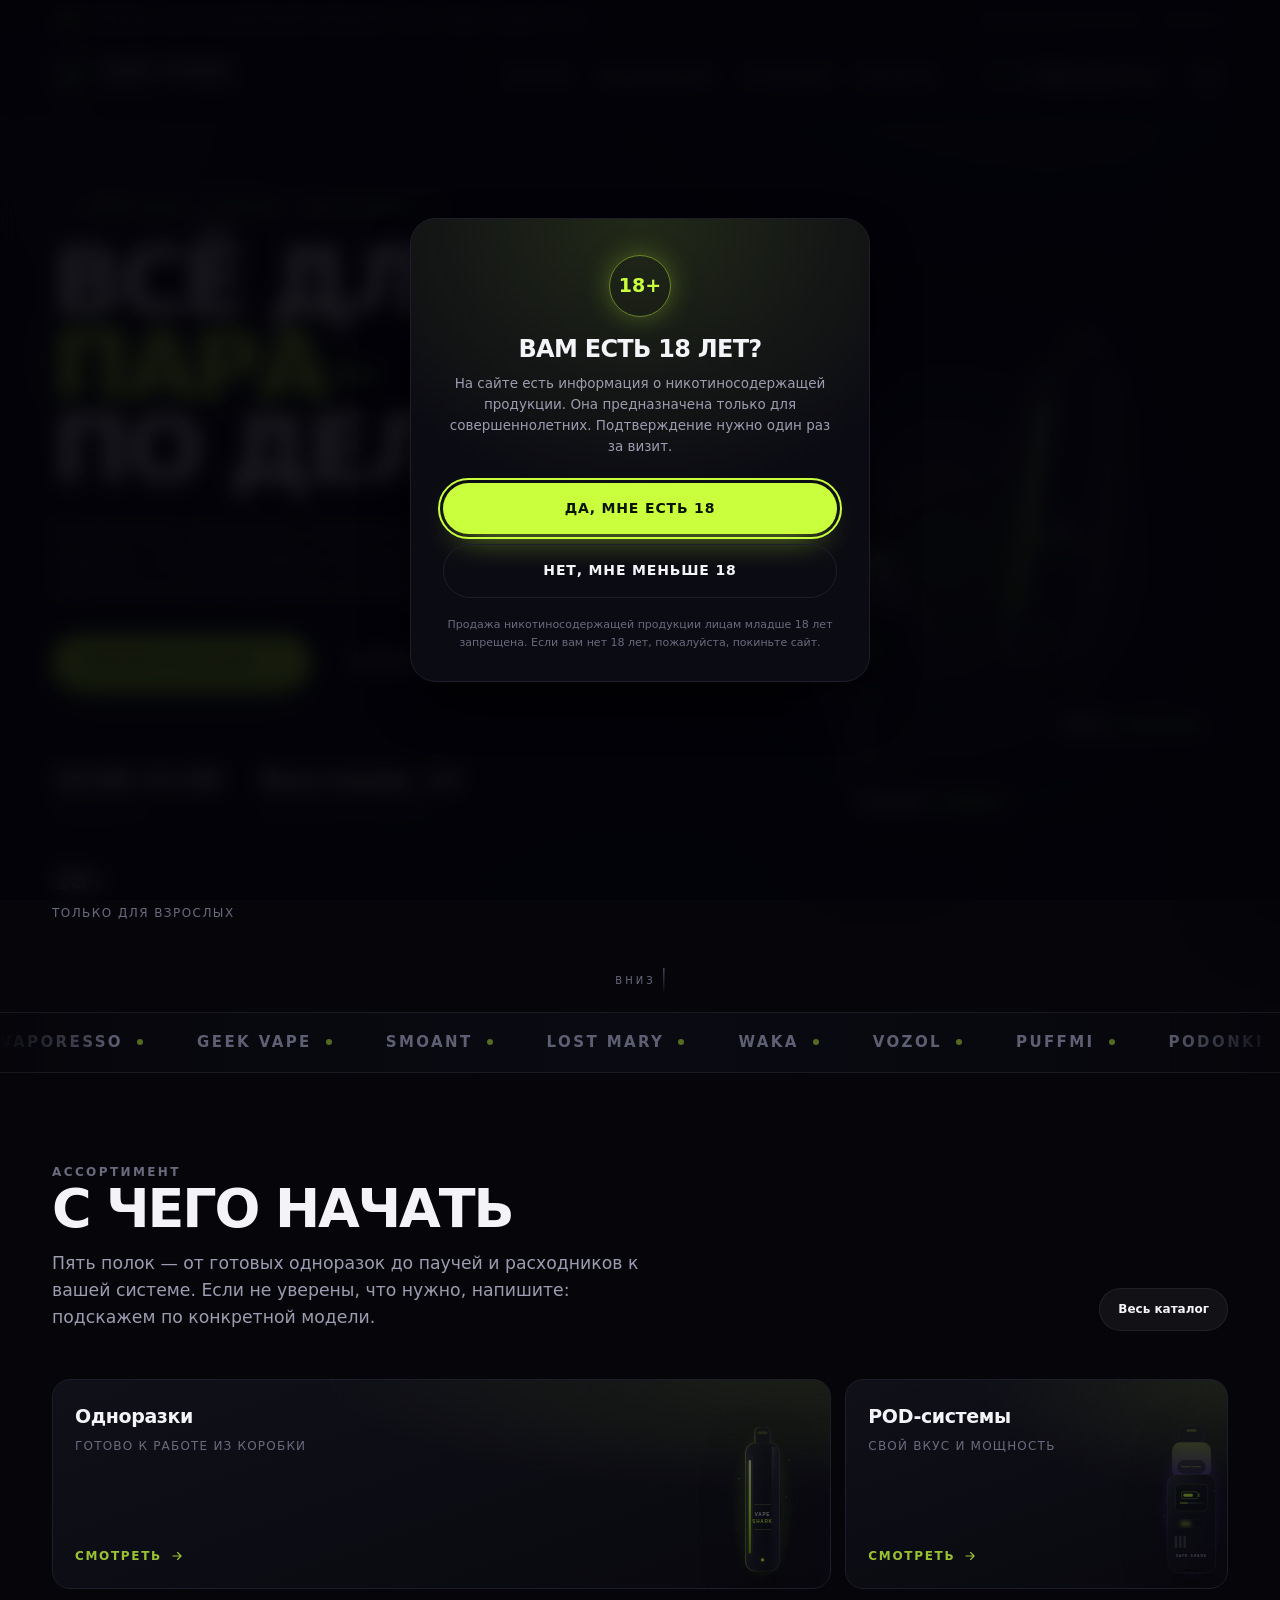
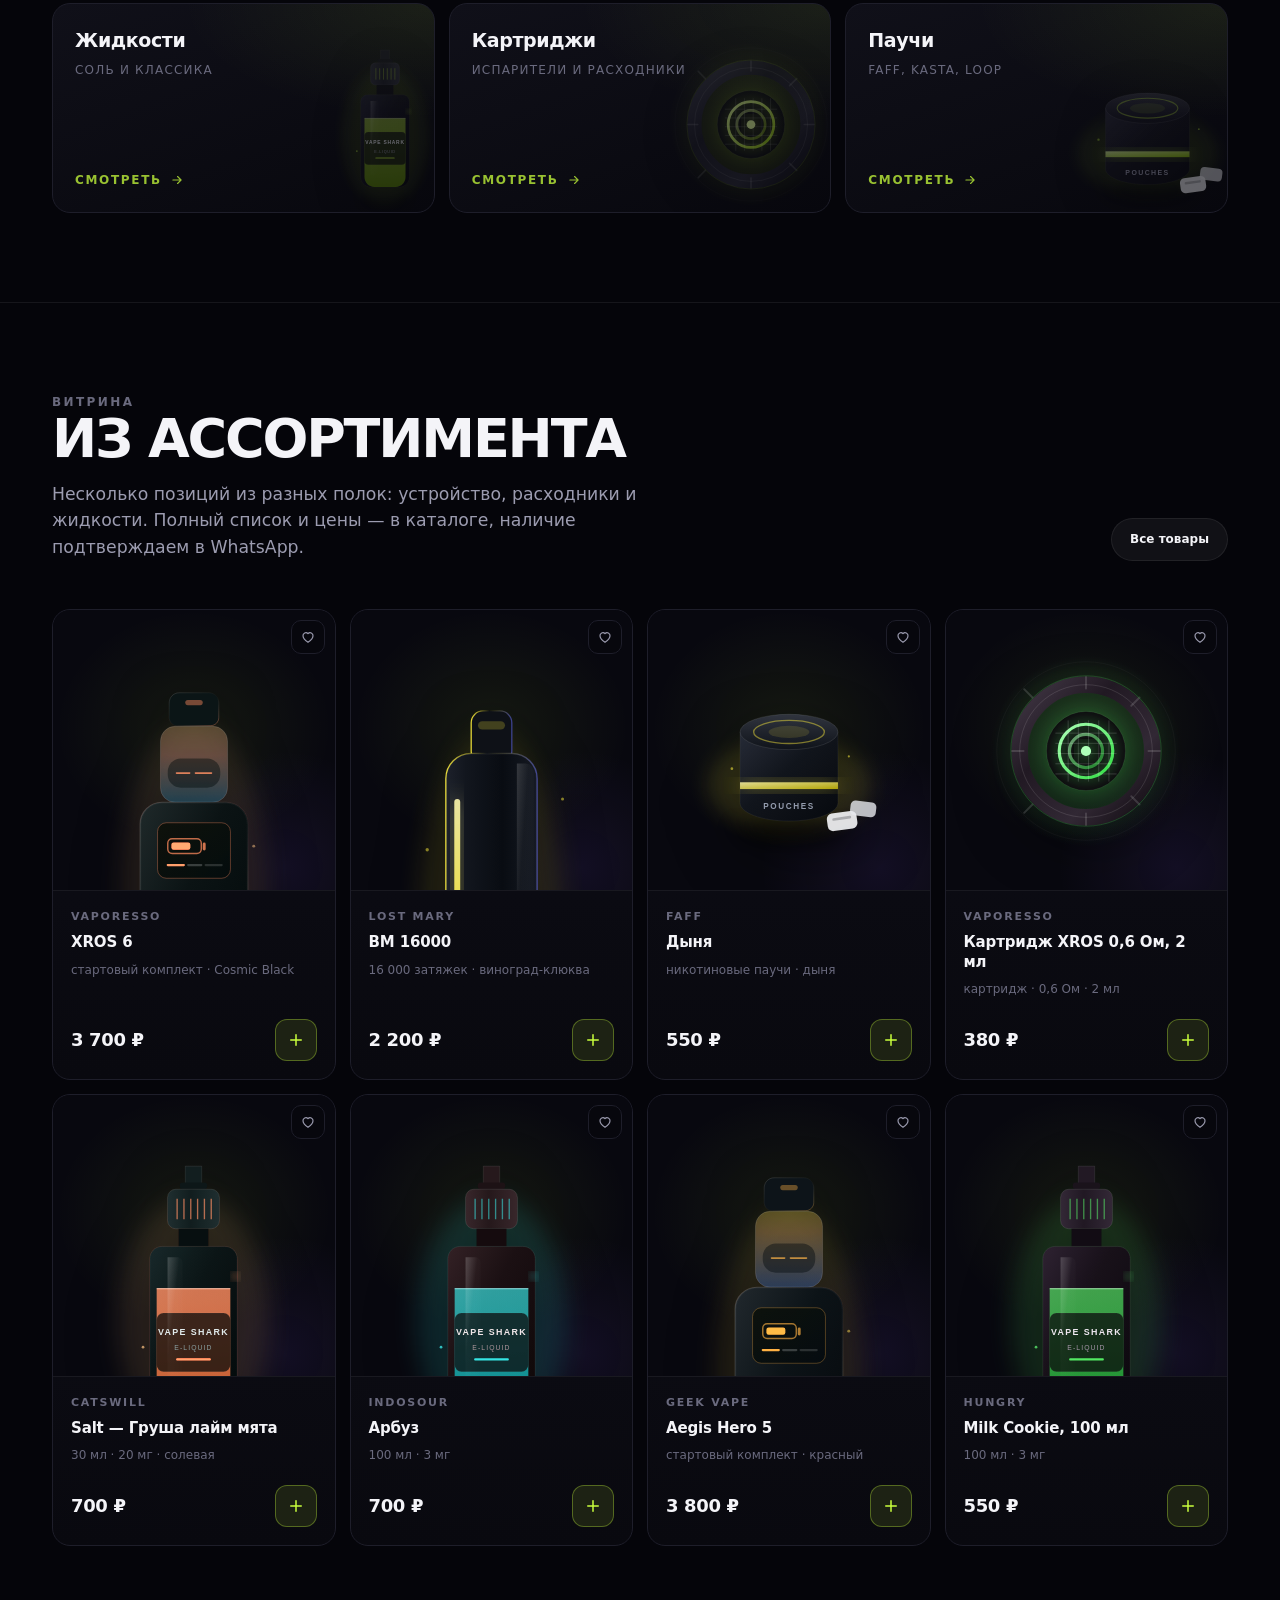
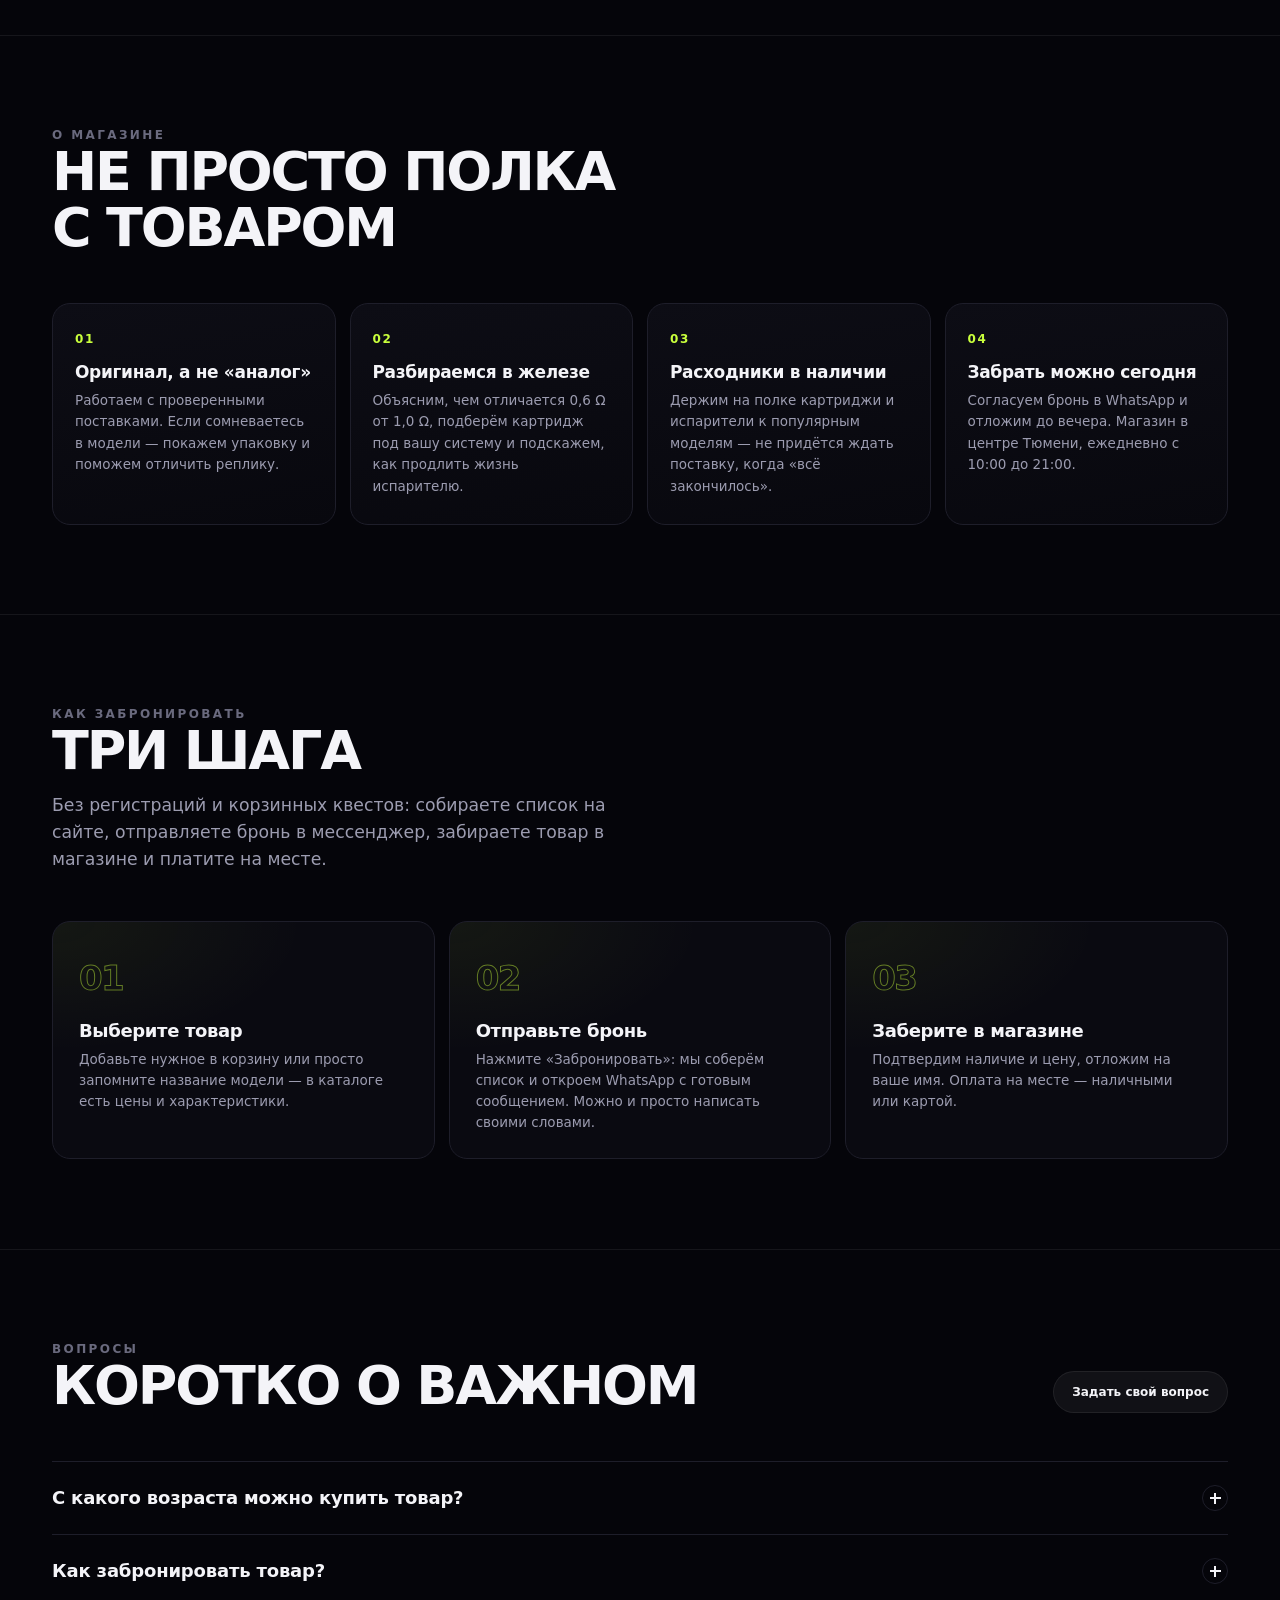
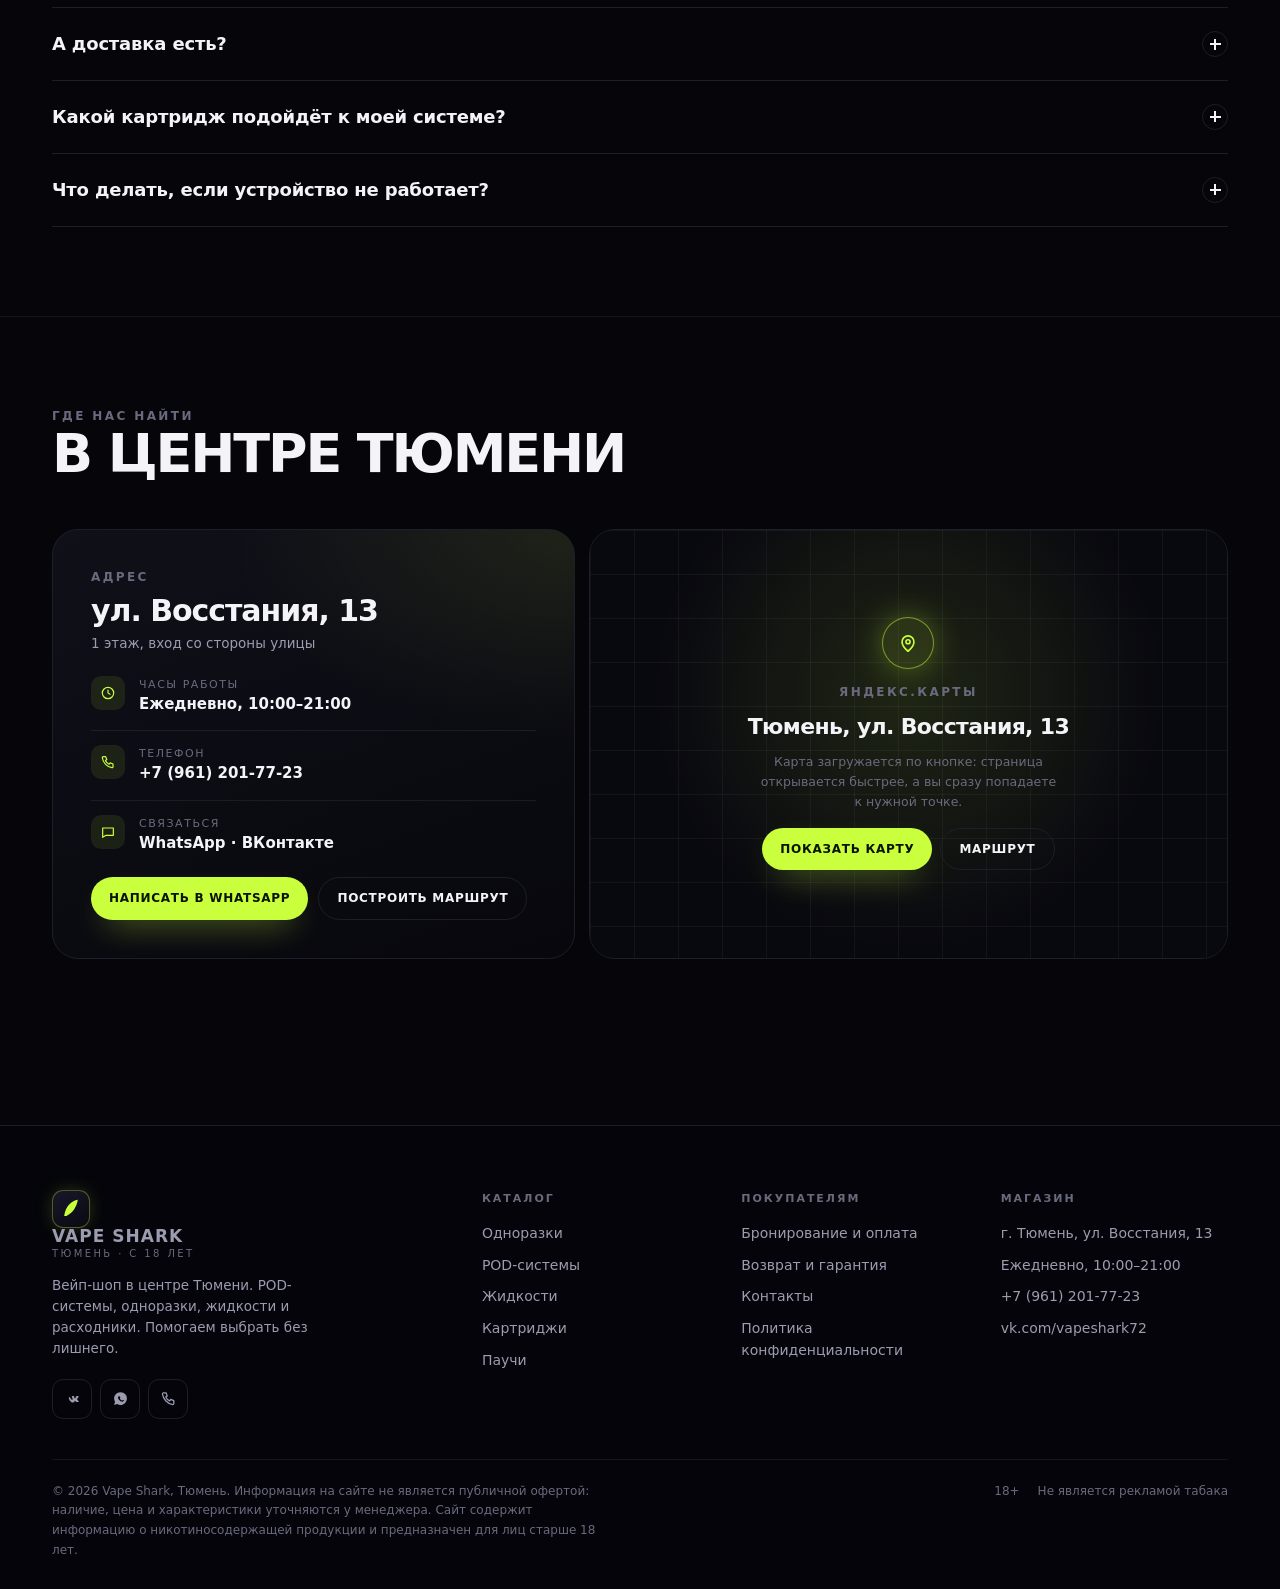
<file: index.html>
<!DOCTYPE html>
<html lang="ru">
<head>
  <meta charset="UTF-8">
  <meta name="viewport" content="width=device-width, initial-scale=1">
  <title>Vape Shark — вейп-шоп в Тюмени, ул. Восстания 13</title>
  <meta name="description" content="Vape Shark — вейп-шоп в Тюмени: POD-системы, одноразки, жидкости и расходники. Ул. Восстания, 13. Ежедневно с 10:00 до 21:00. Бронирование через WhatsApp, самовывоз и оплата в магазине.">
  <meta name="theme-color" content="#05050a">
  <meta property="og:type" content="website">
  <meta property="og:title" content="Vape Shark — вейп-шоп в Тюмени">
  <meta property="og:description" content="POD-системы, одноразки, жидкости и расходники. Тюмень, ул. Восстания, 13. Ежедневно 10:00–21:00.">
  <meta property="og:image" content="assets/art/disposable.svg">
  <link rel="icon" href="assets/favicon.svg" type="image/svg+xml">
  <link rel="stylesheet" href="css/style.css?v=20261121">
  <script type="application/ld+json">
  {
    "@context": "https://schema.org",
    "@type": "Store",
    "name": "Vape Shark",
    "description": "Вейп-шоп в Тюмени: POD-системы, одноразовые электронные сигареты, жидкости и расходники.",
    "address": {
      "@type": "PostalAddress",
      "streetAddress": "ул. Восстания, 13",
      "addressLocality": "Тюмень",
      "addressCountry": "RU"
    },
    "telephone": "+7 961 201-77-23",
    "openingHours": "Mo-Su 10:00-21:00",
    "sameAs": ["https://vk.com/vapeshark72"]
  }
  </script>
</head>
<body data-page="home">
  <a class="skip-link" href="#main">Перейти к содержимому</a>

  <div class="topbar">
    <div class="wrap topbar__inner">
      <div class="topbar__note">
        <span class="age-dot">18+</span>
        Продажа никотиносодержащей продукции только лицам старше 18 лет
      </div>
      <div class="topbar__links">
        <a href="booking.html">Бронирование и оплата</a>
        <a href="contacts.html">Контакты</a>
      </div>
    </div>
  </div>

  <header class="site-header">
    <div class="wrap header-inner">
      <a class="logo" href="index.html" aria-label="Vape Shark — на главную">
        <span class="logo__mark" aria-hidden="true">
          <svg viewBox="0 0 24 24" fill="none">
            <path d="M4.5 19.5c.9-5.6 2.9-9.9 6.1-13 2.4-2.3 5.3-3.8 8.9-4.5-.7 3.9-2 7.3-4 10.4-2 3.1-4.9 5.6-8.4 7.1z" fill="#c9ff3c"/>
          </svg>
        </span>
        <span class="logo__text">
          <span class="logo__name">Vape Shark</span>
          <span class="logo__sub">Тюмень · с 18 лет</span>
        </span>
      </a>

      <nav class="nav" aria-label="Основная навигация">
        <a class="nav__link" href="catalog.html" data-nav="catalog">Каталог</a>
        <a class="nav__link" href="booking.html" data-nav="booking">Бронирование</a>
        <a class="nav__link" href="index.html#about" data-nav="about">О магазине</a>
        <a class="nav__link" href="contacts.html" data-nav="contacts">Контакты</a>
      </nav>

      <div class="header-actions">
        <a class="header-phone" href="tel:+79612017723" aria-label="Позвонить +7 961 201-77-23">
          <svg viewBox="0 0 24 24" fill="none" stroke="currentColor" stroke-width="1.8" stroke-linecap="round" stroke-linejoin="round"><path d="M5 4h3.5l1.7 4.3-2.1 1.5a11 11 0 0 0 5.6 5.6l1.5-2.1L19.5 15V19a1.5 1.5 0 0 1-1.7 1.5C10.9 19.7 4.3 13.1 3.5 5.7A1.5 1.5 0 0 1 5 4z"/></svg>
          <span>+7 (961) 201-77-23</span>
        </a>
        <button class="icon-btn" type="button" data-cart-open aria-label="Открыть корзину">
          <svg viewBox="0 0 24 24" fill="none" stroke="currentColor" stroke-width="1.6" stroke-linejoin="round"><path d="M6 8h12l1 12H5L6 8z"/><path d="M9 8V6.5a3 3 0 0 1 6 0V8"/></svg>
          <span class="js-cart-count cart-count" aria-hidden="true">0</span>
        </button>
        <button class="burger" type="button" data-burger aria-label="Меню" aria-expanded="false"><span></span></button>
      </div>
    </div>
  </header>

  <div class="mobile-menu" aria-label="Мобильное меню">
    <a href="catalog.html">Каталог</a>
    <a href="booking.html">Бронирование и оплата</a>
    <a href="index.html#about">О магазине</a>
    <a href="contacts.html">Контакты</a>
    <div class="mobile-menu__cta">
      <a class="btn btn--block" href="https://wa.me/79612017723" target="_blank" rel="noopener">Написать в WhatsApp</a>
      <a class="btn btn--ghost btn--block" href="tel:+79612017723">+7 (961) 201-77-23</a>
    </div>
  </div>

  <main id="main">
    <!-- HERO -->
    <section class="hero">
      <div class="wrap hero__grid">
        <div class="hero__copy">
          <p class="eyebrow">Вейп-шоп · Тюмень · Восстания 13</p>
          <h1 class="hero__title">
            <span class="line">Всё для</span>
            <span class="line"><em>пара</em><i class="hero__dash" aria-hidden="true"></i></span>
            <span class="line">по делу</span>
          </h1>
          <p class="hero__sub">POD-системы, одноразки и жидкости, которые не подводят. Поможем выбрать под ваш стиль парения, подскажем по расходникам и не продадим лишнего.</p>
          <div class="hero__cta">
            <a class="btn" href="catalog.html">
              Смотреть каталог
              <svg viewBox="0 0 24 24" fill="none" stroke="currentColor" stroke-width="2" stroke-linecap="round" stroke-linejoin="round"><path d="M5 12h13M13 6l6 6-6 6"/></svg>
            </a>
            <a class="btn btn--ghost" href="https://wa.me/79612017723" target="_blank" rel="noopener">Написать в WhatsApp</a>
          </div>
          <div class="hero__facts">
            <div class="fact">
              <div class="fact__value">10:00–21:00</div>
              <div class="fact__label">Ежедневно</div>
            </div>
            <div class="fact">
              <div class="fact__value">Восстания, 13</div>
              <div class="fact__label">Самовывоз в центре</div>
            </div>
            <div class="fact">
              <div class="fact__value">18+</div>
              <div class="fact__label">Только для взрослых</div>
            </div>
          </div>
        </div>

        <div class="hero__art" aria-hidden="true">
          <div class="hero__halo"></div>
          <div class="hero__ring"></div>
          <div class="hero__ring hero__ring--inner"></div>
          <div class="hero__devices">
            <img class="hero__device hero__device--pod" src="assets/art/pod.svg" alt="" width="280" height="560">
            <img class="hero__device hero__device--disp" src="assets/art/disposable.svg" alt="" width="240" height="560">
          </div>
          <div class="hero__chip hero__chip--1">Тюмень · <b>Восстания 13</b></div>
          <div class="hero__chip hero__chip--2">Бронь <b>и самовывоз</b></div>
          <div class="hero__chip hero__chip--3">Поможем <b>с выбором</b></div>
        </div>
      </div>
      <div class="hero__scroll" aria-hidden="true">Вниз</div>
    </section>

    <!-- БРЕНДЫ -->
    <div class="marquee" aria-label="Бренды в ассортименте">
            <div class="marquee__track" aria-hidden="true">
        <span class="marquee__item">VAPORESSO</span>
        <span class="marquee__item">GEEK VAPE</span>
        <span class="marquee__item">SMOANT</span>
        <span class="marquee__item">LOST MARY</span>
        <span class="marquee__item">WAKA</span>
        <span class="marquee__item">VOZOL</span>
        <span class="marquee__item">PUFFMI</span>
        <span class="marquee__item">PODONKI</span>
        <span class="marquee__item">INDOSOUR</span>
        <span class="marquee__item">HUNGRY</span>
        <span class="marquee__item">BRYZGI</span>
        <span class="marquee__item">CATSWILL</span>
        <span class="marquee__item">VAPORESSO</span>
        <span class="marquee__item">GEEK VAPE</span>
        <span class="marquee__item">SMOANT</span>
        <span class="marquee__item">LOST MARY</span>
        <span class="marquee__item">WAKA</span>
        <span class="marquee__item">VOZOL</span>
        <span class="marquee__item">PUFFMI</span>
        <span class="marquee__item">PODONKI</span>
        <span class="marquee__item">INDOSOUR</span>
        <span class="marquee__item">HUNGRY</span>
        <span class="marquee__item">BRYZGI</span>
        <span class="marquee__item">CATSWILL</span>
      </div>
    </div>

    <!-- КАТЕГОРИИ -->
    <section class="section" id="categories">
      <div class="wrap">
        <div class="section__head reveal">
          <div>
            <p class="kicker">Ассортимент</p>
            <h2 class="h2">С чего начать</h2>
            <p class="lead">Пять полок — от готовых одноразок до паучей и расходников к вашей системе. Если не уверены, что нужно, напишите: подскажем по конкретной модели.</p>
          </div>
          <div class="section__aside">
            <a class="btn btn--panel btn--sm" href="catalog.html">Весь каталог</a>
          </div>
        </div>

        <div class="cat-grid">
          <a class="cat-card cat-card--wide reveal" href="catalog.html?cat=disposable">
            <div class="cat-card__art"><img src="assets/art/disposable.svg" alt="" width="132" height="308" loading="lazy"></div>
            <div>
              <div class="cat-card__name">Одноразки</div>
              <div class="cat-card__count">Готово к работе из коробки</div>
            </div>
            <span class="cat-card__arrow">Смотреть <svg viewBox="0 0 24 24" width="14" height="14" fill="none" stroke="currentColor" stroke-width="2" stroke-linecap="round" stroke-linejoin="round"><path d="M5 12h13M13 6l6 6-6 6"/></svg></span>
          </a>
          <a class="cat-card reveal" href="catalog.html?cat=pod">
            <div class="cat-card__art"><img src="assets/art/pod.svg" alt="" width="132" height="264" loading="lazy"></div>
            <div>
              <div class="cat-card__name">POD-системы</div>
              <div class="cat-card__count">Свой вкус и мощность</div>
            </div>
            <span class="cat-card__arrow">Смотреть <svg viewBox="0 0 24 24" width="14" height="14" fill="none" stroke="currentColor" stroke-width="2" stroke-linecap="round" stroke-linejoin="round"><path d="M5 12h13M13 6l6 6-6 6"/></svg></span>
          </a>
          <a class="cat-card reveal" href="catalog.html?cat=liquid">
            <div class="cat-card__art"><img src="assets/art/liquid.svg" alt="" width="132" height="202" loading="lazy"></div>
            <div>
              <div class="cat-card__name">Жидкости</div>
              <div class="cat-card__count">Соль и классика</div>
            </div>
            <span class="cat-card__arrow">Смотреть <svg viewBox="0 0 24 24" width="14" height="14" fill="none" stroke="currentColor" stroke-width="2" stroke-linecap="round" stroke-linejoin="round"><path d="M5 12h13M13 6l6 6-6 6"/></svg></span>
          </a>
          <a class="cat-card reveal" href="catalog.html?cat=coil">
            <div class="cat-card__art"><img src="assets/art/coil.svg" alt="" width="132" height="132" loading="lazy"></div>
            <div>
              <div class="cat-card__name">Картриджи</div>
              <div class="cat-card__count">Испарители и расходники</div>
            </div>
            <span class="cat-card__arrow">Смотреть <svg viewBox="0 0 24 24" width="14" height="14" fill="none" stroke="currentColor" stroke-width="2" stroke-linecap="round" stroke-linejoin="round"><path d="M5 12h13M13 6l6 6-6 6"/></svg></span>
          </a>
          <a class="cat-card reveal" href="catalog.html?cat=pouch">
            <div class="cat-card__art"><img src="assets/art/pouch.svg" alt="" width="132" height="132" loading="lazy"></div>
            <div>
              <div class="cat-card__name">Паучи</div>
              <div class="cat-card__count">FAFF, KASTA, Loop</div>
            </div>
            <span class="cat-card__arrow">Смотреть <svg viewBox="0 0 24 24" width="14" height="14" fill="none" stroke="currentColor" stroke-width="2" stroke-linecap="round" stroke-linejoin="round"><path d="M5 12h13M13 6l6 6-6 6"/></svg></span>
          </a>
        </div>
      </div>
    </section>

    <!-- ХИТЫ -->
    <section class="section section--line" id="hits">
      <div class="wrap">
        <div class="section__head reveal">
          <div>
            <p class="kicker">Витрина</p>
            <h2 class="h2">Из ассортимента</h2>
            <p class="lead">Несколько позиций из разных полок: устройство, расходники и жидкости. Полный список и цены — в каталоге, наличие подтверждаем в WhatsApp.</p>
          </div>
          <div class="section__aside">
            <a class="btn btn--panel btn--sm" href="catalog.html">Все товары</a>
          </div>
        </div>
        <div class="prod-grid" data-hits data-limit="8">
          <noscript><p class="muted">Включите JavaScript, чтобы увидеть товары, или откройте <a class="text-acid" href="catalog.html">каталог</a>.</p></noscript>
        </div>
      </div>
    </section>

    <!-- О МАГАЗИНЕ -->
    <section class="section section--line" id="about">
      <div class="wrap">
        <div class="section__head reveal">
          <div>
            <p class="kicker">О магазине</p>
            <h2 class="h2">Не просто полка<br>с товаром</h2>
          </div>
        </div>

        <div class="feat-grid">
          <article class="feat reveal">
            <div class="feat__num">01</div>
            <h3 class="feat__title">Оригинал, а не «аналог»</h3>
            <p class="feat__text">Работаем с проверенными поставками. Если сомневаетесь в модели — покажем упаковку и поможем отличить реплику.</p>
          </article>
          <article class="feat reveal">
            <div class="feat__num">02</div>
            <h3 class="feat__title">Разбираемся в железе</h3>
            <p class="feat__text">Объясним, чем отличается 0,6 Ω от 1,0 Ω, подберём картридж под вашу систему и подскажем, как продлить жизнь испарителю.</p>
          </article>
          <article class="feat reveal">
            <div class="feat__num">03</div>
            <h3 class="feat__title">Расходники в наличии</h3>
            <p class="feat__text">Держим на полке картриджи и испарители к популярным моделям — не придётся ждать поставку, когда «всё закончилось».</p>
          </article>
          <article class="feat reveal">
            <div class="feat__num">04</div>
            <h3 class="feat__title">Забрать можно сегодня</h3>
            <p class="feat__text">Согласуем бронь в WhatsApp и отложим до вечера. Магазин в центре Тюмени, ежедневно с 10:00 до 21:00.</p>
          </article>
        </div>
      </div>
    </section>

    <!-- КАК ЗАБРОНИРОВАТЬ -->
    <section class="section section--line">
      <div class="wrap">
        <div class="section__head reveal">
          <div>
            <p class="kicker">Как забронировать</p>
            <h2 class="h2">Три шага</h2>
            <p class="lead">Без регистраций и корзинных квестов: собираете список на сайте, отправляете бронь в мессенджер, забираете товар в магазине и платите на месте.</p>
          </div>
        </div>
        <div class="steps">
          <article class="step reveal">
            <h3 class="step__title">Выберите товар</h3>
            <p class="step__text">Добавьте нужное в корзину или просто запомните название модели — в каталоге есть цены и характеристики.</p>
          </article>
          <article class="step reveal">
            <h3 class="step__title">Отправьте бронь</h3>
            <p class="step__text">Нажмите «Забронировать»: мы соберём список и откроем WhatsApp с готовым сообщением. Можно и просто написать своими словами.</p>
          </article>
          <article class="step reveal">
            <h3 class="step__title">Заберите в магазине</h3>
            <p class="step__text">Подтвердим наличие и цену, отложим на ваше имя. Оплата на месте — наличными или картой.</p>
          </article>
        </div>
      </div>
    </section>

    <!-- FAQ -->
    <section class="section section--line" id="faq">
      <div class="wrap">
        <div class="section__head reveal">
          <div>
            <p class="kicker">Вопросы</p>
            <h2 class="h2">Коротко о важном</h2>
          </div>
          <div class="section__aside">
            <a class="btn btn--panel btn--sm" href="contacts.html">Задать свой вопрос</a>
          </div>
        </div>

        <div class="faq reveal">
          <div class="faq__item">
            <button class="faq__q" type="button" aria-expanded="false">
              С какого возраста можно купить товар?
              <span class="faq__icon" aria-hidden="true"></span>
            </button>
            <div class="faq__a"><div><p>Продажа никотиносодержащей продукции разрешена только лицам старше 18 лет. При получении брони мы можем попросить документ, подтверждающий возраст: это требование закона, а не придирка.</p></div></div>
          </div>
          <div class="faq__item">
            <button class="faq__q" type="button" aria-expanded="false">
              Как забронировать товар?
              <span class="faq__icon" aria-hidden="true"></span>
            </button>
            <div class="faq__a"><div><p>Соберите корзину на сайте, нажмите «Забронировать», заполните имя и телефон — откроется WhatsApp с готовым текстом брони. Мы подтвердим наличие и цену и отложим товар на ваше имя. Оплата — только в магазине, наличными или картой.</p></div></div>
          </div>
          <div class="faq__item">
            <button class="faq__q" type="button" aria-expanded="false">
              А доставка есть?
              <span class="faq__icon" aria-hidden="true"></span>
            </button>
            <div class="faq__a"><div><p>Нет. Никотиносодержащую продукцию мы не продаём дистанционно: ни по Тюмени, ни в другие города. Забрать товар можно только лично в магазине на ул. Восстания, 13, там же и оплатить. Бронь через сайт нужна, чтобы мы отложили нужное и вы не приехали зря.</p></div></div>
          </div>
          <div class="faq__item">
            <button class="faq__q" type="button" aria-expanded="false">
              Какой картридж подойдёт к моей системе?
              <span class="faq__icon" aria-hidden="true"></span>
            </button>
            <div class="faq__a"><div><p>Напишите модель устройства — подскажем совместимые картриджи и испарители, а также подходящее сопротивление под ваш стиль парения. В карточках товаров указана совместимость.</p></div></div>
          </div>
          <div class="faq__item">
            <button class="faq__q" type="button" aria-expanded="false">
              Что делать, если устройство не работает?
              <span class="faq__icon" aria-hidden="true"></span>
            </button>
            <div class="faq__a"><div><p>Сохраните упаковку и чек. Если в течение гарантийного срока обнаружился заводской брак, мы поможем с заменой или обращением к поставщику. Расходники и жидкости возврату не подлежат.</p></div></div>
          </div>
        </div>
      </div>
    </section>

    <!-- ЛОКАЦИЯ -->
    <section class="section section--line" id="contacts">
      <div class="wrap">
        <div class="section__head reveal">
          <div>
            <p class="kicker">Где нас найти</p>
            <h2 class="h2">В центре Тюмени</h2>
          </div>
        </div>

        <div class="loc-grid">
          <div class="loc-card reveal">
            <div>
              <div class="kicker" style="margin-bottom:8px">Адрес</div>
              <div class="loc-card__address">ул. Восстания, 13</div>
              <p class="muted" style="font-size:13.5px;margin-top:6px">1 этаж, вход со стороны улицы</p>
            </div>

            <div class="loc-rows">
              <div class="loc-row">
                <span class="loc-row__icon"><svg viewBox="0 0 24 24" fill="none" stroke="currentColor" stroke-width="1.8" stroke-linecap="round"><circle cx="12" cy="12" r="8.5"/><path d="M12 7.5V12l3 1.8"/></svg></span>
                <div>
                  <div class="loc-row__label">Часы работы</div>
                  <div class="loc-row__value">Ежедневно, 10:00–21:00</div>
                </div>
              </div>
              <div class="loc-row">
                <span class="loc-row__icon"><svg viewBox="0 0 24 24" fill="none" stroke="currentColor" stroke-width="1.8" stroke-linecap="round" stroke-linejoin="round"><path d="M5 4h3.5l1.7 4.3-2.1 1.5a11 11 0 0 0 5.6 5.6l1.5-2.1L19.5 15V19a1.5 1.5 0 0 1-1.7 1.5C10.9 19.7 4.3 13.1 3.5 5.7A1.5 1.5 0 0 1 5 4z"/></svg></span>
                <div>
                  <div class="loc-row__label">Телефон</div>
                  <div class="loc-row__value"><a href="tel:+79612017723">+7 (961) 201-77-23</a></div>
                </div>
              </div>
              <div class="loc-row">
                <span class="loc-row__icon"><svg viewBox="0 0 24 24" fill="none" stroke="currentColor" stroke-width="1.8" stroke-linejoin="round"><path d="M4 6h16v11H9l-5 3V6z"/></svg></span>
                <div>
                  <div class="loc-row__label">Связаться</div>
                  <div class="loc-row__value"><a href="https://wa.me/79612017723" target="_blank" rel="noopener">WhatsApp</a> · <a href="https://vk.com/vapeshark72" target="_blank" rel="noopener">ВКонтакте</a></div>
                </div>
              </div>
            </div>

            <div style="display:flex;gap:10px;flex-wrap:wrap">
              <a class="btn btn--sm" href="https://wa.me/79612017723" target="_blank" rel="noopener">Написать в WhatsApp</a>
              <a class="btn btn--ghost btn--sm" href="https://yandex.ru/maps/?text=%D0%A2%D1%8E%D0%BC%D0%B5%D0%BD%D1%8C%2C%20%D1%83%D0%BB%D0%B8%D1%86%D0%B0%20%D0%92%D0%BE%D1%81%D1%81%D1%82%D0%B0%D0%BD%D0%B8%D1%8F%2C%2013" target="_blank" rel="noopener">Построить маршрут</a>
            </div>
          </div>

          <div class="map-frame reveal" data-map data-src="https://yandex.ru/map-widget/v1/?text=%D0%A2%D1%8E%D0%BC%D0%B5%D0%BD%D1%8C%2C%20%D1%83%D0%BB%D0%B8%D1%86%D0%B0%20%D0%92%D0%BE%D1%81%D1%81%D1%82%D0%B0%D0%BD%D0%B8%D1%8F%2C%2013&z=16">
            <div class="map-placeholder">
              <span class="map-placeholder__pin" aria-hidden="true">
                <svg viewBox="0 0 24 24" fill="none" stroke="currentColor" stroke-width="1.8" stroke-linecap="round" stroke-linejoin="round"><path d="M12 21s-6.5-5.6-6.5-10.2A6.5 6.5 0 0 1 12 4.3a6.5 6.5 0 0 1 6.5 6.5C18.5 15.4 12 21 12 21z"/><circle cx="12" cy="10.6" r="2.2"/></svg>
              </span>
              <span class="kicker">Яндекс.Карты</span>
              <p class="map-placeholder__addr">Тюмень, ул. Восстания, 13</p>
              <p class="map-placeholder__note">Карта загружается по кнопке: страница открывается быстрее, а вы сразу попадаете к нужной точке.</p>
              <div class="map-placeholder__actions">
                <button class="btn btn--sm" type="button" data-map-load>Показать карту</button>
                <a class="btn btn--ghost btn--sm" href="https://yandex.ru/maps/?text=%D0%A2%D1%8E%D0%BC%D0%B5%D0%BD%D1%8C%2C%20%D1%83%D0%BB%D0%B8%D1%86%D0%B0%20%D0%92%D0%BE%D1%81%D1%81%D1%82%D0%B0%D0%BD%D0%B8%D1%8F%2C%2013" target="_blank" rel="noopener">Маршрут</a>
              </div>
            </div>
          </div>
        </div>
      </div>
    </section>
  </main>

  <footer class="site-footer">
    <div class="wrap">
      <div class="foot-grid">
        <div class="foot-col foot-brand">
          <a class="logo" href="index.html" aria-label="Vape Shark — на главную">
            <span class="logo__mark" aria-hidden="true">
              <svg viewBox="0 0 24 24" fill="none"><path d="M4.5 19.5c.9-5.6 2.9-9.9 6.1-13 2.4-2.3 5.3-3.8 8.9-4.5-.7 3.9-2 7.3-4 10.4-2 3.1-4.9 5.6-8.4 7.1z" fill="#c9ff3c"/></svg>
            </span>
            <span class="logo__text">
              <span class="logo__name">Vape Shark</span>
              <span class="logo__sub">Тюмень · с 18 лет</span>
            </span>
          </a>
          <p style="margin-top:16px">Вейп-шоп в центре Тюмени. POD-системы, одноразки, жидкости и расходники. Помогаем выбрать без лишнего.</p>
          <div class="foot-social">
            <a href="https://vk.com/vapeshark72" target="_blank" rel="noopener" aria-label="ВКонтакте">
              <svg viewBox="0 0 24 24" fill="currentColor"><path d="M12.8 17.3h1.3c.5 0 .7-.4.7-.8 0-.5-.1-1 .3-1.3.4-.3 1 .4 1.5 1 .5.5 1 .8 1.7.8h1.9c.5 0 .8-.3.5-.9-.4-1-1.3-2-2.1-2.7-.5-.4-.4-.6 0-1 .7-.6 1.6-1.7 1.9-2.8.3-.8 0-1.1-.6-1.1h-1.8c-.5 0-.8.3-1 .8-.3.9-.8 1.7-1.4 2.3-.4.4-.7.3-.9-.2-.2-.5-.3-1.3-.4-2-.1-.6-.3-.8-.8-.8h-1.4c-.6 0-1 .4-1.2.9-.2.7.4.9.7 1.6.3.8.5 1.6.4 2.4-.1.7-.6.8-1.1.4-.9-.7-1.6-1.8-2.1-3-.2-.5-.4-.7-1-.7H7.5c-.6 0-.9.4-.8 1 .3 2 2.4 6.5 6.1 6.5z"/></svg>
            </a>
            <a href="https://wa.me/79612017723" target="_blank" rel="noopener" aria-label="WhatsApp">
              <svg viewBox="0 0 24 24" fill="currentColor"><path d="M12 3a9 9 0 0 0-7.7 13.6L3 21l4.5-1.2A9 9 0 1 0 12 3zm4.6 12.3c-.2.6-1.1 1.1-1.6 1.2-.5 0-1 0-1.7-.3-1.5-.5-3.4-2-4.4-4-.4-.8-.5-1.5-.4-2 .1-.5.5-1 .8-1.2.2-.2.5-.3.7-.3h.5c.2 0 .4 0 .6.4l.7 1.7c.1.2 0 .4-.1.6l-.3.4c-.1.2-.3.3-.1.6.2.4.6 1 1.1 1.5.6.6 1.2.9 1.5 1 .2.1.4.1.6-.1l.6-.7c.2-.2.4-.2.6-.1l1.6.8c.3.1.4.2.4.5z"/></svg>
            </a>
            <a href="tel:+79612017723" aria-label="Позвонить">
              <svg viewBox="0 0 24 24" fill="none" stroke="currentColor" stroke-width="1.8" stroke-linecap="round" stroke-linejoin="round"><path d="M5 4h3.5l1.7 4.3-2.1 1.5a11 11 0 0 0 5.6 5.6l1.5-2.1L19.5 15V19a1.5 1.5 0 0 1-1.7 1.5C10.9 19.7 4.3 13.1 3.5 5.7A1.5 1.5 0 0 1 5 4z"/></svg>
            </a>
          </div>
        </div>

        <div class="foot-col">
          <div class="foot-col__title">Каталог</div>
          <a href="catalog.html?cat=disposable">Одноразки</a>
          <a href="catalog.html?cat=pod">POD-системы</a>
          <a href="catalog.html?cat=liquid">Жидкости</a>
          <a href="catalog.html?cat=coil">Картриджи</a>
          <a href="catalog.html?cat=pouch">Паучи</a>
        </div>

        <div class="foot-col">
          <div class="foot-col__title">Покупателям</div>
          <a href="booking.html">Бронирование и оплата</a>
          <a href="booking.html#return">Возврат и гарантия</a>
          <a href="contacts.html">Контакты</a>
          <a href="privacy.html">Политика конфиденциальности</a>
        </div>

        <div class="foot-col">
          <div class="foot-col__title">Магазин</div>
          <p>г. Тюмень, ул. Восстания, 13</p>
          <p>Ежедневно, 10:00–21:00</p>
          <a href="tel:+79612017723">+7 (961) 201-77-23</a>
          <a href="https://vk.com/vapeshark72" target="_blank" rel="noopener">vk.com/vapeshark72</a>
        </div>
      </div>

      <div class="foot-bottom">
        <p>© <span data-year>2026</span> Vape Shark, Тюмень. Информация на сайте не является публичной офертой: наличие, цена и характеристики уточняются у менеджера. Сайт содержит информацию о никотиносодержащей продукции и предназначен для лиц старше 18 лет.</p>
        <div class="foot-bottom__meta">
          <span>18+</span>
          <span>Не является рекламой табака</span>
        </div>
      </div>
    </div>
  </footer>

  <script src="js/data.js?v=20261121"></script>
  <script src="js/app.js?v=20261121"></script>
  <script src="js/home.js?v=20261121"></script>
</body>
</html>
</file>
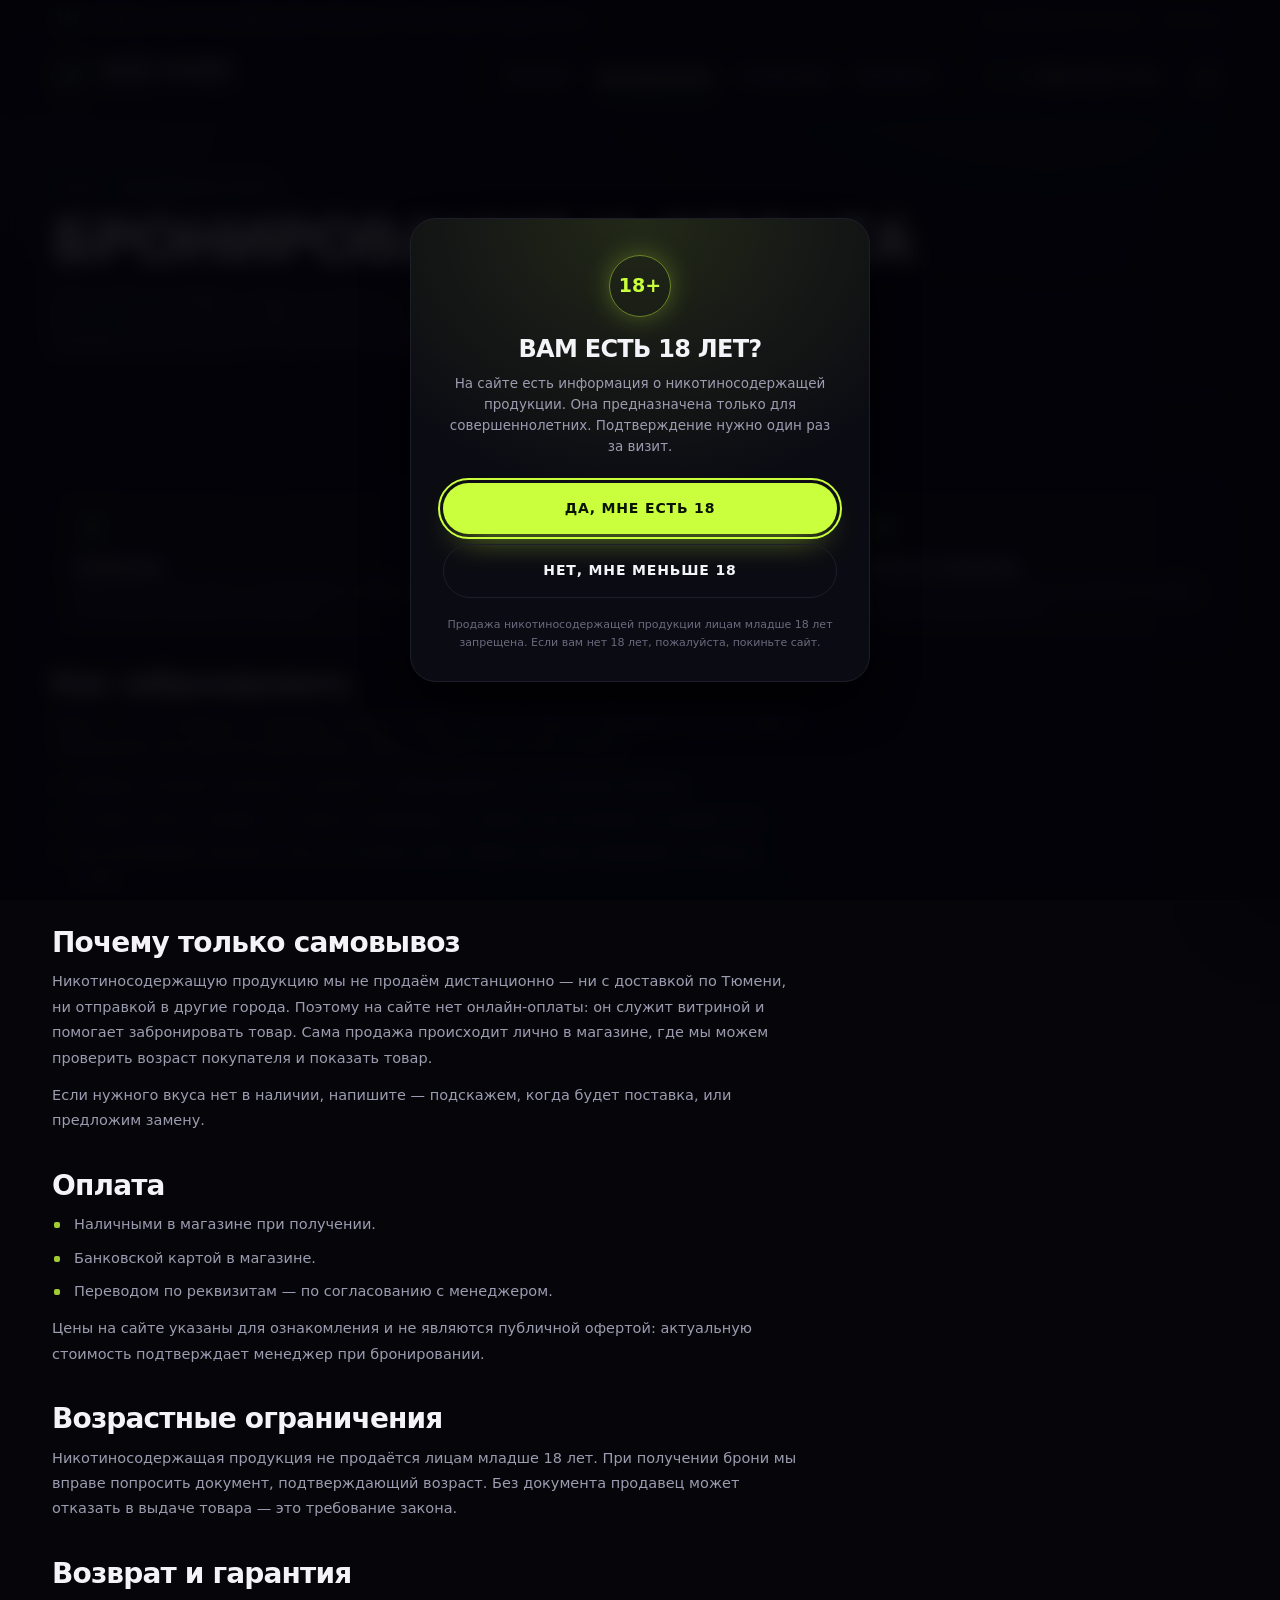
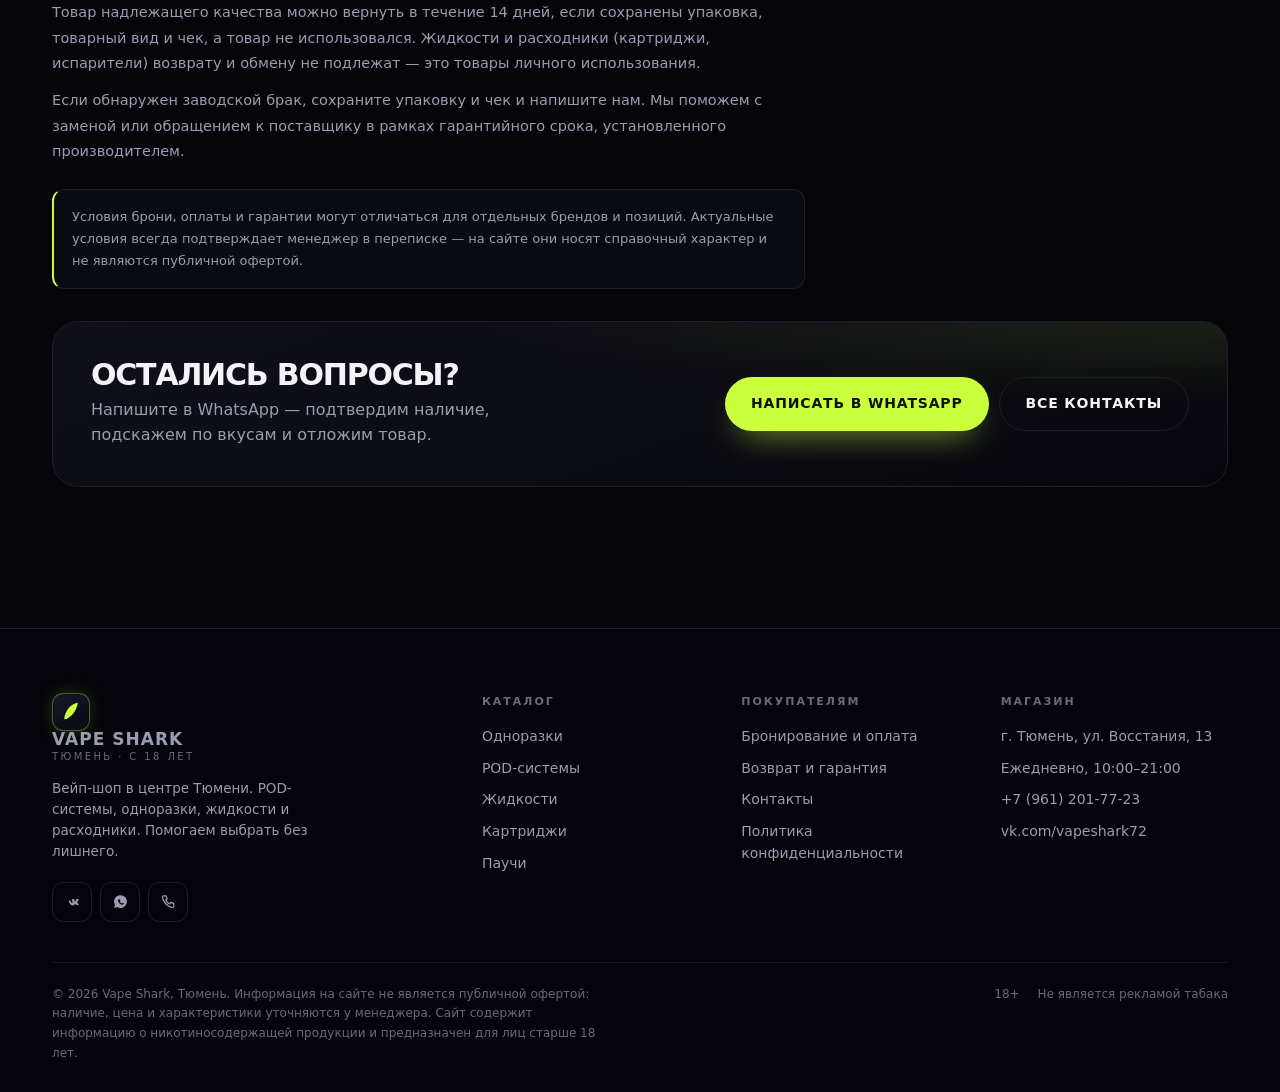
<file: booking.html>
<!DOCTYPE html>
<html lang="ru">
<head>
  <meta charset="UTF-8">
  <meta name="viewport" content="width=device-width, initial-scale=1">
  <title>Бронирование и оплата — Vape Shark, Тюмень</title>
  <meta name="description" content="Как забронировать товар в Vape Shark: соберите бронь на сайте, отправьте её в WhatsApp и заберите в магазине на ул. Восстания, 13. Оплата на месте, доставки нет.">
  <meta name="theme-color" content="#05050a">
  <link rel="icon" href="assets/favicon.svg" type="image/svg+xml">
  <link rel="stylesheet" href="css/style.css?v=20261121">
</head>
<body data-page="booking">
  <a class="skip-link" href="#main">Перейти к содержимому</a>

  <div class="topbar">
    <div class="wrap topbar__inner">
      <div class="topbar__note">
        <span class="age-dot">18+</span>
        Продажа никотиносодержащей продукции только лицам старше 18 лет
      </div>
      <div class="topbar__links">
        <a href="booking.html">Бронирование и оплата</a>
        <a href="contacts.html">Контакты</a>
      </div>
    </div>
  </div>

  <header class="site-header">
    <div class="wrap header-inner">
      <a class="logo" href="index.html" aria-label="Vape Shark — на главную">
        <span class="logo__mark" aria-hidden="true">
          <svg viewBox="0 0 24 24" fill="none"><path d="M4.5 19.5c.9-5.6 2.9-9.9 6.1-13 2.4-2.3 5.3-3.8 8.9-4.5-.7 3.9-2 7.3-4 10.4-2 3.1-4.9 5.6-8.4 7.1z" fill="#c9ff3c"/></svg>
        </span>
        <span class="logo__text">
          <span class="logo__name">Vape Shark</span>
          <span class="logo__sub">Тюмень · с 18 лет</span>
        </span>
      </a>

      <nav class="nav" aria-label="Основная навигация">
        <a class="nav__link" href="catalog.html" data-nav="catalog">Каталог</a>
        <a class="nav__link" href="booking.html" data-nav="booking" aria-current="page">Бронирование</a>
        <a class="nav__link" href="index.html#about" data-nav="about">О магазине</a>
        <a class="nav__link" href="contacts.html" data-nav="contacts">Контакты</a>
      </nav>

      <div class="header-actions">
        <a class="header-phone" href="tel:+79612017723" aria-label="Позвонить +7 961 201-77-23">
          <svg viewBox="0 0 24 24" fill="none" stroke="currentColor" stroke-width="1.8" stroke-linecap="round" stroke-linejoin="round"><path d="M5 4h3.5l1.7 4.3-2.1 1.5a11 11 0 0 0 5.6 5.6l1.5-2.1L19.5 15V19a1.5 1.5 0 0 1-1.7 1.5C10.9 19.7 4.3 13.1 3.5 5.7A1.5 1.5 0 0 1 5 4z"/></svg>
          <span>+7 (961) 201-77-23</span>
        </a>
        <button class="icon-btn" type="button" data-cart-open aria-label="Открыть корзину">
          <svg viewBox="0 0 24 24" fill="none" stroke="currentColor" stroke-width="1.6" stroke-linejoin="round"><path d="M6 8h12l1 12H5L6 8z"/><path d="M9 8V6.5a3 3 0 0 1 6 0V8"/></svg>
          <span class="js-cart-count cart-count" aria-hidden="true">0</span>
        </button>
        <button class="burger" type="button" data-burger aria-label="Меню" aria-expanded="false"><span></span></button>
      </div>
    </div>
  </header>

  <div class="mobile-menu" aria-label="Мобильное меню">
    <a href="catalog.html">Каталог</a>
    <a href="booking.html">Бронирование и оплата</a>
    <a href="index.html#about">О магазине</a>
    <a href="contacts.html">Контакты</a>
    <div class="mobile-menu__cta">
      <a class="btn btn--block" href="https://wa.me/79612017723" target="_blank" rel="noopener">Написать в WhatsApp</a>
      <a class="btn btn--ghost btn--block" href="tel:+79612017723">+7 (961) 201-77-23</a>
    </div>
  </div>

  <main id="main">
    <div class="page-head">
      <div class="wrap">
        <nav class="page-head__crumbs" aria-label="Хлебные крошки">
          <a href="index.html">Главная</a><span>/</span><span style="opacity:1;color:var(--muted)">Бронирование и оплата</span>
        </nav>
        <h1 class="page-head__title">Бронирование и оплата</h1>
        <p class="page-head__desc">Сайт помогает выбрать товар и отложить его в магазине. Бронь бесплатна и ни к чему не обязывает: приходите на Восстания, 13, проверяете всё на месте и там же оплачиваете.</p>
      </div>
    </div>

    <section class="section section--tight">
      <div class="wrap">
        <div class="tiles">
          <article class="tile">
            <div class="tile__icon"><svg viewBox="0 0 24 24" fill="none" stroke="currentColor" stroke-width="1.8" stroke-linecap="round" stroke-linejoin="round"><path d="M12 21s-6.5-5.6-6.5-10.2A6.5 6.5 0 0 1 12 4.3a6.5 6.5 0 0 1 6.5 6.5C18.5 15.4 12 21 12 21z"/><circle cx="12" cy="10.6" r="2.2"/></svg></div>
            <h3>Самовывоз</h3>
            <p>Тюмень, ул. Восстания, 13. Ежедневно с 10:00 до 21:00. Бронь держим до конца дня.</p>
          </article>
          <article class="tile">
            <div class="tile__icon"><svg viewBox="0 0 24 24" fill="none" stroke="currentColor" stroke-width="1.8" stroke-linejoin="round"><path d="M4 6h16v11H9l-5 3V6z"/></svg></div>
            <h3>Бронирование</h3>
            <p>Соберите список на сайте и отправьте его в WhatsApp — отложим товар на ваше имя.</p>
          </article>
          <article class="tile">
            <div class="tile__icon"><svg viewBox="0 0 24 24" fill="none" stroke="currentColor" stroke-width="1.8" stroke-linejoin="round"><path d="M3 7h18v10H3z"/><path d="M3 10.5h18"/></svg></div>
            <h3>Оплата в магазине</h3>
            <p>Наличными или картой при получении. Онлайн-оплаты и предоплаты нет.</p>
          </article>
        </div>

        <div class="prose">
          <h2>Как забронировать</h2>
          <p>Бронь — это не покупка, а просьба отложить товар. Она ни к чему не обязывает: если по дороге передумаете или захотите другой вкус, просто скажите об этом на месте.</p>
          <ul>
            <li>Добавьте нужное в корзину и нажмите «Забронировать» на странице корзины.</li>
            <li>Оставьте имя и телефон — откроется WhatsApp с готовым текстом брони, отправьте его.</li>
            <li>Мы подтвердим наличие и цену и отложим товар. Забрать можно ежедневно с 10:00 до 21:00.</li>
          </ul>

          <h2>Почему только самовывоз</h2>
          <p>Никотиносодержащую продукцию мы не продаём дистанционно — ни с доставкой по Тюмени, ни отправкой в другие города. Поэтому на сайте нет онлайн-оплаты: он служит витриной и помогает забронировать товар. Сама продажа происходит лично в магазине, где мы можем проверить возраст покупателя и показать товар.</p>
          <p>Если нужного вкуса нет в наличии, напишите — подскажем, когда будет поставка, или предложим замену.</p>

          <h2>Оплата</h2>
          <ul>
            <li>Наличными в магазине при получении.</li>
            <li>Банковской картой в магазине.</li>
            <li>Переводом по реквизитам — по согласованию с менеджером.</li>
          </ul>
          <p>Цены на сайте указаны для ознакомления и не являются публичной офертой: актуальную стоимость подтверждает менеджер при бронировании.</p>

          <h2>Возрастные ограничения</h2>
          <p>Никотиносодержащая продукция не продаётся лицам младше 18 лет. При получении брони мы вправе попросить документ, подтверждающий возраст. Без документа продавец может отказать в выдаче товара — это требование закона.</p>

          <h2 id="return">Возврат и гарантия</h2>
          <p>Товар надлежащего качества можно вернуть в течение 14 дней, если сохранены упаковка, товарный вид и чек, а товар не использовался. Жидкости и расходники (картриджи, испарители) возврату и обмену не подлежат — это товары личного использования.</p>
          <p>Если обнаружен заводской брак, сохраните упаковку и чек и напишите нам. Мы поможем с заменой или обращением к поставщику в рамках гарантийного срока, установленного производителем.</p>

          <div class="prose__note">
            Условия брони, оплаты и гарантии могут отличаться для отдельных брендов и позиций. Актуальные условия всегда подтверждает менеджер в переписке — на сайте они носят справочный характер и не являются публичной офертой.
          </div>
        </div>

        <div class="loc-card" style="margin-top:32px;flex-direction:row;align-items:center;justify-content:space-between;flex-wrap:wrap;gap:20px">
          <div>
            <h2 class="h2" style="font-size:clamp(22px,2.6vw,30px)">Остались вопросы?</h2>
            <p class="muted" style="margin-top:8px;max-width:48ch">Напишите в WhatsApp — подтвердим наличие, подскажем по вкусам и отложим товар.</p>
          </div>
          <div style="display:flex;gap:10px;flex-wrap:wrap">
            <a class="btn" href="https://wa.me/79612017723" target="_blank" rel="noopener">Написать в WhatsApp</a>
            <a class="btn btn--ghost" href="contacts.html">Все контакты</a>
          </div>
        </div>
      </div>
    </section>
  </main>

  <footer class="site-footer">
    <div class="wrap">
      <div class="foot-grid">
        <div class="foot-col foot-brand">
          <a class="logo" href="index.html" aria-label="Vape Shark — на главную">
            <span class="logo__mark" aria-hidden="true">
              <svg viewBox="0 0 24 24" fill="none"><path d="M4.5 19.5c.9-5.6 2.9-9.9 6.1-13 2.4-2.3 5.3-3.8 8.9-4.5-.7 3.9-2 7.3-4 10.4-2 3.1-4.9 5.6-8.4 7.1z" fill="#c9ff3c"/></svg>
            </span>
            <span class="logo__text">
              <span class="logo__name">Vape Shark</span>
              <span class="logo__sub">Тюмень · с 18 лет</span>
            </span>
          </a>
          <p style="margin-top:16px">Вейп-шоп в центре Тюмени. POD-системы, одноразки, жидкости и расходники. Помогаем выбрать без лишнего.</p>
          <div class="foot-social">
            <a href="https://vk.com/vapeshark72" target="_blank" rel="noopener" aria-label="ВКонтакте">
              <svg viewBox="0 0 24 24" fill="currentColor"><path d="M12.8 17.3h1.3c.5 0 .7-.4.7-.8 0-.5-.1-1 .3-1.3.4-.3 1 .4 1.5 1 .5.5 1 .8 1.7.8h1.9c.5 0 .8-.3.5-.9-.4-1-1.3-2-2.1-2.7-.5-.4-.4-.6 0-1 .7-.6 1.6-1.7 1.9-2.8.3-.8 0-1.1-.6-1.1h-1.8c-.5 0-.8.3-1 .8-.3.9-.8 1.7-1.4 2.3-.4.4-.7.3-.9-.2-.2-.5-.3-1.3-.4-2-.1-.6-.3-.8-.8-.8h-1.4c-.6 0-1 .4-1.2.9-.2.7.4.9.7 1.6.3.8.5 1.6.4 2.4-.1.7-.6.8-1.1.4-.9-.7-1.6-1.8-2.1-3-.2-.5-.4-.7-1-.7H7.5c-.6 0-.9.4-.8 1 .3 2 2.4 6.5 6.1 6.5z"/></svg>
            </a>
            <a href="https://wa.me/79612017723" target="_blank" rel="noopener" aria-label="WhatsApp">
              <svg viewBox="0 0 24 24" fill="currentColor"><path d="M12 3a9 9 0 0 0-7.7 13.6L3 21l4.5-1.2A9 9 0 1 0 12 3zm4.6 12.3c-.2.6-1.1 1.1-1.6 1.2-.5 0-1 0-1.7-.3-1.5-.5-3.4-2-4.4-4-.4-.8-.5-1.5-.4-2 .1-.5.5-1 .8-1.2.2-.2.5-.3.7-.3h.5c.2 0 .4 0 .6.4l.7 1.7c.1.2 0 .4-.1.6l-.3.4c-.1.2-.3.3-.1.6.2.4.6 1 1.1 1.5.6.6 1.2.9 1.5 1 .2.1.4.1.6-.1l.6-.7c.2-.2.4-.2.6-.1l1.6.8c.3.1.4.2.4.5z"/></svg>
            </a>
            <a href="tel:+79612017723" aria-label="Позвонить">
              <svg viewBox="0 0 24 24" fill="none" stroke="currentColor" stroke-width="1.8" stroke-linecap="round" stroke-linejoin="round"><path d="M5 4h3.5l1.7 4.3-2.1 1.5a11 11 0 0 0 5.6 5.6l1.5-2.1L19.5 15V19a1.5 1.5 0 0 1-1.7 1.5C10.9 19.7 4.3 13.1 3.5 5.7A1.5 1.5 0 0 1 5 4z"/></svg>
            </a>
          </div>
        </div>

        <div class="foot-col">
          <div class="foot-col__title">Каталог</div>
          <a href="catalog.html?cat=disposable">Одноразки</a>
          <a href="catalog.html?cat=pod">POD-системы</a>
          <a href="catalog.html?cat=liquid">Жидкости</a>
          <a href="catalog.html?cat=coil">Картриджи</a>
          <a href="catalog.html?cat=pouch">Паучи</a>
        </div>

        <div class="foot-col">
          <div class="foot-col__title">Покупателям</div>
          <a href="booking.html">Бронирование и оплата</a>
          <a href="booking.html#return">Возврат и гарантия</a>
          <a href="contacts.html">Контакты</a>
          <a href="privacy.html">Политика конфиденциальности</a>
        </div>

        <div class="foot-col">
          <div class="foot-col__title">Магазин</div>
          <p>г. Тюмень, ул. Восстания, 13</p>
          <p>Ежедневно, 10:00–21:00</p>
          <a href="tel:+79612017723">+7 (961) 201-77-23</a>
          <a href="https://vk.com/vapeshark72" target="_blank" rel="noopener">vk.com/vapeshark72</a>
        </div>
      </div>

      <div class="foot-bottom">
        <p>© <span data-year>2026</span> Vape Shark, Тюмень. Информация на сайте не является публичной офертой: наличие, цена и характеристики уточняются у менеджера. Сайт содержит информацию о никотиносодержащей продукции и предназначен для лиц старше 18 лет.</p>
        <div class="foot-bottom__meta">
          <span>18+</span>
          <span>Не является рекламой табака</span>
        </div>
      </div>
    </div>
  </footer>

  <script src="js/data.js?v=20261121"></script>
  <script src="js/app.js?v=20261121"></script>
</body>
</html>
</file>
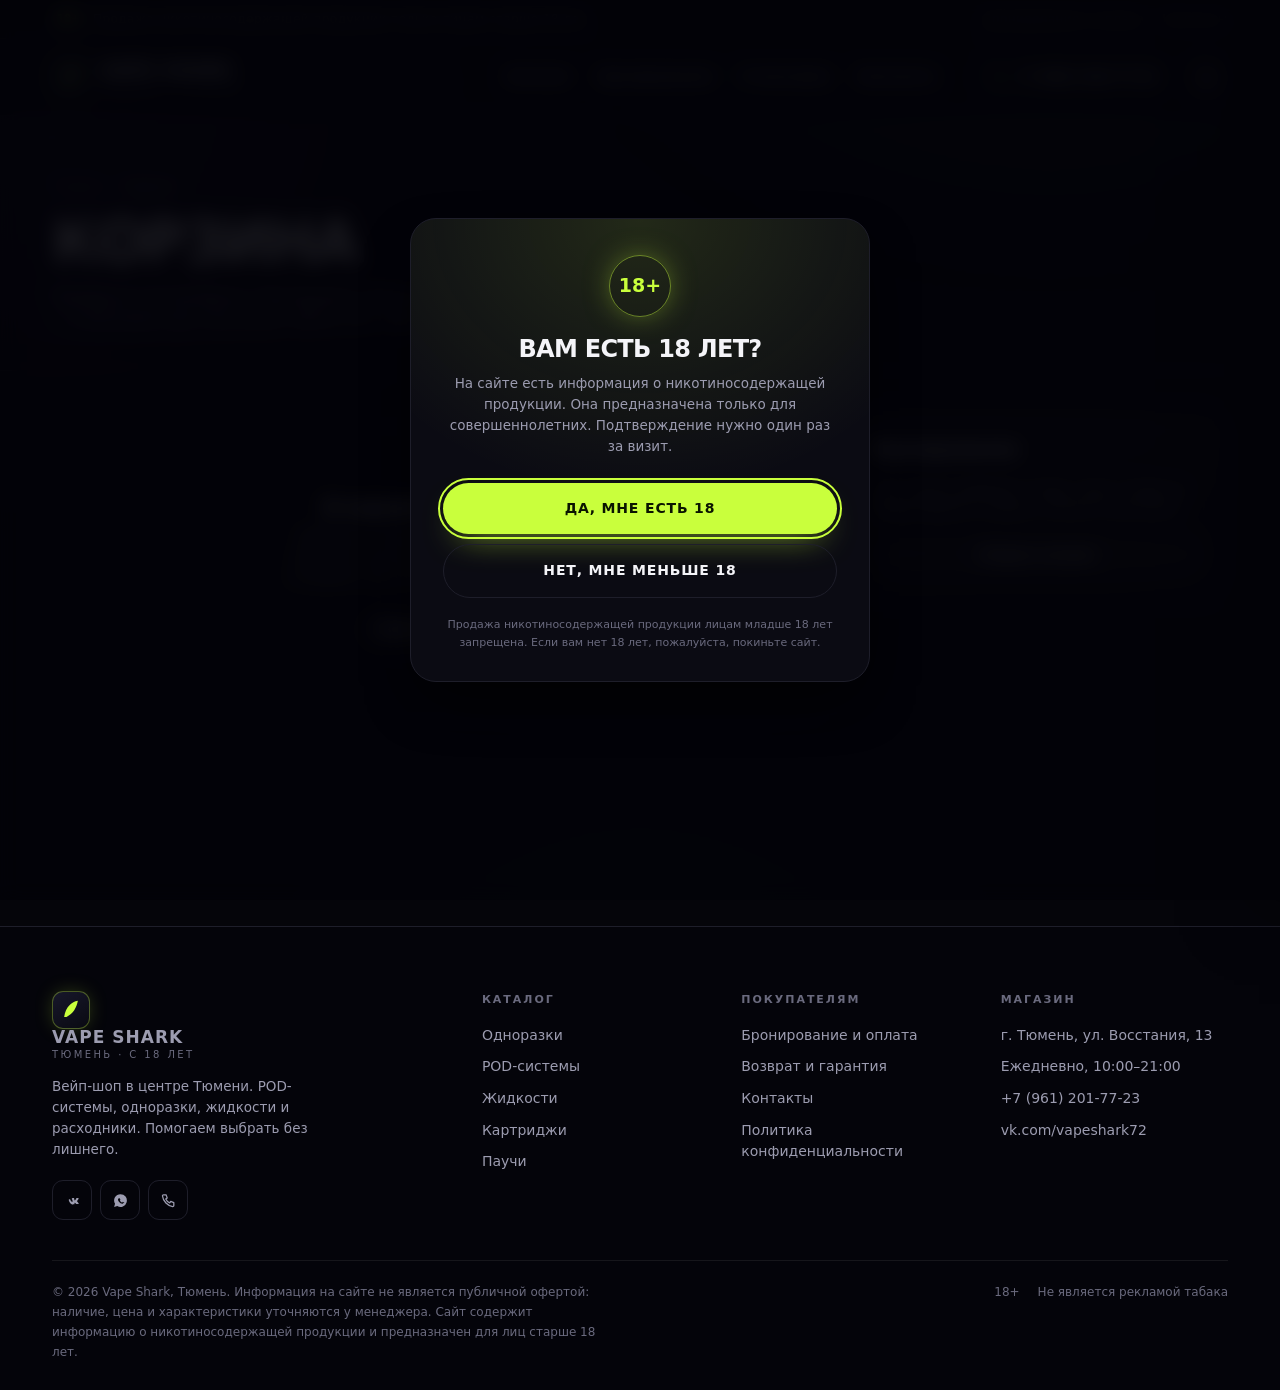
<file: cart.html>
<!DOCTYPE html>
<html lang="ru">
<head>
  <meta charset="UTF-8">
  <meta name="viewport" content="width=device-width, initial-scale=1">
  <title>Бронирование — Vape Shark, Тюмень</title>
  <meta name="description" content="Бронирование в Vape Shark: проверьте список, оставьте имя и телефон — бронь откроется в WhatsApp. Самовывоз в Тюмени, ул. Восстания 13. Оплата в магазине.">
  <meta name="theme-color" content="#05050a">
  <meta name="robots" content="noindex">
  <link rel="icon" href="assets/favicon.svg" type="image/svg+xml">
  <link rel="stylesheet" href="css/style.css?v=20261121">
</head>
<body data-page="cart">
  <a class="skip-link" href="#main">Перейти к содержимому</a>

  <div class="topbar">
    <div class="wrap topbar__inner">
      <div class="topbar__note">
        <span class="age-dot">18+</span>
        Продажа никотиносодержащей продукции только лицам старше 18 лет
      </div>
      <div class="topbar__links">
        <a href="booking.html">Бронирование и оплата</a>
        <a href="contacts.html">Контакты</a>
      </div>
    </div>
  </div>

  <header class="site-header">
    <div class="wrap header-inner">
      <a class="logo" href="index.html" aria-label="Vape Shark — на главную">
        <span class="logo__mark" aria-hidden="true">
          <svg viewBox="0 0 24 24" fill="none"><path d="M4.5 19.5c.9-5.6 2.9-9.9 6.1-13 2.4-2.3 5.3-3.8 8.9-4.5-.7 3.9-2 7.3-4 10.4-2 3.1-4.9 5.6-8.4 7.1z" fill="#c9ff3c"/></svg>
        </span>
        <span class="logo__text">
          <span class="logo__name">Vape Shark</span>
          <span class="logo__sub">Тюмень · с 18 лет</span>
        </span>
      </a>

      <nav class="nav" aria-label="Основная навигация">
        <a class="nav__link" href="catalog.html" data-nav="catalog">Каталог</a>
        <a class="nav__link" href="booking.html" data-nav="booking">Бронирование</a>
        <a class="nav__link" href="index.html#about" data-nav="about">О магазине</a>
        <a class="nav__link" href="contacts.html" data-nav="contacts">Контакты</a>
      </nav>

      <div class="header-actions">
        <a class="header-phone" href="tel:+79612017723" aria-label="Позвонить +7 961 201-77-23">
          <svg viewBox="0 0 24 24" fill="none" stroke="currentColor" stroke-width="1.8" stroke-linecap="round" stroke-linejoin="round"><path d="M5 4h3.5l1.7 4.3-2.1 1.5a11 11 0 0 0 5.6 5.6l1.5-2.1L19.5 15V19a1.5 1.5 0 0 1-1.7 1.5C10.9 19.7 4.3 13.1 3.5 5.7A1.5 1.5 0 0 1 5 4z"/></svg>
          <span>+7 (961) 201-77-23</span>
        </a>
        <button class="icon-btn" type="button" data-cart-open aria-label="Открыть корзину">
          <svg viewBox="0 0 24 24" fill="none" stroke="currentColor" stroke-width="1.6" stroke-linejoin="round"><path d="M6 8h12l1 12H5L6 8z"/><path d="M9 8V6.5a3 3 0 0 1 6 0V8"/></svg>
          <span class="js-cart-count cart-count" aria-hidden="true">0</span>
        </button>
        <button class="burger" type="button" data-burger aria-label="Меню" aria-expanded="false"><span></span></button>
      </div>
    </div>
  </header>

  <div class="mobile-menu" aria-label="Мобильное меню">
    <a href="catalog.html">Каталог</a>
    <a href="booking.html">Бронирование и оплата</a>
    <a href="index.html#about">О магазине</a>
    <a href="contacts.html">Контакты</a>
    <div class="mobile-menu__cta">
      <a class="btn btn--block" href="https://wa.me/79612017723" target="_blank" rel="noopener">Написать в WhatsApp</a>
      <a class="btn btn--ghost btn--block" href="tel:+79612017723">+7 (961) 201-77-23</a>
    </div>
  </div>

  <main id="main">
    <noscript>
      <div class="wrap" style="padding-top:24px">
        <div class="prose__note">Корзина работает на JavaScript. Включите его или напишите нам в <a href="https://wa.me/79612017723" target="_blank" rel="noopener">WhatsApp</a> — соберём и подтвердим вручную.</div>
      </div>
    </noscript>
    <div class="page-head">
      <div class="wrap">
        <nav class="page-head__crumbs" aria-label="Хлебные крошки">
          <a href="index.html">Главная</a><span>/</span><span style="opacity:1;color:var(--muted)">Корзина</span>
        </nav>
        <h1 class="page-head__title">Корзина</h1>
        <p class="page-head__desc">Проверьте состав брони. Подтвердим наличие и цену в WhatsApp, оплата — в магазине при получении. Бронь ни к чему не обязывает.</p>
      </div>
    </div>

    <div class="wrap">
      <div class="cart-page">
        <div>
          <div class="cart-list" data-cart-list aria-live="polite"></div>

          <div class="empty" data-cart-empty hidden style="margin-top:16px">
            <h3>В корзине пока пусто</h3>
            <p>Добавьте товары из каталога — бронь соберётся автоматически, и вы сможете отправить её в WhatsApp одной кнопкой.</p>
            <a class="btn btn--panel btn--sm" href="catalog.html">Перейти в каталог</a>
          </div>

          <div data-cart-actions hidden style="display:flex;gap:10px;flex-wrap:wrap;margin-top:14px">
            <a class="btn btn--panel btn--sm" href="catalog.html">Продолжить покупки</a>
            <button class="btn btn--panel btn--sm" type="button" data-clear>Очистить корзину</button>
          </div>
        </div>

        <aside class="summary" aria-label="Бронирование">
          <div class="summary__title">Бронирование</div>

          <div data-summary-empty hidden>
            <p class="muted" style="font-size:13.5px">Как только добавите товар, здесь появится форма брони и сумма к оплате в магазине.</p>
            <a class="btn btn--panel btn--block btn--sm" href="catalog.html" style="margin-top:14px">Открыть каталог</a>
          </div>

          <form class="form-grid" data-order-form novalidate hidden>
            <div class="field" data-field="name">
              <label for="o-name">Имя</label>
              <input id="o-name" name="name" type="text" placeholder="Как к вам обращаться" autocomplete="name">
              <span class="field__error">Укажите, как к вам обращаться</span>
            </div>

            <div class="field" data-field="phone">
              <label for="o-phone">Телефон</label>
              <input id="o-phone" name="phone" type="tel" placeholder="+7 (___) ___-__-__" autocomplete="tel">
              <span class="field__error">Нужен телефон для связи по брони</span>
            </div>

            <div class="field">
              <label>Как получить</label>
              <div class="pickup">
                <span class="pickup__icon" aria-hidden="true">
                  <svg viewBox="0 0 24 24" fill="none" stroke="currentColor" stroke-width="1.8" stroke-linecap="round" stroke-linejoin="round"><path d="M12 21s-6.5-5.6-6.5-10.2A6.5 6.5 0 0 1 12 4.3a6.5 6.5 0 0 1 6.5 6.5C18.5 15.4 12 21 12 21z"/><circle cx="12" cy="10.6" r="2.2"/></svg>
                </span>
                <div>
                  <div class="pickup__title">Самовывоз</div>
                  <div class="pickup__text">Тюмень, ул. Восстания, 13 · ежедневно 10:00–21:00</div>
                  <div class="pickup__hint">Оплата в магазине при получении — наличными или картой</div>
                </div>
              </div>
            </div>

            <div class="field">
              <label for="o-comment">Комментарий</label>
              <textarea id="o-comment" name="comment" placeholder="Вкус, удобное время, пожелания"></textarea>
            </div>

            <div class="summary__row"><span>Товаров</span><b data-sum-count>0</b></div>
            <div class="summary__row"><span>Сумма</span><b data-sum-total>0 ₽</b></div>
            <div class="summary__total"><span>Итого</span><b data-sum-grand>0 ₽</b></div>
            <p class="summary__note">Сумма к оплате в магазине. Онлайн-оплаты нет — бронь бесплатна и ни к чему не обязывает.</p>

            <button class="btn btn--block" type="submit">Забронировать в WhatsApp</button>
            <p class="form-note">Нажимая кнопку, вы подтверждаете, что вам исполнилось 18 лет, и соглашаетесь с <a href="privacy.html">политикой конфиденциальности</a>. Откроется WhatsApp с текстом брони — останется нажать «Отправить».</p>
          </form>

          <div data-success hidden>
            <div class="pdp__stock" style="margin-bottom:10px">Бронь собрана</div>
            <p class="muted" style="font-size:13px;line-height:1.6">Отправьте сообщение в открывшемся WhatsApp. Если окно не открылось — скопируйте текст брони и пришлите его в удобный мессенджер. Оплата — в магазине.</p>
            <div style="display:grid;gap:8px;margin-top:14px">
              <a class="btn btn--block btn--sm" data-success-wa href="https://wa.me/79612017723" target="_blank" rel="noopener">Открыть WhatsApp ещё раз</a>
              <button class="btn btn--panel btn--block btn--sm" type="button" data-copy>Скопировать текст брони</button>
            </div>
          </div>
        </aside>
      </div>
    </div>

    <section class="section section--tight"></section>
  </main>

  <footer class="site-footer">
    <div class="wrap">
      <div class="foot-grid">
        <div class="foot-col foot-brand">
          <a class="logo" href="index.html" aria-label="Vape Shark — на главную">
            <span class="logo__mark" aria-hidden="true">
              <svg viewBox="0 0 24 24" fill="none"><path d="M4.5 19.5c.9-5.6 2.9-9.9 6.1-13 2.4-2.3 5.3-3.8 8.9-4.5-.7 3.9-2 7.3-4 10.4-2 3.1-4.9 5.6-8.4 7.1z" fill="#c9ff3c"/></svg>
            </span>
            <span class="logo__text">
              <span class="logo__name">Vape Shark</span>
              <span class="logo__sub">Тюмень · с 18 лет</span>
            </span>
          </a>
          <p style="margin-top:16px">Вейп-шоп в центре Тюмени. POD-системы, одноразки, жидкости и расходники. Помогаем выбрать без лишнего.</p>
          <div class="foot-social">
            <a href="https://vk.com/vapeshark72" target="_blank" rel="noopener" aria-label="ВКонтакте">
              <svg viewBox="0 0 24 24" fill="currentColor"><path d="M12.8 17.3h1.3c.5 0 .7-.4.7-.8 0-.5-.1-1 .3-1.3.4-.3 1 .4 1.5 1 .5.5 1 .8 1.7.8h1.9c.5 0 .8-.3.5-.9-.4-1-1.3-2-2.1-2.7-.5-.4-.4-.6 0-1 .7-.6 1.6-1.7 1.9-2.8.3-.8 0-1.1-.6-1.1h-1.8c-.5 0-.8.3-1 .8-.3.9-.8 1.7-1.4 2.3-.4.4-.7.3-.9-.2-.2-.5-.3-1.3-.4-2-.1-.6-.3-.8-.8-.8h-1.4c-.6 0-1 .4-1.2.9-.2.7.4.9.7 1.6.3.8.5 1.6.4 2.4-.1.7-.6.8-1.1.4-.9-.7-1.6-1.8-2.1-3-.2-.5-.4-.7-1-.7H7.5c-.6 0-.9.4-.8 1 .3 2 2.4 6.5 6.1 6.5z"/></svg>
            </a>
            <a href="https://wa.me/79612017723" target="_blank" rel="noopener" aria-label="WhatsApp">
              <svg viewBox="0 0 24 24" fill="currentColor"><path d="M12 3a9 9 0 0 0-7.7 13.6L3 21l4.5-1.2A9 9 0 1 0 12 3zm4.6 12.3c-.2.6-1.1 1.1-1.6 1.2-.5 0-1 0-1.7-.3-1.5-.5-3.4-2-4.4-4-.4-.8-.5-1.5-.4-2 .1-.5.5-1 .8-1.2.2-.2.5-.3.7-.3h.5c.2 0 .4 0 .6.4l.7 1.7c.1.2 0 .4-.1.6l-.3.4c-.1.2-.3.3-.1.6.2.4.6 1 1.1 1.5.6.6 1.2.9 1.5 1 .2.1.4.1.6-.1l.6-.7c.2-.2.4-.2.6-.1l1.6.8c.3.1.4.2.4.5z"/></svg>
            </a>
            <a href="tel:+79612017723" aria-label="Позвонить">
              <svg viewBox="0 0 24 24" fill="none" stroke="currentColor" stroke-width="1.8" stroke-linecap="round" stroke-linejoin="round"><path d="M5 4h3.5l1.7 4.3-2.1 1.5a11 11 0 0 0 5.6 5.6l1.5-2.1L19.5 15V19a1.5 1.5 0 0 1-1.7 1.5C10.9 19.7 4.3 13.1 3.5 5.7A1.5 1.5 0 0 1 5 4z"/></svg>
            </a>
          </div>
        </div>

        <div class="foot-col">
          <div class="foot-col__title">Каталог</div>
          <a href="catalog.html?cat=disposable">Одноразки</a>
          <a href="catalog.html?cat=pod">POD-системы</a>
          <a href="catalog.html?cat=liquid">Жидкости</a>
          <a href="catalog.html?cat=coil">Картриджи</a>
          <a href="catalog.html?cat=pouch">Паучи</a>
        </div>

        <div class="foot-col">
          <div class="foot-col__title">Покупателям</div>
          <a href="booking.html">Бронирование и оплата</a>
          <a href="booking.html#return">Возврат и гарантия</a>
          <a href="contacts.html">Контакты</a>
          <a href="privacy.html">Политика конфиденциальности</a>
        </div>

        <div class="foot-col">
          <div class="foot-col__title">Магазин</div>
          <p>г. Тюмень, ул. Восстания, 13</p>
          <p>Ежедневно, 10:00–21:00</p>
          <a href="tel:+79612017723">+7 (961) 201-77-23</a>
          <a href="https://vk.com/vapeshark72" target="_blank" rel="noopener">vk.com/vapeshark72</a>
        </div>
      </div>

      <div class="foot-bottom">
        <p>© <span data-year>2026</span> Vape Shark, Тюмень. Информация на сайте не является публичной офертой: наличие, цена и характеристики уточняются у менеджера. Сайт содержит информацию о никотиносодержащей продукции и предназначен для лиц старше 18 лет.</p>
        <div class="foot-bottom__meta">
          <span>18+</span>
          <span>Не является рекламой табака</span>
        </div>
      </div>
    </div>
  </footer>

  <script src="js/data.js?v=20261121"></script>
  <script src="js/app.js?v=20261121"></script>
  <script src="js/cart-page.js?v=20261121"></script>
</body>
</html>
</file>
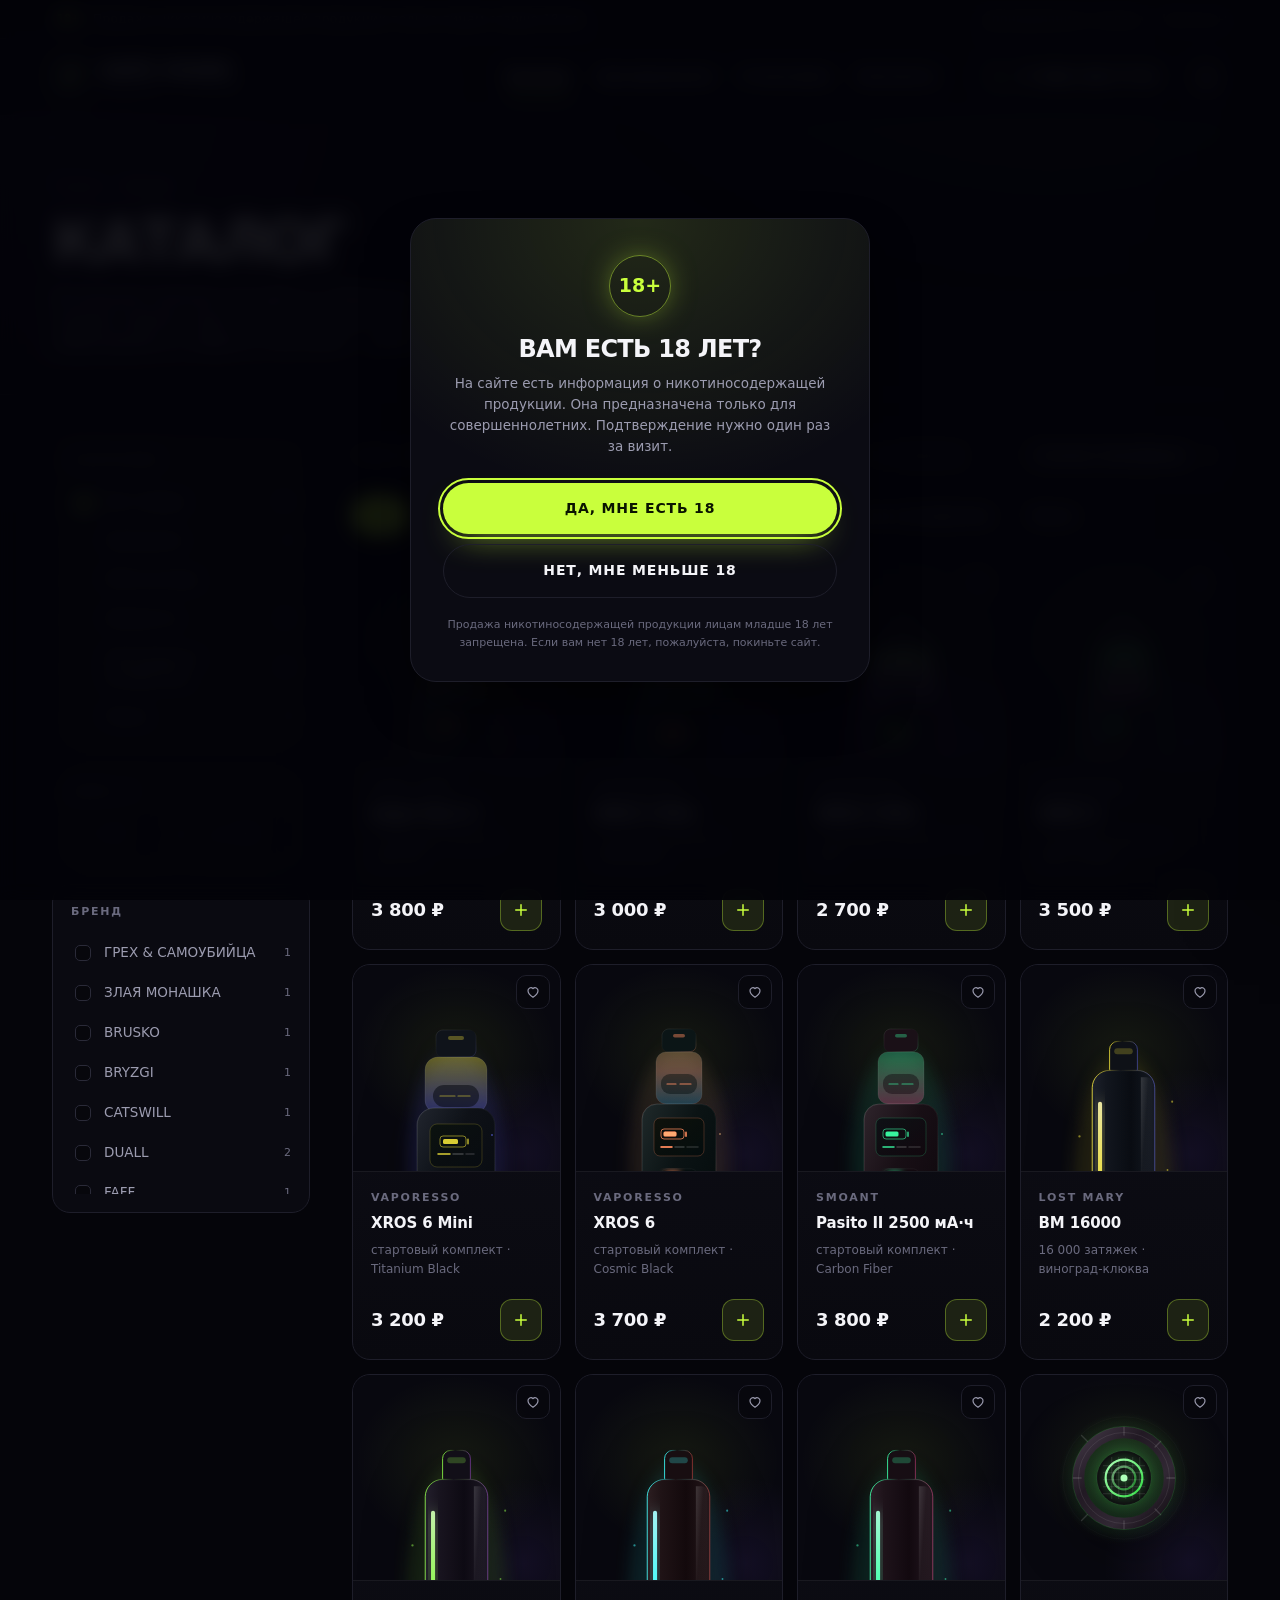
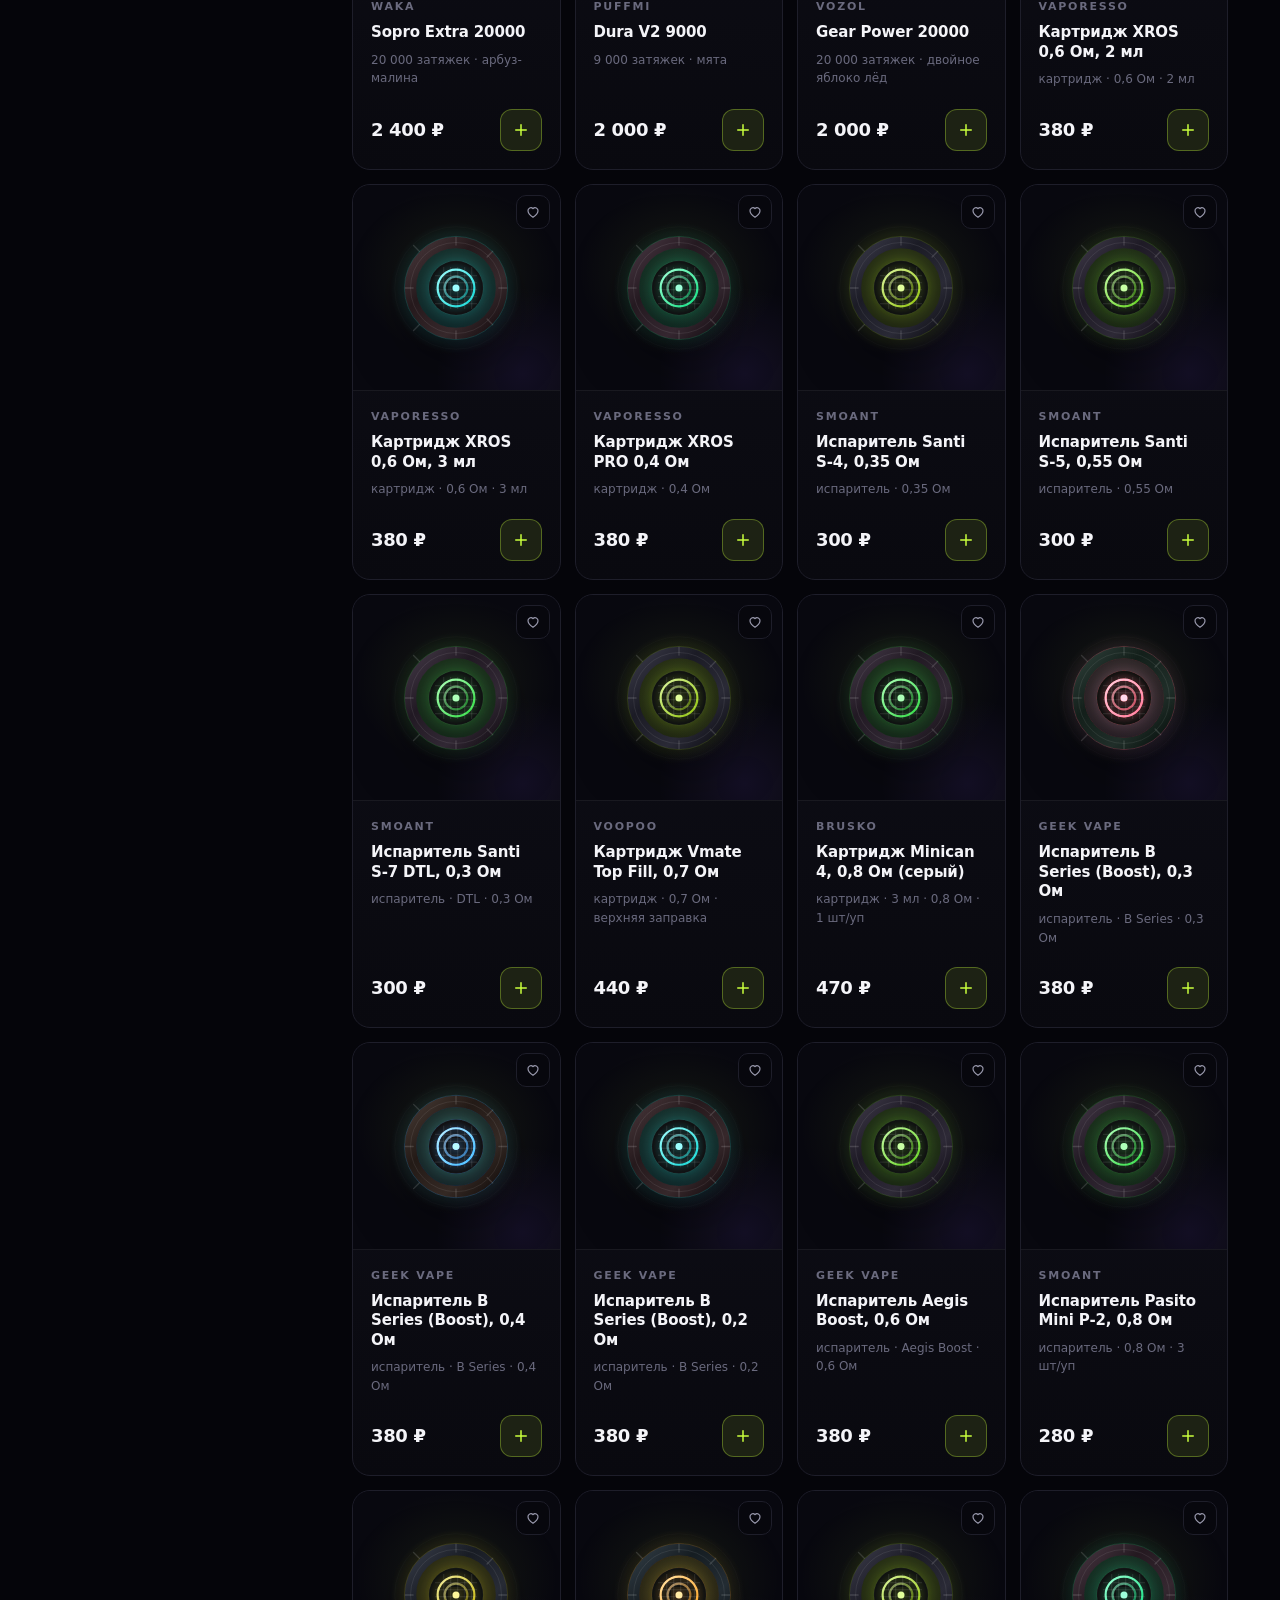
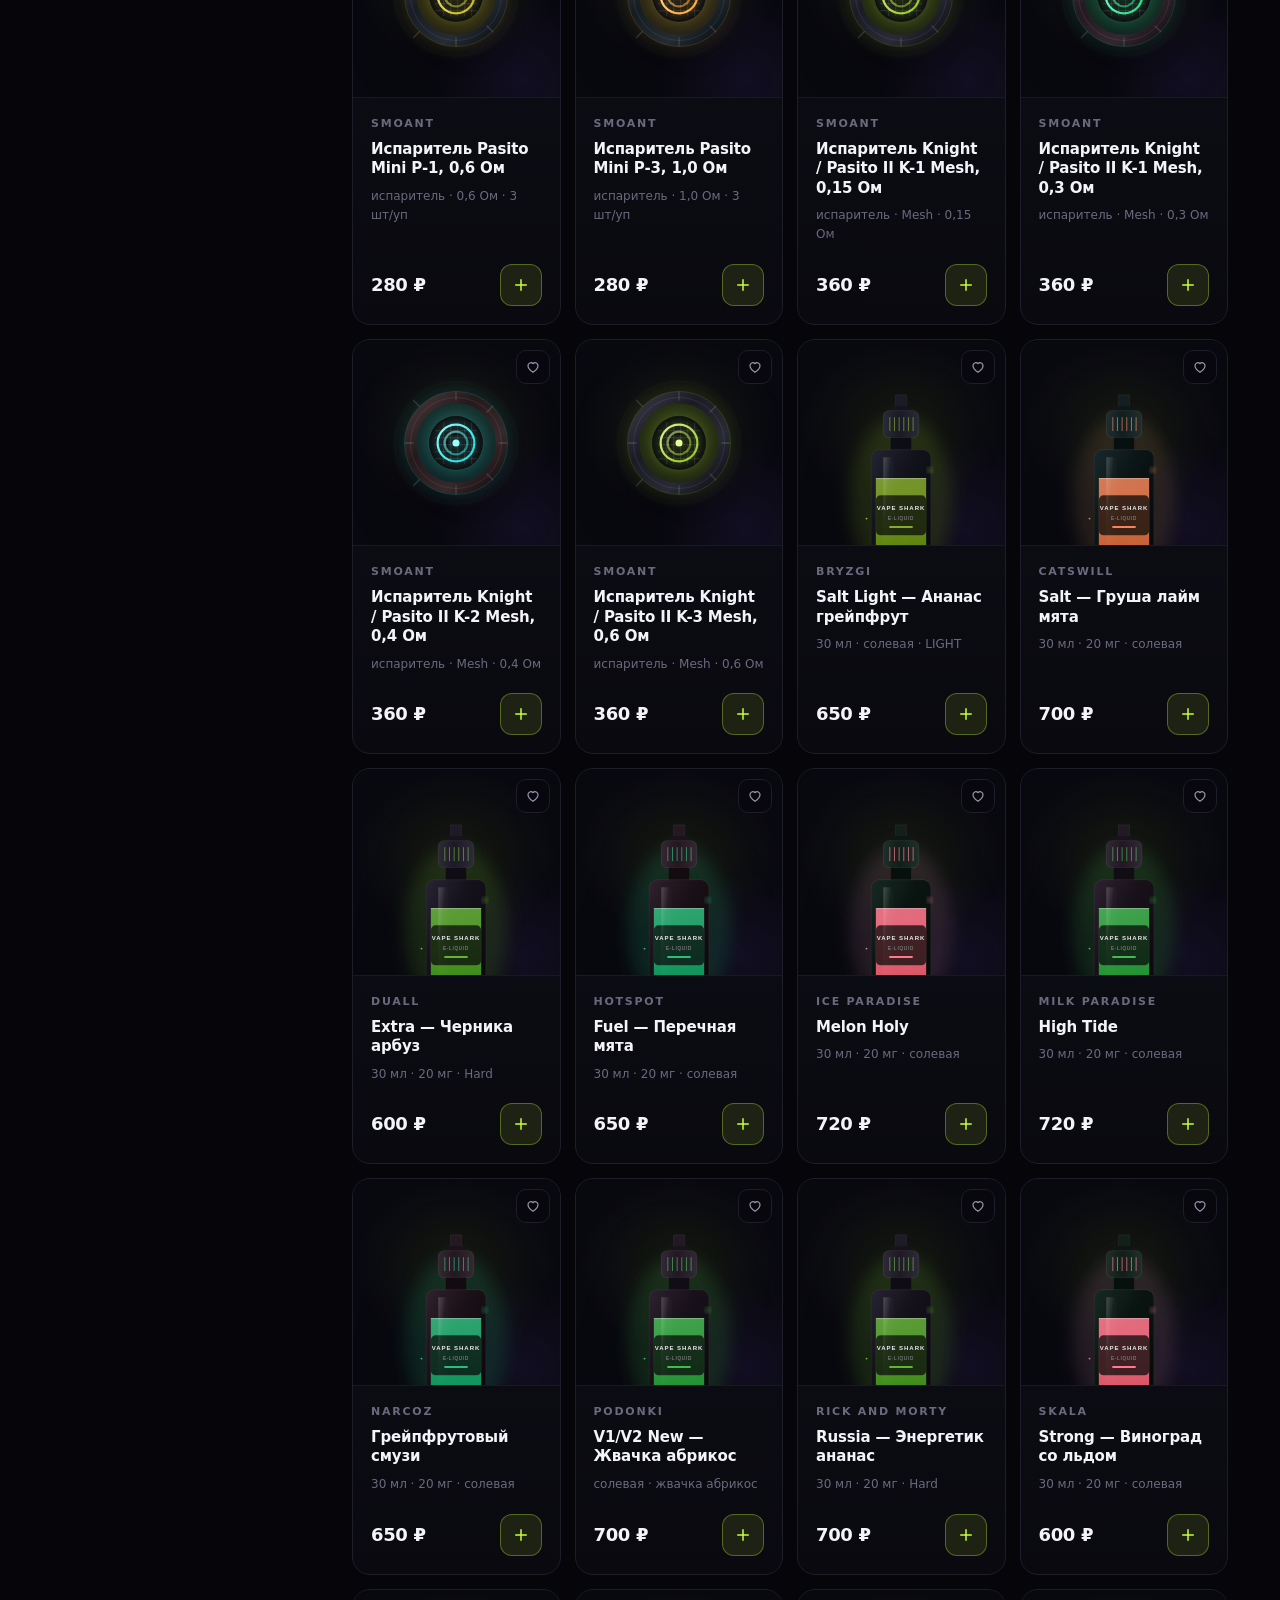
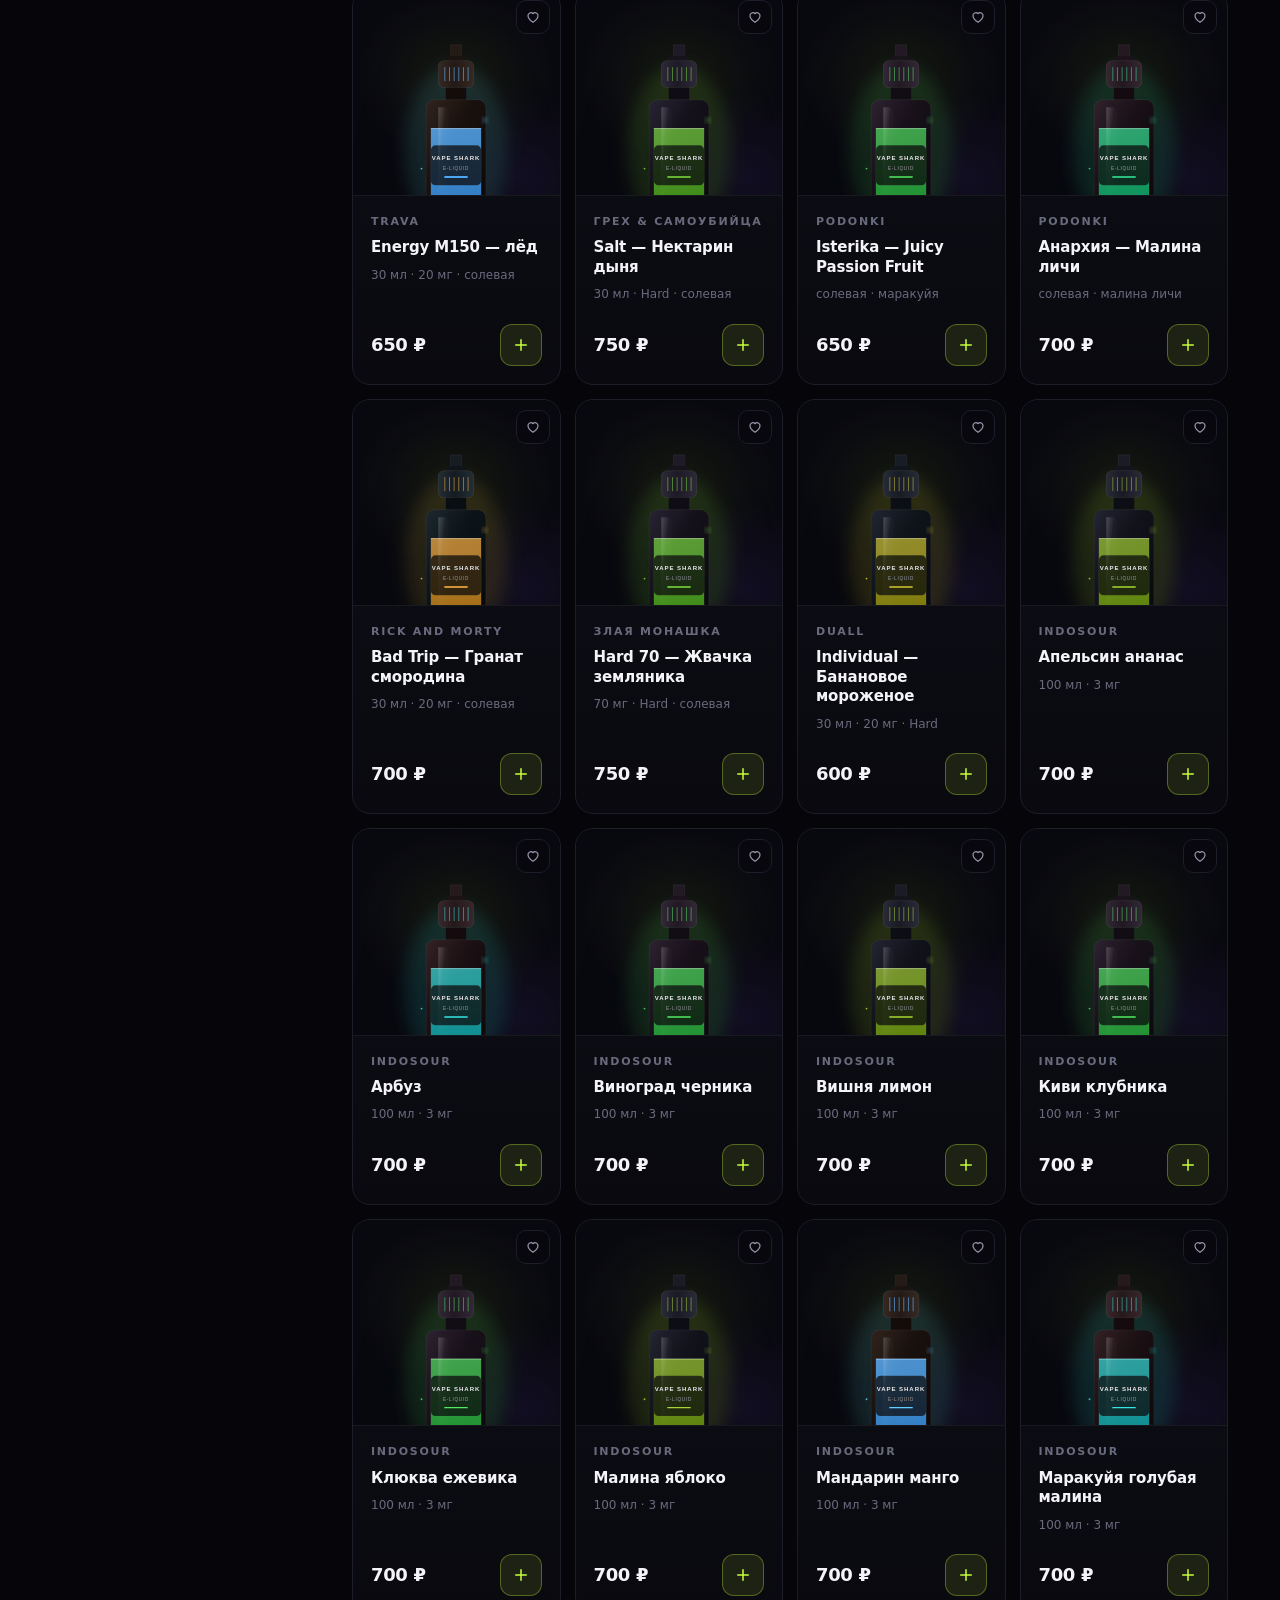
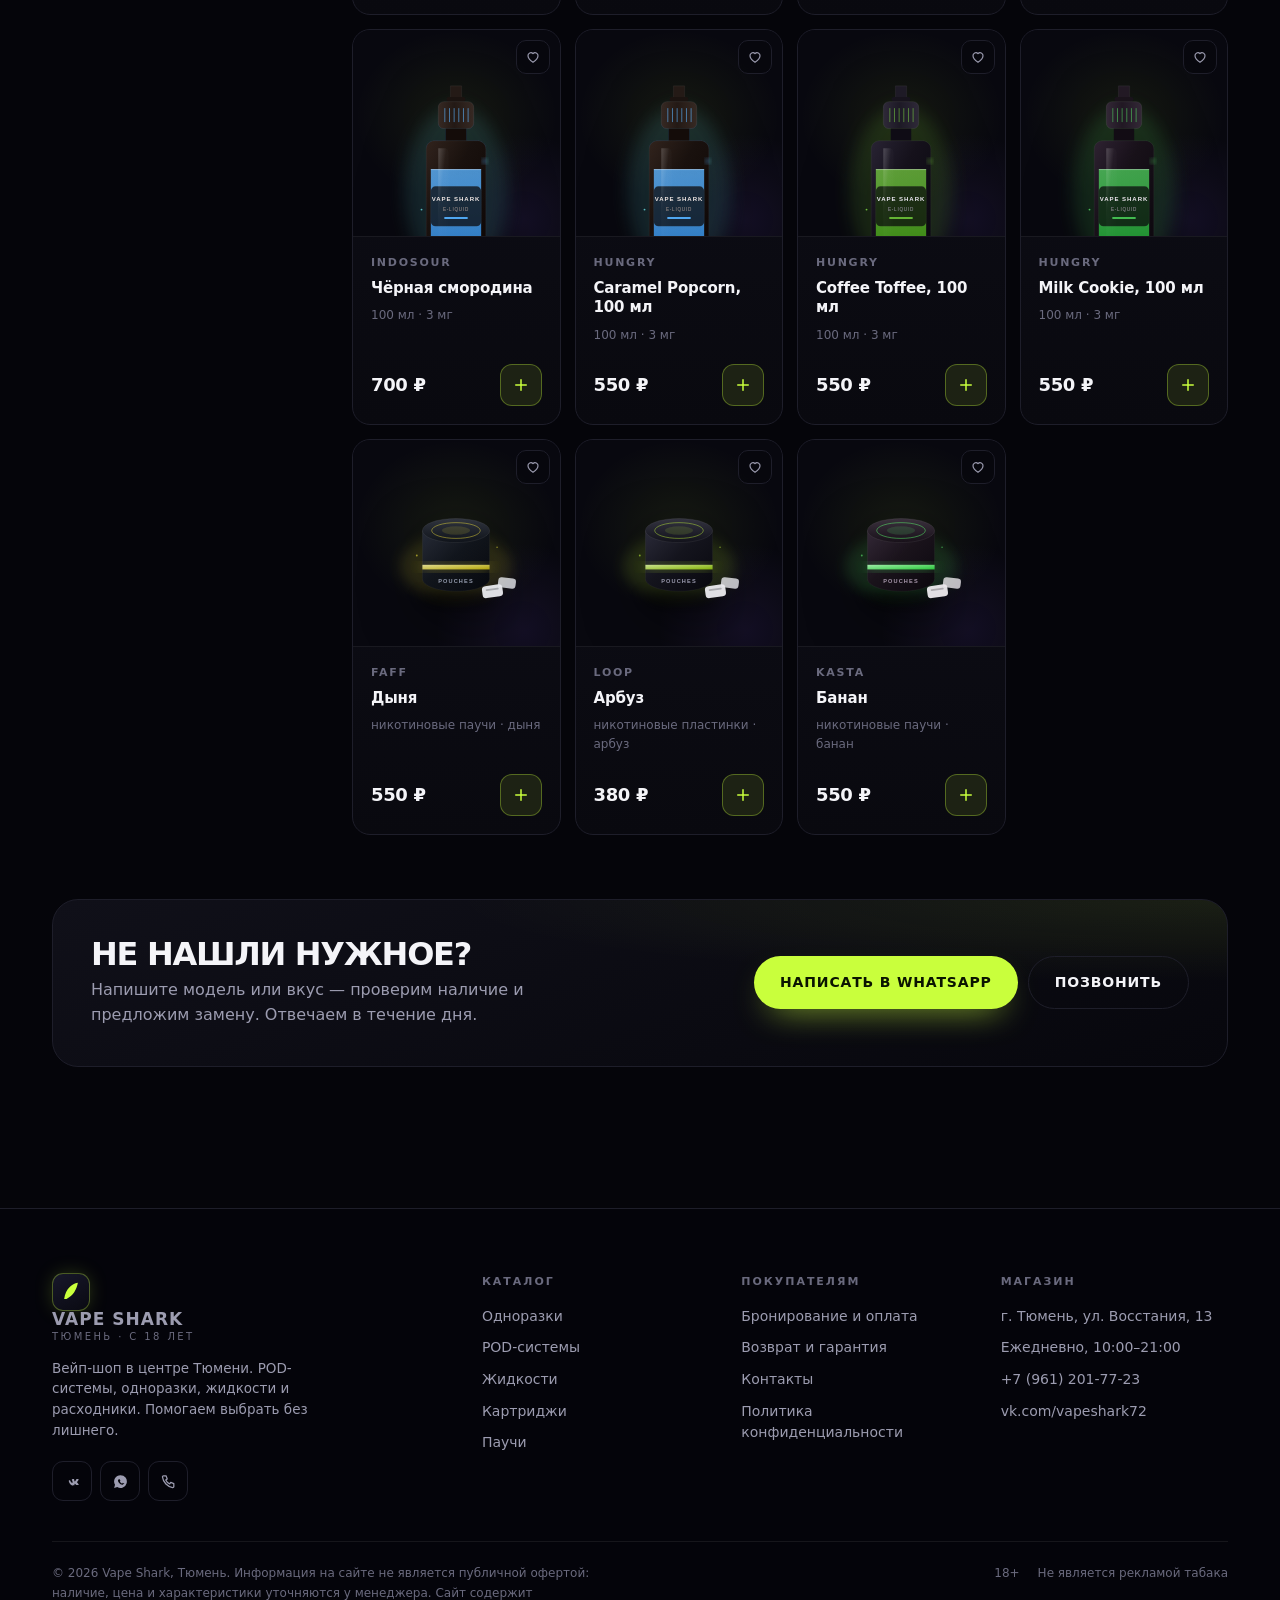
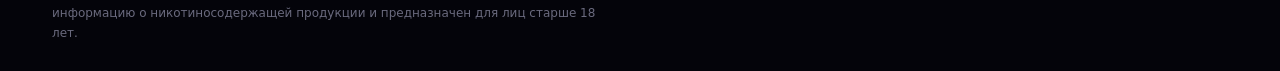
<file: catalog.html>
<!DOCTYPE html>
<html lang="ru">
<head>
  <meta charset="UTF-8">
  <meta name="viewport" content="width=device-width, initial-scale=1">
  <title>Каталог — Vape Shark, Тюмень</title>
  <meta name="description" content="Каталог Vape Shark: одноразовые системы, POD-системы, жидкости, картриджи и испарители, никотиновые паучи. Цены и наличие в Тюмени, ул. Восстания 13.">
  <meta name="theme-color" content="#05050a">
  <link rel="icon" href="assets/favicon.svg" type="image/svg+xml">
  <link rel="stylesheet" href="css/style.css?v=20261121">
</head>
<body data-page="catalog">
  <a class="skip-link" href="#main">Перейти к содержимому</a>

  <div class="topbar">
    <div class="wrap topbar__inner">
      <div class="topbar__note">
        <span class="age-dot">18+</span>
        Продажа никотиносодержащей продукции только лицам старше 18 лет
      </div>
      <div class="topbar__links">
        <a href="booking.html">Бронирование и оплата</a>
        <a href="contacts.html">Контакты</a>
      </div>
    </div>
  </div>

  <header class="site-header">
    <div class="wrap header-inner">
      <a class="logo" href="index.html" aria-label="Vape Shark — на главную">
        <span class="logo__mark" aria-hidden="true">
          <svg viewBox="0 0 24 24" fill="none"><path d="M4.5 19.5c.9-5.6 2.9-9.9 6.1-13 2.4-2.3 5.3-3.8 8.9-4.5-.7 3.9-2 7.3-4 10.4-2 3.1-4.9 5.6-8.4 7.1z" fill="#c9ff3c"/></svg>
        </span>
        <span class="logo__text">
          <span class="logo__name">Vape Shark</span>
          <span class="logo__sub">Тюмень · с 18 лет</span>
        </span>
      </a>

      <nav class="nav" aria-label="Основная навигация">
        <a class="nav__link" href="catalog.html" data-nav="catalog" aria-current="page">Каталог</a>
        <a class="nav__link" href="booking.html" data-nav="booking">Бронирование</a>
        <a class="nav__link" href="index.html#about" data-nav="about">О магазине</a>
        <a class="nav__link" href="contacts.html" data-nav="contacts">Контакты</a>
      </nav>

      <div class="header-actions">
        <a class="header-phone" href="tel:+79612017723" aria-label="Позвонить +7 961 201-77-23">
          <svg viewBox="0 0 24 24" fill="none" stroke="currentColor" stroke-width="1.8" stroke-linecap="round" stroke-linejoin="round"><path d="M5 4h3.5l1.7 4.3-2.1 1.5a11 11 0 0 0 5.6 5.6l1.5-2.1L19.5 15V19a1.5 1.5 0 0 1-1.7 1.5C10.9 19.7 4.3 13.1 3.5 5.7A1.5 1.5 0 0 1 5 4z"/></svg>
          <span>+7 (961) 201-77-23</span>
        </a>
        <button class="icon-btn" type="button" data-cart-open aria-label="Открыть корзину">
          <svg viewBox="0 0 24 24" fill="none" stroke="currentColor" stroke-width="1.6" stroke-linejoin="round"><path d="M6 8h12l1 12H5L6 8z"/><path d="M9 8V6.5a3 3 0 0 1 6 0V8"/></svg>
          <span class="js-cart-count cart-count" aria-hidden="true">0</span>
        </button>
        <button class="burger" type="button" data-burger aria-label="Меню" aria-expanded="false"><span></span></button>
      </div>
    </div>
  </header>

  <div class="mobile-menu" aria-label="Мобильное меню">
    <a href="catalog.html">Каталог</a>
    <a href="booking.html">Бронирование и оплата</a>
    <a href="index.html#about">О магазине</a>
    <a href="contacts.html">Контакты</a>
    <div class="mobile-menu__cta">
      <a class="btn btn--block" href="https://wa.me/79612017723" target="_blank" rel="noopener">Написать в WhatsApp</a>
      <a class="btn btn--ghost btn--block" href="tel:+79612017723">+7 (961) 201-77-23</a>
    </div>
  </div>

  <main id="main">
    <div class="page-head">
      <div class="wrap">
        <nav class="page-head__crumbs" aria-label="Хлебные крошки">
          <a href="index.html">Главная</a><span>/</span><span style="opacity:1;color:var(--muted)">Каталог</span>
        </nav>
        <h1 class="page-head__title">Каталог</h1>
        <p class="page-head__desc">Актуальное наличие уточняйте в сообщениях: полка обновляется каждую неделю. Цены указаны за одну штуку. Товар можно забронировать и забрать в магазине — оплата на месте.</p>
      </div>
    </div>

    <div class="wrap">
      <div class="catalog-layout">
        <aside class="filters" id="filters" data-filters aria-label="Фильтры каталога"></aside>

        <div class="catalog-main">
          <div class="toolbar">
            <div class="toolbar__count" data-count>Загрузка…</div>
            <div class="toolbar__right">
              <button class="btn btn--panel btn--sm filters-toggle" type="button" data-filters-toggle aria-expanded="false" aria-controls="filters">Фильтры</button>
              <label class="search">
                <svg viewBox="0 0 24 24" fill="none" stroke="currentColor" stroke-width="2" stroke-linecap="round"><circle cx="11" cy="11" r="6.5"/><path d="M16 16l4 4"/></svg>
                <input type="search" placeholder="Поиск по названию" data-search aria-label="Поиск по каталогу">
              </label>
              <select class="select" data-sort aria-label="Сортировка">
                <option value="popular">Сначала популярные</option>
                <option value="price-asc">Цена: по возрастанию</option>
                <option value="price-desc">Цена: по убыванию</option>
                <option value="name">По названию</option>
              </select>
            </div>
          </div>

          <div class="chips" data-chips></div>

          <div class="prod-grid" data-grid>
            <noscript><p class="muted">Для работы фильтров включите JavaScript. Полный список товаров — в сообщениях магазина.</p></noscript>
          </div>
        </div>
      </div>
    </div>

    <section class="section section--tight">
      <div class="wrap">
        <div class="loc-card reveal" style="flex-direction:row;align-items:center;justify-content:space-between;flex-wrap:wrap;gap:20px">
          <div>
            <h2 class="h2" style="font-size:clamp(22px,2.6vw,32px)">Не нашли нужное?</h2>
            <p class="muted" style="margin-top:8px;max-width:52ch">Напишите модель или вкус — проверим наличие и предложим замену. Отвечаем в течение дня.</p>
          </div>
          <div style="display:flex;gap:10px;flex-wrap:wrap">
            <a class="btn" href="https://wa.me/79612017723" target="_blank" rel="noopener">Написать в WhatsApp</a>
            <a class="btn btn--ghost" href="tel:+79612017723">Позвонить</a>
          </div>
        </div>
      </div>
    </section>
  </main>

  <footer class="site-footer">
    <div class="wrap">
      <div class="foot-grid">
        <div class="foot-col foot-brand">
          <a class="logo" href="index.html" aria-label="Vape Shark — на главную">
            <span class="logo__mark" aria-hidden="true">
              <svg viewBox="0 0 24 24" fill="none"><path d="M4.5 19.5c.9-5.6 2.9-9.9 6.1-13 2.4-2.3 5.3-3.8 8.9-4.5-.7 3.9-2 7.3-4 10.4-2 3.1-4.9 5.6-8.4 7.1z" fill="#c9ff3c"/></svg>
            </span>
            <span class="logo__text">
              <span class="logo__name">Vape Shark</span>
              <span class="logo__sub">Тюмень · с 18 лет</span>
            </span>
          </a>
          <p style="margin-top:16px">Вейп-шоп в центре Тюмени. POD-системы, одноразки, жидкости и расходники. Помогаем выбрать без лишнего.</p>
          <div class="foot-social">
            <a href="https://vk.com/vapeshark72" target="_blank" rel="noopener" aria-label="ВКонтакте">
              <svg viewBox="0 0 24 24" fill="currentColor"><path d="M12.8 17.3h1.3c.5 0 .7-.4.7-.8 0-.5-.1-1 .3-1.3.4-.3 1 .4 1.5 1 .5.5 1 .8 1.7.8h1.9c.5 0 .8-.3.5-.9-.4-1-1.3-2-2.1-2.7-.5-.4-.4-.6 0-1 .7-.6 1.6-1.7 1.9-2.8.3-.8 0-1.1-.6-1.1h-1.8c-.5 0-.8.3-1 .8-.3.9-.8 1.7-1.4 2.3-.4.4-.7.3-.9-.2-.2-.5-.3-1.3-.4-2-.1-.6-.3-.8-.8-.8h-1.4c-.6 0-1 .4-1.2.9-.2.7.4.9.7 1.6.3.8.5 1.6.4 2.4-.1.7-.6.8-1.1.4-.9-.7-1.6-1.8-2.1-3-.2-.5-.4-.7-1-.7H7.5c-.6 0-.9.4-.8 1 .3 2 2.4 6.5 6.1 6.5z"/></svg>
            </a>
            <a href="https://wa.me/79612017723" target="_blank" rel="noopener" aria-label="WhatsApp">
              <svg viewBox="0 0 24 24" fill="currentColor"><path d="M12 3a9 9 0 0 0-7.7 13.6L3 21l4.5-1.2A9 9 0 1 0 12 3zm4.6 12.3c-.2.6-1.1 1.1-1.6 1.2-.5 0-1 0-1.7-.3-1.5-.5-3.4-2-4.4-4-.4-.8-.5-1.5-.4-2 .1-.5.5-1 .8-1.2.2-.2.5-.3.7-.3h.5c.2 0 .4 0 .6.4l.7 1.7c.1.2 0 .4-.1.6l-.3.4c-.1.2-.3.3-.1.6.2.4.6 1 1.1 1.5.6.6 1.2.9 1.5 1 .2.1.4.1.6-.1l.6-.7c.2-.2.4-.2.6-.1l1.6.8c.3.1.4.2.4.5z"/></svg>
            </a>
            <a href="tel:+79612017723" aria-label="Позвонить">
              <svg viewBox="0 0 24 24" fill="none" stroke="currentColor" stroke-width="1.8" stroke-linecap="round" stroke-linejoin="round"><path d="M5 4h3.5l1.7 4.3-2.1 1.5a11 11 0 0 0 5.6 5.6l1.5-2.1L19.5 15V19a1.5 1.5 0 0 1-1.7 1.5C10.9 19.7 4.3 13.1 3.5 5.7A1.5 1.5 0 0 1 5 4z"/></svg>
            </a>
          </div>
        </div>

        <div class="foot-col">
          <div class="foot-col__title">Каталог</div>
          <a href="catalog.html?cat=disposable">Одноразки</a>
          <a href="catalog.html?cat=pod">POD-системы</a>
          <a href="catalog.html?cat=liquid">Жидкости</a>
          <a href="catalog.html?cat=coil">Картриджи</a>
          <a href="catalog.html?cat=pouch">Паучи</a>
        </div>

        <div class="foot-col">
          <div class="foot-col__title">Покупателям</div>
          <a href="booking.html">Бронирование и оплата</a>
          <a href="booking.html#return">Возврат и гарантия</a>
          <a href="contacts.html">Контакты</a>
          <a href="privacy.html">Политика конфиденциальности</a>
        </div>

        <div class="foot-col">
          <div class="foot-col__title">Магазин</div>
          <p>г. Тюмень, ул. Восстания, 13</p>
          <p>Ежедневно, 10:00–21:00</p>
          <a href="tel:+79612017723">+7 (961) 201-77-23</a>
          <a href="https://vk.com/vapeshark72" target="_blank" rel="noopener">vk.com/vapeshark72</a>
        </div>
      </div>

      <div class="foot-bottom">
        <p>© <span data-year>2026</span> Vape Shark, Тюмень. Информация на сайте не является публичной офертой: наличие, цена и характеристики уточняются у менеджера. Сайт содержит информацию о никотиносодержащей продукции и предназначен для лиц старше 18 лет.</p>
        <div class="foot-bottom__meta">
          <span>18+</span>
          <span>Не является рекламой табака</span>
        </div>
      </div>
    </div>
  </footer>

  <script src="js/data.js?v=20261121"></script>
  <script src="js/app.js?v=20261121"></script>
  <script src="js/catalog.js?v=20261121"></script>
</body>
</html>
</file>
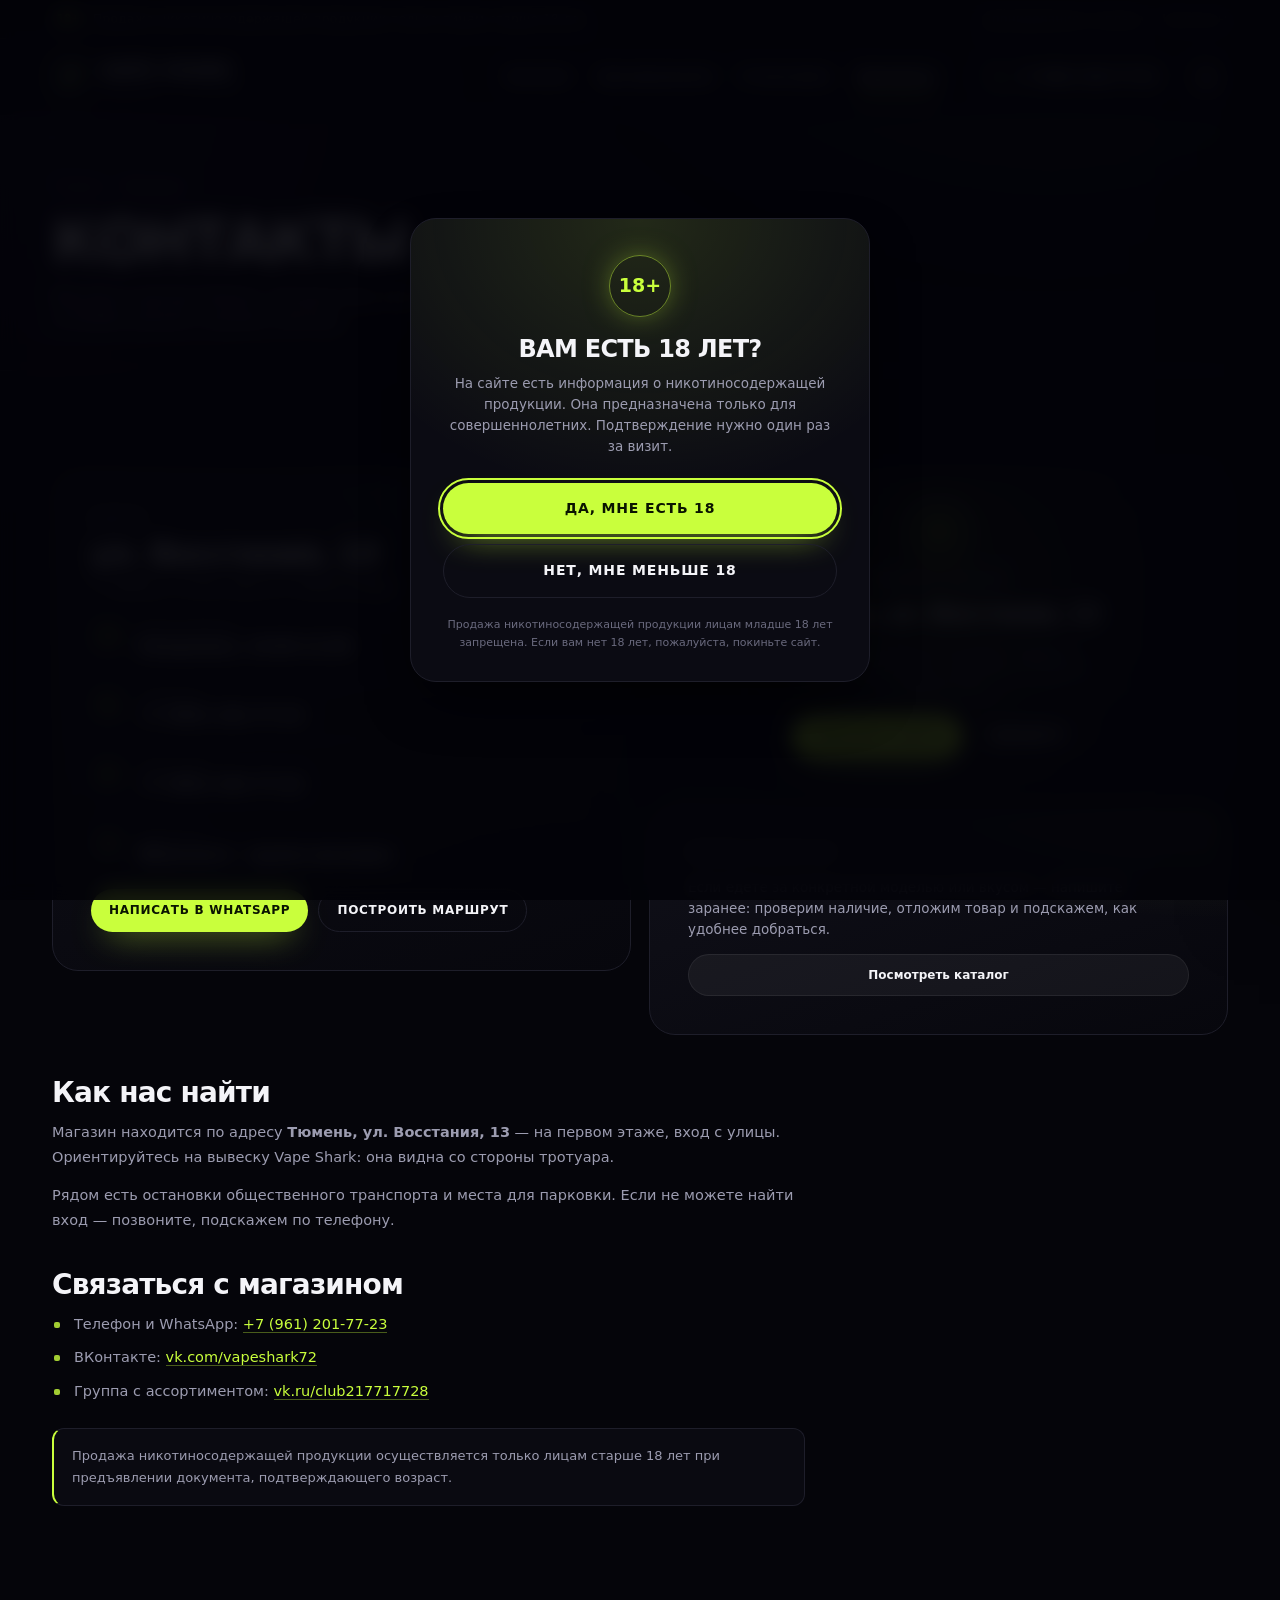
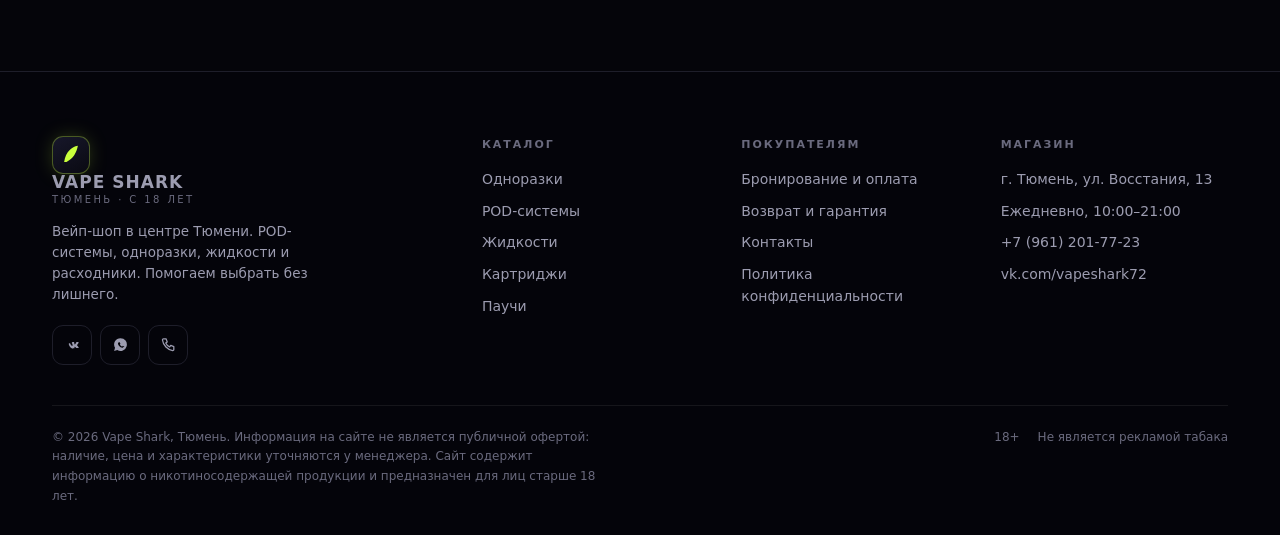
<file: contacts.html>
<!DOCTYPE html>
<html lang="ru">
<head>
  <meta charset="UTF-8">
  <meta name="viewport" content="width=device-width, initial-scale=1">
  <title>Контакты — Vape Shark, Тюмень, ул. Восстания 13</title>
  <meta name="description" content="Контакты Vape Shark: Тюмень, ул. Восстания, 13. Телефон +7 961 201-77-23, WhatsApp, ВКонтакте. Ежедневно с 10:00 до 21:00.">
  <meta name="theme-color" content="#05050a">
  <link rel="icon" href="assets/favicon.svg" type="image/svg+xml">
  <link rel="stylesheet" href="css/style.css?v=20261121">
</head>
<body data-page="contacts">
  <a class="skip-link" href="#main">Перейти к содержимому</a>

  <div class="topbar">
    <div class="wrap topbar__inner">
      <div class="topbar__note">
        <span class="age-dot">18+</span>
        Продажа никотиносодержащей продукции только лицам старше 18 лет
      </div>
      <div class="topbar__links">
        <a href="booking.html">Бронирование и оплата</a>
        <a href="contacts.html">Контакты</a>
      </div>
    </div>
  </div>

  <header class="site-header">
    <div class="wrap header-inner">
      <a class="logo" href="index.html" aria-label="Vape Shark — на главную">
        <span class="logo__mark" aria-hidden="true">
          <svg viewBox="0 0 24 24" fill="none"><path d="M4.5 19.5c.9-5.6 2.9-9.9 6.1-13 2.4-2.3 5.3-3.8 8.9-4.5-.7 3.9-2 7.3-4 10.4-2 3.1-4.9 5.6-8.4 7.1z" fill="#c9ff3c"/></svg>
        </span>
        <span class="logo__text">
          <span class="logo__name">Vape Shark</span>
          <span class="logo__sub">Тюмень · с 18 лет</span>
        </span>
      </a>

      <nav class="nav" aria-label="Основная навигация">
        <a class="nav__link" href="catalog.html" data-nav="catalog">Каталог</a>
        <a class="nav__link" href="booking.html" data-nav="booking">Бронирование</a>
        <a class="nav__link" href="index.html#about" data-nav="about">О магазине</a>
        <a class="nav__link" href="contacts.html" data-nav="contacts" aria-current="page">Контакты</a>
      </nav>

      <div class="header-actions">
        <a class="header-phone" href="tel:+79612017723" aria-label="Позвонить +7 961 201-77-23">
          <svg viewBox="0 0 24 24" fill="none" stroke="currentColor" stroke-width="1.8" stroke-linecap="round" stroke-linejoin="round"><path d="M5 4h3.5l1.7 4.3-2.1 1.5a11 11 0 0 0 5.6 5.6l1.5-2.1L19.5 15V19a1.5 1.5 0 0 1-1.7 1.5C10.9 19.7 4.3 13.1 3.5 5.7A1.5 1.5 0 0 1 5 4z"/></svg>
          <span>+7 (961) 201-77-23</span>
        </a>
        <button class="icon-btn" type="button" data-cart-open aria-label="Открыть корзину">
          <svg viewBox="0 0 24 24" fill="none" stroke="currentColor" stroke-width="1.6" stroke-linejoin="round"><path d="M6 8h12l1 12H5L6 8z"/><path d="M9 8V6.5a3 3 0 0 1 6 0V8"/></svg>
          <span class="js-cart-count cart-count" aria-hidden="true">0</span>
        </button>
        <button class="burger" type="button" data-burger aria-label="Меню" aria-expanded="false"><span></span></button>
      </div>
    </div>
  </header>

  <div class="mobile-menu" aria-label="Мобильное меню">
    <a href="catalog.html">Каталог</a>
    <a href="booking.html">Бронирование и оплата</a>
    <a href="index.html#about">О магазине</a>
    <a href="contacts.html">Контакты</a>
    <div class="mobile-menu__cta">
      <a class="btn btn--block" href="https://wa.me/79612017723" target="_blank" rel="noopener">Написать в WhatsApp</a>
      <a class="btn btn--ghost btn--block" href="tel:+79612017723">+7 (961) 201-77-23</a>
    </div>
  </div>

  <main id="main">
    <div class="page-head">
      <div class="wrap">
        <nav class="page-head__crumbs" aria-label="Хлебные крошки">
          <a href="index.html">Главная</a><span>/</span><span style="opacity:1;color:var(--muted)">Контакты</span>
        </nav>
        <h1 class="page-head__title">Контакты</h1>
        <p class="page-head__desc">Магазин в центре Тюмени. Заходите без записи или напишите заранее — отложим нужное к вашему приходу.</p>
      </div>
    </div>

    <section class="section section--tight">
      <div class="wrap">
        <div class="contact-grid">
          <div class="loc-card">
            <div>
              <div class="kicker" style="margin-bottom:8px">Адрес</div>
              <div class="loc-card__address">ул. Восстания, 13</div>
              <p class="muted" style="font-size:13.5px;margin-top:6px">г. Тюмень, 1 этаж, вход со стороны улицы</p>
            </div>

            <div class="loc-rows">
              <div class="loc-row">
                <span class="loc-row__icon"><svg viewBox="0 0 24 24" fill="none" stroke="currentColor" stroke-width="1.8" stroke-linecap="round"><circle cx="12" cy="12" r="8.5"/><path d="M12 7.5V12l3 1.8"/></svg></span>
                <div>
                  <div class="loc-row__label">Часы работы</div>
                  <div class="loc-row__value">Ежедневно, 10:00–21:00</div>
                </div>
              </div>
              <div class="loc-row">
                <span class="loc-row__icon"><svg viewBox="0 0 24 24" fill="none" stroke="currentColor" stroke-width="1.8" stroke-linecap="round" stroke-linejoin="round"><path d="M5 4h3.5l1.7 4.3-2.1 1.5a11 11 0 0 0 5.6 5.6l1.5-2.1L19.5 15V19a1.5 1.5 0 0 1-1.7 1.5C10.9 19.7 4.3 13.1 3.5 5.7A1.5 1.5 0 0 1 5 4z"/></svg></span>
                <div>
                  <div class="loc-row__label">Телефон</div>
                  <div class="loc-row__value"><a href="tel:+79612017723">+7 (961) 201-77-23</a></div>
                </div>
              </div>
              <div class="loc-row">
                <span class="loc-row__icon"><svg viewBox="0 0 24 24" fill="none" stroke="currentColor" stroke-width="1.8" stroke-linejoin="round"><path d="M4 6h16v11H9l-5 3V6z"/></svg></span>
                <div>
                  <div class="loc-row__label">WhatsApp</div>
                  <div class="loc-row__value"><a href="https://wa.me/79612017723" target="_blank" rel="noopener">+7 (961) 201-77-23</a></div>
                </div>
              </div>
              <div class="loc-row">
                <span class="loc-row__icon"><svg viewBox="0 0 24 24" fill="none" stroke="currentColor" stroke-width="1.8" stroke-linejoin="round"><path d="M14 8h4l-1.5 8H9V8l4-5v5zM9 8v8"/></svg></span>
                <div>
                  <div class="loc-row__label">Соцсети</div>
                  <div class="loc-row__value">
                    <a href="https://vk.com/vapeshark72" target="_blank" rel="noopener">ВКонтакте</a> ·
                    <a href="https://vk.ru/club217717728" target="_blank" rel="noopener">группа магазина</a>
                  </div>
                </div>
              </div>
            </div>

            <div style="display:flex;gap:10px;flex-wrap:wrap">
              <a class="btn btn--sm" href="https://wa.me/79612017723" target="_blank" rel="noopener">Написать в WhatsApp</a>
              <a class="btn btn--ghost btn--sm" href="https://yandex.ru/maps/?text=%D0%A2%D1%8E%D0%BC%D0%B5%D0%BD%D1%8C%2C%20%D1%83%D0%BB%D0%B8%D1%86%D0%B0%20%D0%92%D0%BE%D1%81%D1%81%D1%82%D0%B0%D0%BD%D0%B8%D1%8F%2C%2013" target="_blank" rel="noopener">Построить маршрут</a>
            </div>
          </div>

          <div style="display:grid;gap:14px">
            <div class="map-frame" style="min-height:320px" data-map data-src="https://yandex.ru/map-widget/v1/?text=%D0%A2%D1%8E%D0%BC%D0%B5%D0%BD%D1%8C%2C%20%D1%83%D0%BB%D0%B8%D1%86%D0%B0%20%D0%92%D0%BE%D1%81%D1%81%D1%82%D0%B0%D0%BD%D0%B8%D1%8F%2C%2013&z=16">
              <div class="map-placeholder">
                <span class="map-placeholder__pin" aria-hidden="true">
                  <svg viewBox="0 0 24 24" fill="none" stroke="currentColor" stroke-width="1.8" stroke-linecap="round" stroke-linejoin="round"><path d="M12 21s-6.5-5.6-6.5-10.2A6.5 6.5 0 0 1 12 4.3a6.5 6.5 0 0 1 6.5 6.5C18.5 15.4 12 21 12 21z"/><circle cx="12" cy="10.6" r="2.2"/></svg>
                </span>
                <span class="kicker">Яндекс.Карты</span>
                <p class="map-placeholder__addr">Тюмень, ул. Восстания, 13</p>
                <p class="map-placeholder__note">Карта загружается по кнопке: страница открывается быстрее, а вы сразу попадаете к нужной точке.</p>
                <div class="map-placeholder__actions">
                  <button class="btn btn--sm" type="button" data-map-load>Показать карту</button>
                  <a class="btn btn--ghost btn--sm" href="https://yandex.ru/maps/?text=%D0%A2%D1%8E%D0%BC%D0%B5%D0%BD%D1%8C%2C%20%D1%83%D0%BB%D0%B8%D1%86%D0%B0%20%D0%92%D0%BE%D1%81%D1%81%D1%82%D0%B0%D0%BD%D0%B8%D1%8F%2C%2013" target="_blank" rel="noopener">Маршрут</a>
                </div>
              </div>
            </div>

            <div class="loc-card" style="gap:14px">
              <div class="kicker">Перед визитом</div>
              <p class="muted" style="font-size:13.5px">Если едете за конкретной моделью или вкусом — напишите заранее: проверим наличие, отложим товар и подскажем, как удобнее добраться.</p>
              <a class="btn btn--panel btn--sm" href="catalog.html">Посмотреть каталог</a>
            </div>
          </div>
        </div>

        <div class="prose" style="margin-top:44px">
          <h2>Как нас найти</h2>
          <p>Магазин находится по адресу <strong>Тюмень, ул. Восстания, 13</strong> — на первом этаже, вход с улицы. Ориентируйтесь на вывеску Vape Shark: она видна со стороны тротуара.</p>
          <p>Рядом есть остановки общественного транспорта и места для парковки. Если не можете найти вход — позвоните, подскажем по телефону.</p>

          <h2>Связаться с магазином</h2>
          <ul>
            <li>Телефон и WhatsApp: <a href="tel:+79612017723">+7 (961) 201-77-23</a></li>
            <li>ВКонтакте: <a href="https://vk.com/vapeshark72" target="_blank" rel="noopener">vk.com/vapeshark72</a></li>
            <li>Группа с ассортиментом: <a href="https://vk.ru/club217717728" target="_blank" rel="noopener">vk.ru/club217717728</a></li>
          </ul>

          <div class="prose__note">
            Продажа никотиносодержащей продукции осуществляется только лицам старше 18 лет при предъявлении документа, подтверждающего возраст.
          </div>
        </div>
      </div>
    </section>
  </main>

  <footer class="site-footer">
    <div class="wrap">
      <div class="foot-grid">
        <div class="foot-col foot-brand">
          <a class="logo" href="index.html" aria-label="Vape Shark — на главную">
            <span class="logo__mark" aria-hidden="true">
              <svg viewBox="0 0 24 24" fill="none"><path d="M4.5 19.5c.9-5.6 2.9-9.9 6.1-13 2.4-2.3 5.3-3.8 8.9-4.5-.7 3.9-2 7.3-4 10.4-2 3.1-4.9 5.6-8.4 7.1z" fill="#c9ff3c"/></svg>
            </span>
            <span class="logo__text">
              <span class="logo__name">Vape Shark</span>
              <span class="logo__sub">Тюмень · с 18 лет</span>
            </span>
          </a>
          <p style="margin-top:16px">Вейп-шоп в центре Тюмени. POD-системы, одноразки, жидкости и расходники. Помогаем выбрать без лишнего.</p>
          <div class="foot-social">
            <a href="https://vk.com/vapeshark72" target="_blank" rel="noopener" aria-label="ВКонтакте">
              <svg viewBox="0 0 24 24" fill="currentColor"><path d="M12.8 17.3h1.3c.5 0 .7-.4.7-.8 0-.5-.1-1 .3-1.3.4-.3 1 .4 1.5 1 .5.5 1 .8 1.7.8h1.9c.5 0 .8-.3.5-.9-.4-1-1.3-2-2.1-2.7-.5-.4-.4-.6 0-1 .7-.6 1.6-1.7 1.9-2.8.3-.8 0-1.1-.6-1.1h-1.8c-.5 0-.8.3-1 .8-.3.9-.8 1.7-1.4 2.3-.4.4-.7.3-.9-.2-.2-.5-.3-1.3-.4-2-.1-.6-.3-.8-.8-.8h-1.4c-.6 0-1 .4-1.2.9-.2.7.4.9.7 1.6.3.8.5 1.6.4 2.4-.1.7-.6.8-1.1.4-.9-.7-1.6-1.8-2.1-3-.2-.5-.4-.7-1-.7H7.5c-.6 0-.9.4-.8 1 .3 2 2.4 6.5 6.1 6.5z"/></svg>
            </a>
            <a href="https://wa.me/79612017723" target="_blank" rel="noopener" aria-label="WhatsApp">
              <svg viewBox="0 0 24 24" fill="currentColor"><path d="M12 3a9 9 0 0 0-7.7 13.6L3 21l4.5-1.2A9 9 0 1 0 12 3zm4.6 12.3c-.2.6-1.1 1.1-1.6 1.2-.5 0-1 0-1.7-.3-1.5-.5-3.4-2-4.4-4-.4-.8-.5-1.5-.4-2 .1-.5.5-1 .8-1.2.2-.2.5-.3.7-.3h.5c.2 0 .4 0 .6.4l.7 1.7c.1.2 0 .4-.1.6l-.3.4c-.1.2-.3.3-.1.6.2.4.6 1 1.1 1.5.6.6 1.2.9 1.5 1 .2.1.4.1.6-.1l.6-.7c.2-.2.4-.2.6-.1l1.6.8c.3.1.4.2.4.5z"/></svg>
            </a>
            <a href="tel:+79612017723" aria-label="Позвонить">
              <svg viewBox="0 0 24 24" fill="none" stroke="currentColor" stroke-width="1.8" stroke-linecap="round" stroke-linejoin="round"><path d="M5 4h3.5l1.7 4.3-2.1 1.5a11 11 0 0 0 5.6 5.6l1.5-2.1L19.5 15V19a1.5 1.5 0 0 1-1.7 1.5C10.9 19.7 4.3 13.1 3.5 5.7A1.5 1.5 0 0 1 5 4z"/></svg>
            </a>
          </div>
        </div>

        <div class="foot-col">
          <div class="foot-col__title">Каталог</div>
          <a href="catalog.html?cat=disposable">Одноразки</a>
          <a href="catalog.html?cat=pod">POD-системы</a>
          <a href="catalog.html?cat=liquid">Жидкости</a>
          <a href="catalog.html?cat=coil">Картриджи</a>
          <a href="catalog.html?cat=pouch">Паучи</a>
        </div>

        <div class="foot-col">
          <div class="foot-col__title">Покупателям</div>
          <a href="booking.html">Бронирование и оплата</a>
          <a href="booking.html#return">Возврат и гарантия</a>
          <a href="contacts.html">Контакты</a>
          <a href="privacy.html">Политика конфиденциальности</a>
        </div>

        <div class="foot-col">
          <div class="foot-col__title">Магазин</div>
          <p>г. Тюмень, ул. Восстания, 13</p>
          <p>Ежедневно, 10:00–21:00</p>
          <a href="tel:+79612017723">+7 (961) 201-77-23</a>
          <a href="https://vk.com/vapeshark72" target="_blank" rel="noopener">vk.com/vapeshark72</a>
        </div>
      </div>

      <div class="foot-bottom">
        <p>© <span data-year>2026</span> Vape Shark, Тюмень. Информация на сайте не является публичной офертой: наличие, цена и характеристики уточняются у менеджера. Сайт содержит информацию о никотиносодержащей продукции и предназначен для лиц старше 18 лет.</p>
        <div class="foot-bottom__meta">
          <span>18+</span>
          <span>Не является рекламой табака</span>
        </div>
      </div>
    </div>
  </footer>

  <script src="js/data.js?v=20261121"></script>
  <script src="js/app.js?v=20261121"></script>
</body>
</html>
</file>
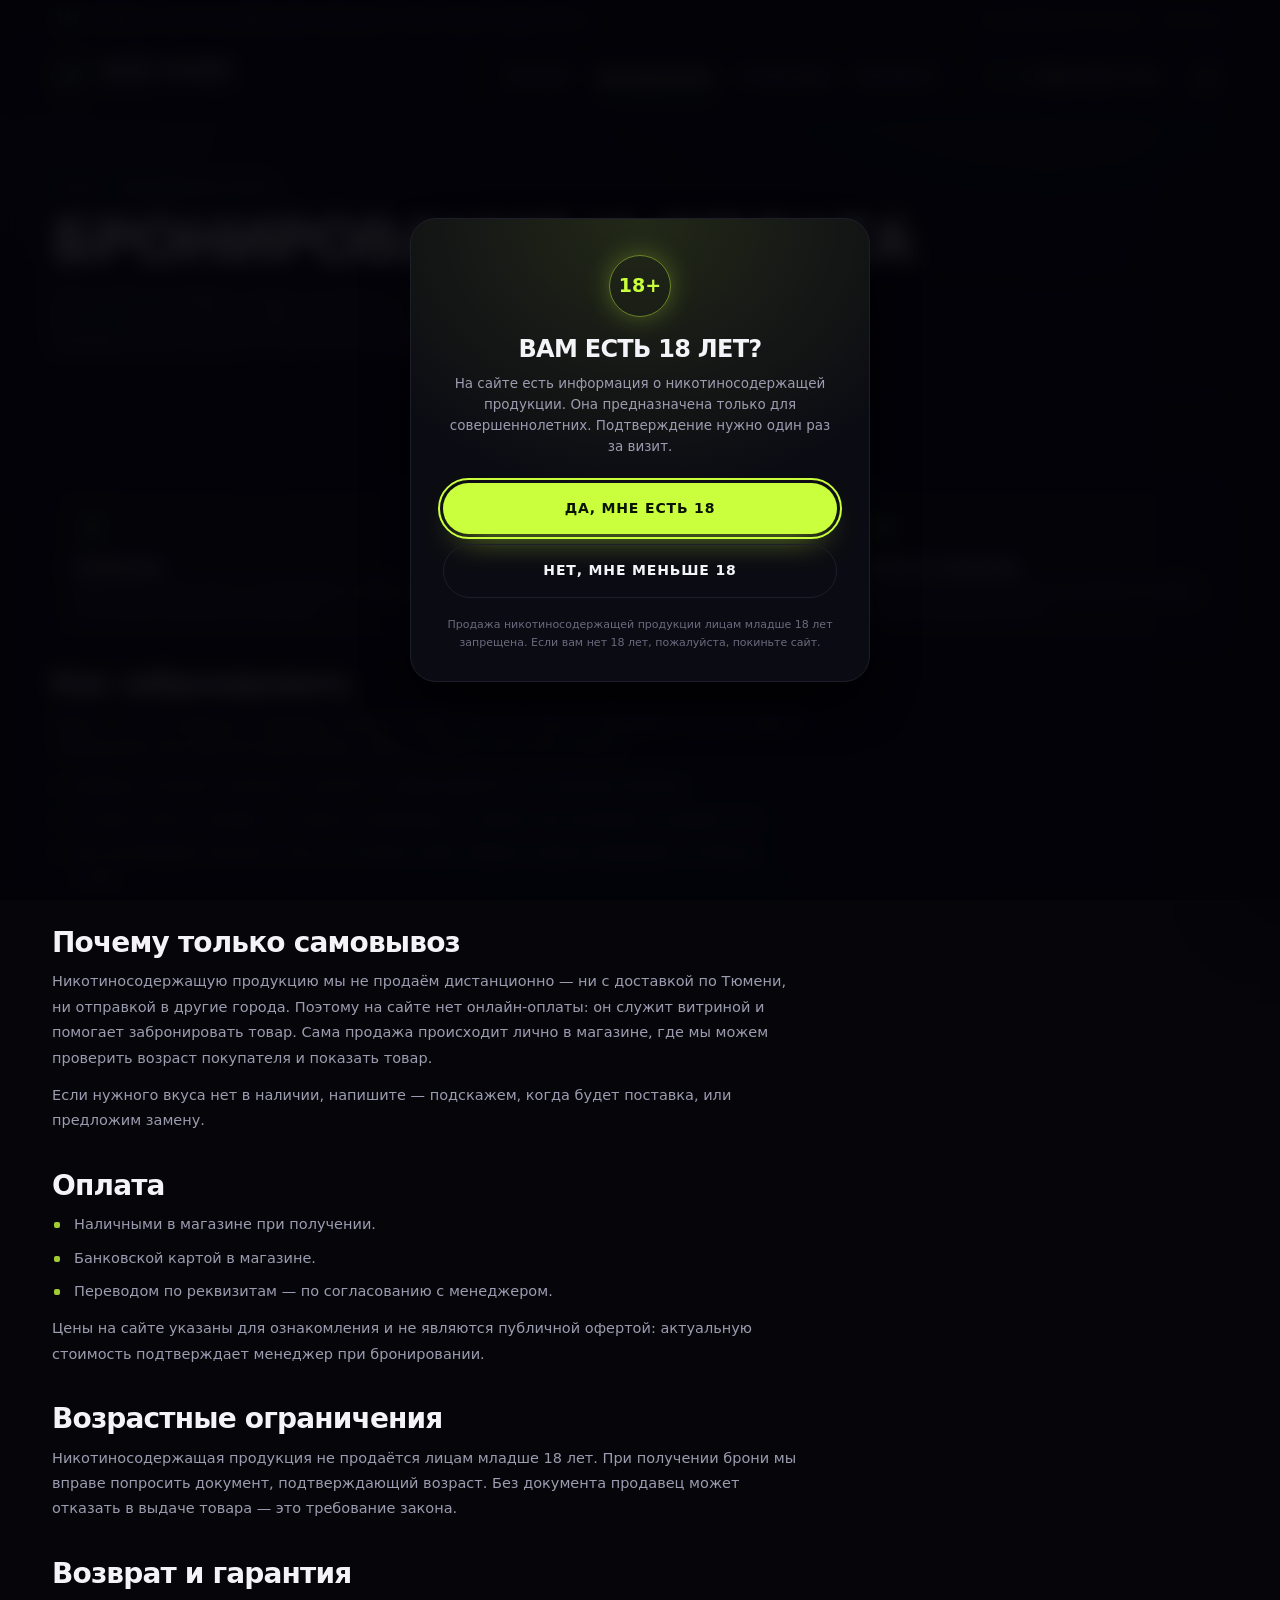
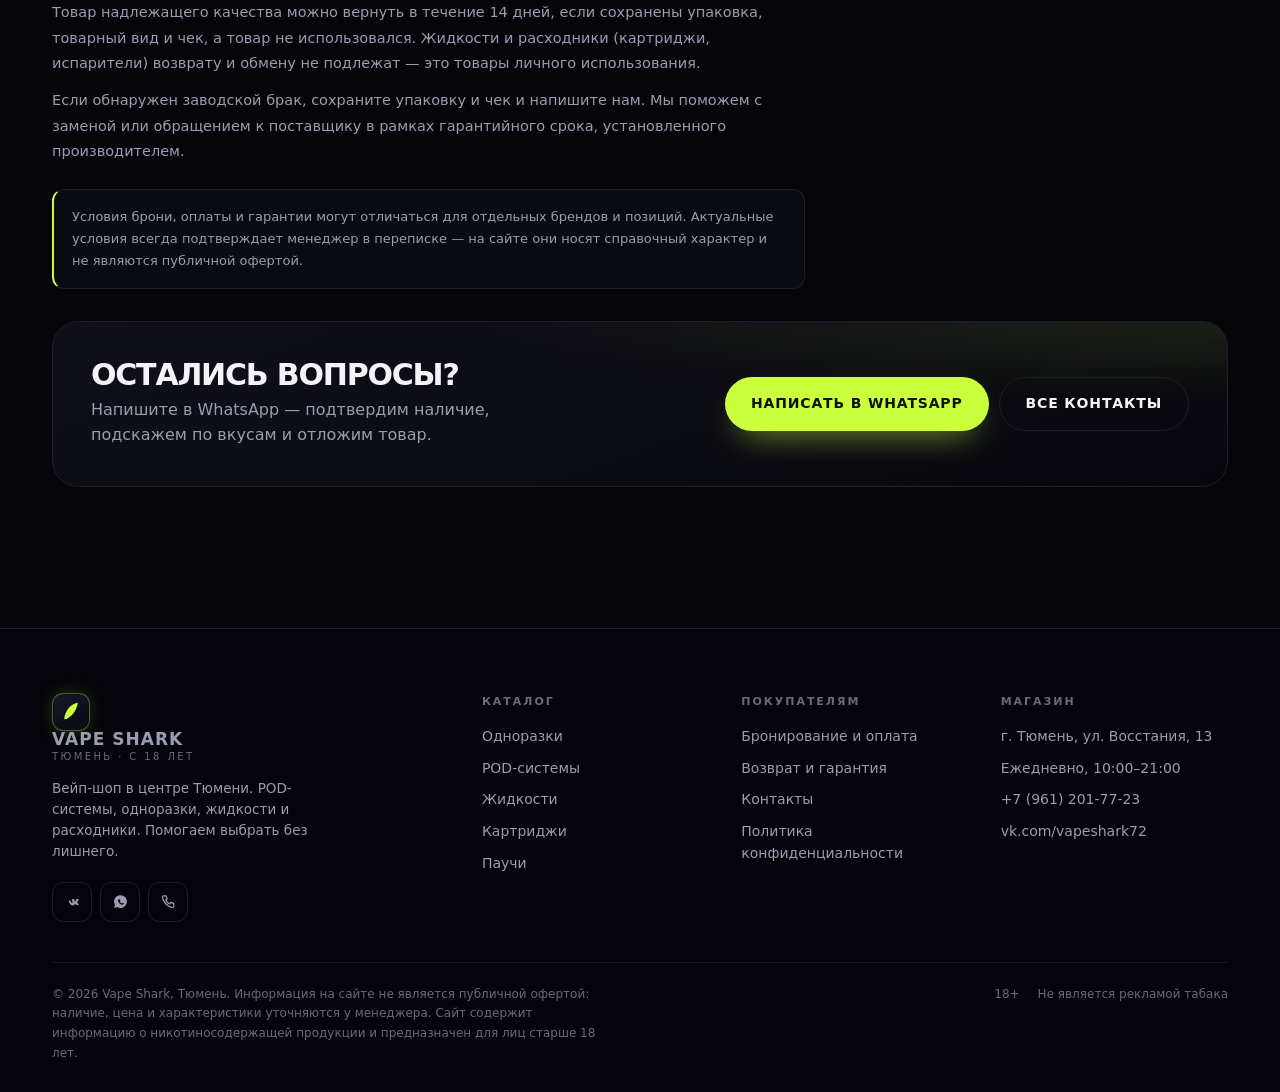
<file: delivery.html>
<!DOCTYPE html>
<html lang="ru">
<head>
  <meta charset="UTF-8">
  <meta name="viewport" content="width=device-width, initial-scale=1">
  <title>Страница переехала — Vape Shark</title>
  <meta name="robots" content="noindex">
  <link rel="canonical" href="booking.html">
  <meta http-equiv="refresh" content="0; url=booking.html">
  <link rel="icon" href="assets/favicon.svg" type="image/svg+xml">
  <link rel="stylesheet" href="css/style.css?v=20261121">
  <script>location.replace('booking.html');</script>
</head>
<body style="display:grid;place-items:center;min-height:100vh;text-align:center">
  <div class="wrap wrap--narrow">
    <p class="kicker">Vape Shark</p>
    <h1 class="page-head__title" style="margin:12px 0 16px">Страница переехала</h1>
    <p class="muted" style="margin-bottom:20px">Раздел «Доставка и оплата» стал разделом «Бронирование и оплата»: доставки нет, товар можно забронировать и забрать в магазине.</p>
    <a class="btn" href="booking.html">Перейти к бронированию</a>
  </div>
</body>
</html>
</file>
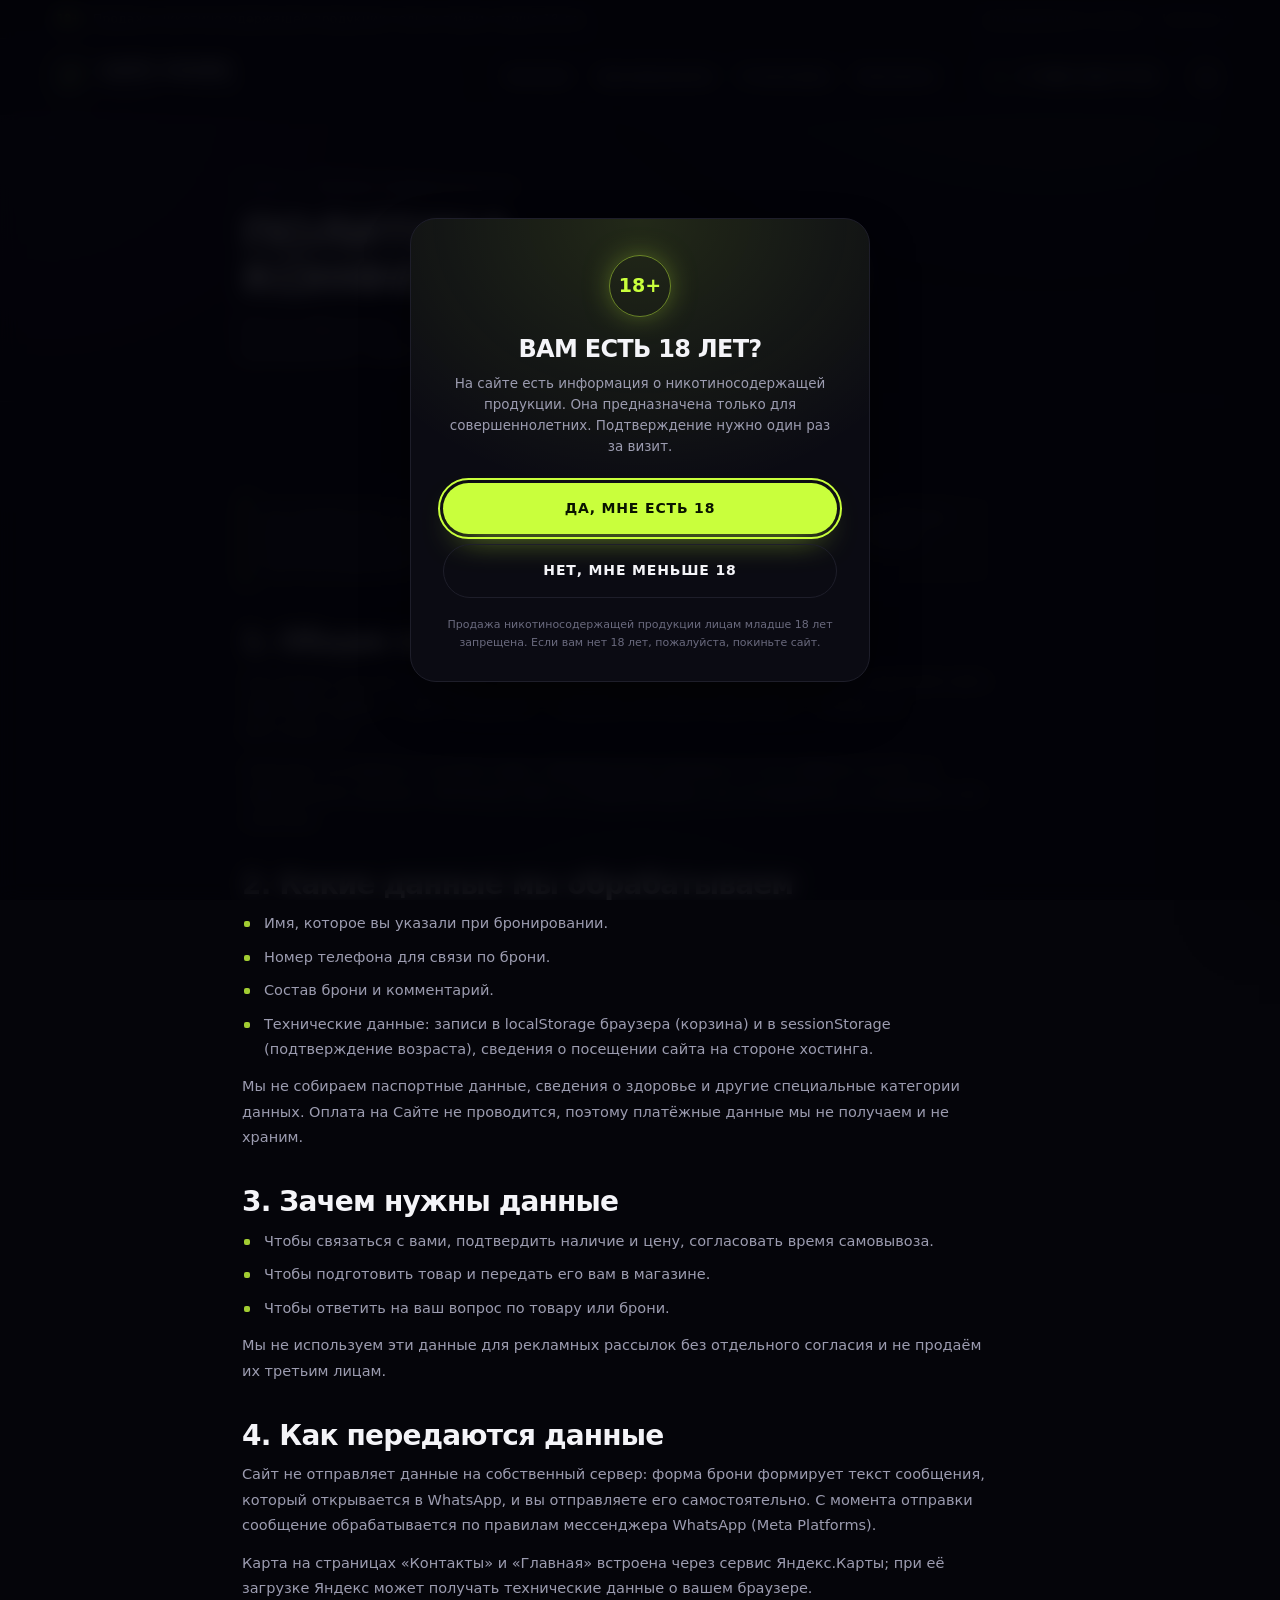
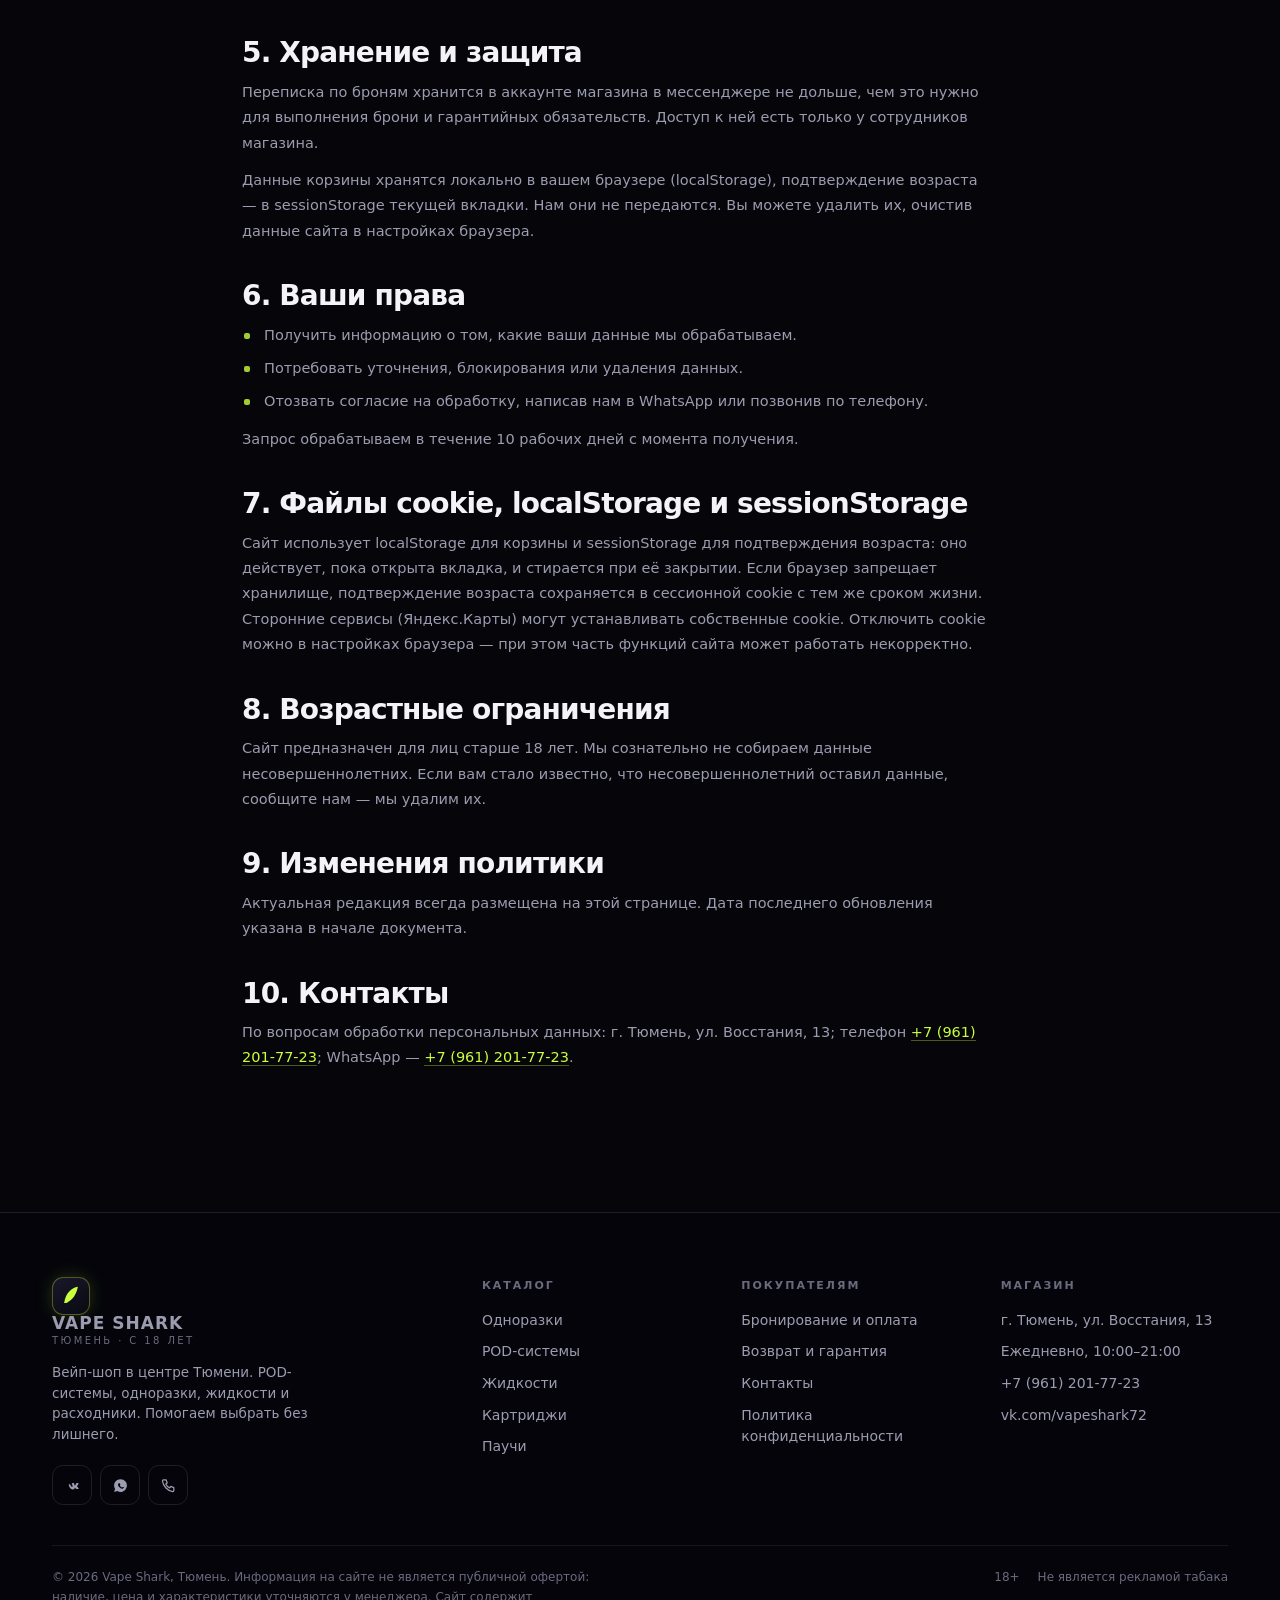
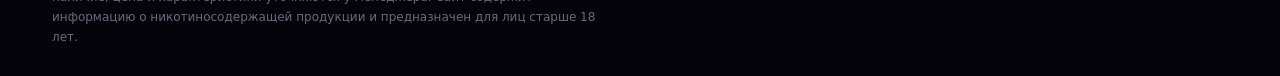
<file: privacy.html>
<!DOCTYPE html>
<html lang="ru">
<head>
  <meta charset="UTF-8">
  <meta name="viewport" content="width=device-width, initial-scale=1">
  <title>Политика конфиденциальности — Vape Shark</title>
  <meta name="description" content="Политика конфиденциальности сайта Vape Shark: какие данные обрабатываются при бронировании, как они используются и как их удалить.">
  <meta name="theme-color" content="#05050a">
  <meta name="robots" content="noindex">
  <link rel="icon" href="assets/favicon.svg" type="image/svg+xml">
  <link rel="stylesheet" href="css/style.css?v=20261121">
</head>
<body data-page="privacy">
  <a class="skip-link" href="#main">Перейти к содержимому</a>

  <div class="topbar">
    <div class="wrap topbar__inner">
      <div class="topbar__note">
        <span class="age-dot">18+</span>
        Продажа никотиносодержащей продукции только лицам старше 18 лет
      </div>
      <div class="topbar__links">
        <a href="booking.html">Бронирование и оплата</a>
        <a href="contacts.html">Контакты</a>
      </div>
    </div>
  </div>

  <header class="site-header">
    <div class="wrap header-inner">
      <a class="logo" href="index.html" aria-label="Vape Shark — на главную">
        <span class="logo__mark" aria-hidden="true">
          <svg viewBox="0 0 24 24" fill="none"><path d="M4.5 19.5c.9-5.6 2.9-9.9 6.1-13 2.4-2.3 5.3-3.8 8.9-4.5-.7 3.9-2 7.3-4 10.4-2 3.1-4.9 5.6-8.4 7.1z" fill="#c9ff3c"/></svg>
        </span>
        <span class="logo__text">
          <span class="logo__name">Vape Shark</span>
          <span class="logo__sub">Тюмень · с 18 лет</span>
        </span>
      </a>

      <nav class="nav" aria-label="Основная навигация">
        <a class="nav__link" href="catalog.html" data-nav="catalog">Каталог</a>
        <a class="nav__link" href="booking.html" data-nav="booking">Бронирование</a>
        <a class="nav__link" href="index.html#about" data-nav="about">О магазине</a>
        <a class="nav__link" href="contacts.html" data-nav="contacts">Контакты</a>
      </nav>

      <div class="header-actions">
        <a class="header-phone" href="tel:+79612017723" aria-label="Позвонить +7 961 201-77-23">
          <svg viewBox="0 0 24 24" fill="none" stroke="currentColor" stroke-width="1.8" stroke-linecap="round" stroke-linejoin="round"><path d="M5 4h3.5l1.7 4.3-2.1 1.5a11 11 0 0 0 5.6 5.6l1.5-2.1L19.5 15V19a1.5 1.5 0 0 1-1.7 1.5C10.9 19.7 4.3 13.1 3.5 5.7A1.5 1.5 0 0 1 5 4z"/></svg>
          <span>+7 (961) 201-77-23</span>
        </a>
        <button class="icon-btn" type="button" data-cart-open aria-label="Открыть корзину">
          <svg viewBox="0 0 24 24" fill="none" stroke="currentColor" stroke-width="1.6" stroke-linejoin="round"><path d="M6 8h12l1 12H5L6 8z"/><path d="M9 8V6.5a3 3 0 0 1 6 0V8"/></svg>
          <span class="js-cart-count cart-count" aria-hidden="true">0</span>
        </button>
        <button class="burger" type="button" data-burger aria-label="Меню" aria-expanded="false"><span></span></button>
      </div>
    </div>
  </header>

  <div class="mobile-menu" aria-label="Мобильное меню">
    <a href="catalog.html">Каталог</a>
    <a href="booking.html">Бронирование и оплата</a>
    <a href="index.html#about">О магазине</a>
    <a href="contacts.html">Контакты</a>
    <div class="mobile-menu__cta">
      <a class="btn btn--block" href="https://wa.me/79612017723" target="_blank" rel="noopener">Написать в WhatsApp</a>
      <a class="btn btn--ghost btn--block" href="tel:+79612017723">+7 (961) 201-77-23</a>
    </div>
  </div>

  <main id="main">
    <div class="page-head">
      <div class="wrap wrap--narrow">
        <nav class="page-head__crumbs" aria-label="Хлебные крошки">
          <a href="index.html">Главная</a><span>/</span><span style="opacity:1;color:var(--muted)">Политика конфиденциальности</span>
        </nav>
        <h1 class="page-head__title" style="font-size:clamp(28px,4vw,44px)">Политика конфиденциальности</h1>
        <p class="page-head__desc">Как мы обращаемся с данными, которые вы оставляете при бронировании. Редакция от 1 января 2026 года.</p>
      </div>
    </div>

    <section class="section section--tight">
      <div class="wrap wrap--narrow">
        <div class="prose">
          <div class="prose__note">
            Это типовой текст для сайта-витрины. Перед публикацией укажите реквизиты оператора (ИП или ООО, ИНН, адрес) и сверьте формулировки с юристом — требования 152-ФЗ и правил продажи никотиносодержащей продукции стоит проверить отдельно.
          </div>

          <h2>1. Общие положения</h2>
          <p>Настоящая политика описывает порядок обработки персональных данных пользователей сайта Vape Shark (далее — Сайт). Оператор — владелец магазина Vape Shark, г. Тюмень, ул. Восстания, 13.</p>
          <p>Политика составлена в соответствии с Федеральным законом от 27.07.2006 № 152-ФЗ «О персональных данных». Используя Сайт и отправляя бронь, вы соглашаетесь с условиями этой политики.</p>

          <h2>2. Какие данные мы обрабатываем</h2>
          <ul>
            <li>Имя, которое вы указали при бронировании.</li>
            <li>Номер телефона для связи по брони.</li>
            <li>Состав брони и комментарий.</li>
            <li>Технические данные: записи в localStorage браузера (корзина) и в sessionStorage (подтверждение возраста), сведения о посещении сайта на стороне хостинга.</li>
          </ul>
          <p>Мы не собираем паспортные данные, сведения о здоровье и другие специальные категории данных. Оплата на Сайте не проводится, поэтому платёжные данные мы не получаем и не храним.</p>

          <h2>3. Зачем нужны данные</h2>
          <ul>
            <li>Чтобы связаться с вами, подтвердить наличие и цену, согласовать время самовывоза.</li>
            <li>Чтобы подготовить товар и передать его вам в магазине.</li>
            <li>Чтобы ответить на ваш вопрос по товару или брони.</li>
          </ul>
          <p>Мы не используем эти данные для рекламных рассылок без отдельного согласия и не продаём их третьим лицам.</p>

          <h2>4. Как передаются данные</h2>
          <p>Сайт не отправляет данные на собственный сервер: форма брони формирует текст сообщения, который открывается в WhatsApp, и вы отправляете его самостоятельно. С момента отправки сообщение обрабатывается по правилам мессенджера WhatsApp (Meta Platforms).</p>
          <p>Карта на страницах «Контакты» и «Главная» встроена через сервис Яндекс.Карты; при её загрузке Яндекс может получать технические данные о вашем браузере.</p>

          <h2>5. Хранение и защита</h2>
          <p>Переписка по броням хранится в аккаунте магазина в мессенджере не дольше, чем это нужно для выполнения брони и гарантийных обязательств. Доступ к ней есть только у сотрудников магазина.</p>
          <p>Данные корзины хранятся локально в вашем браузере (localStorage), подтверждение возраста — в sessionStorage текущей вкладки. Нам они не передаются. Вы можете удалить их, очистив данные сайта в настройках браузера.</p>

          <h2>6. Ваши права</h2>
          <ul>
            <li>Получить информацию о том, какие ваши данные мы обрабатываем.</li>
            <li>Потребовать уточнения, блокирования или удаления данных.</li>
            <li>Отозвать согласие на обработку, написав нам в WhatsApp или позвонив по телефону.</li>
          </ul>
          <p>Запрос обрабатываем в течение 10 рабочих дней с момента получения.</p>

          <h2>7. Файлы cookie, localStorage и sessionStorage</h2>
          <p>Сайт использует localStorage для корзины и sessionStorage для подтверждения возраста: оно действует, пока открыта вкладка, и стирается при её закрытии. Если браузер запрещает хранилище, подтверждение возраста сохраняется в сессионной cookie с тем же сроком жизни. Сторонние сервисы (Яндекс.Карты) могут устанавливать собственные cookie. Отключить cookie можно в настройках браузера — при этом часть функций сайта может работать некорректно.</p>

          <h2>8. Возрастные ограничения</h2>
          <p>Сайт предназначен для лиц старше 18 лет. Мы сознательно не собираем данные несовершеннолетних. Если вам стало известно, что несовершеннолетний оставил данные, сообщите нам — мы удалим их.</p>

          <h2>9. Изменения политики</h2>
          <p>Актуальная редакция всегда размещена на этой странице. Дата последнего обновления указана в начале документа.</p>

          <h2>10. Контакты</h2>
          <p>По вопросам обработки персональных данных: г. Тюмень, ул. Восстания, 13; телефон <a href="tel:+79612017723">+7 (961) 201-77-23</a>; WhatsApp — <a href="https://wa.me/79612017723" target="_blank" rel="noopener">+7 (961) 201-77-23</a>.</p>
        </div>
      </div>
    </section>
  </main>

  <footer class="site-footer">
    <div class="wrap">
      <div class="foot-grid">
        <div class="foot-col foot-brand">
          <a class="logo" href="index.html" aria-label="Vape Shark — на главную">
            <span class="logo__mark" aria-hidden="true">
              <svg viewBox="0 0 24 24" fill="none"><path d="M4.5 19.5c.9-5.6 2.9-9.9 6.1-13 2.4-2.3 5.3-3.8 8.9-4.5-.7 3.9-2 7.3-4 10.4-2 3.1-4.9 5.6-8.4 7.1z" fill="#c9ff3c"/></svg>
            </span>
            <span class="logo__text">
              <span class="logo__name">Vape Shark</span>
              <span class="logo__sub">Тюмень · с 18 лет</span>
            </span>
          </a>
          <p style="margin-top:16px">Вейп-шоп в центре Тюмени. POD-системы, одноразки, жидкости и расходники. Помогаем выбрать без лишнего.</p>
          <div class="foot-social">
            <a href="https://vk.com/vapeshark72" target="_blank" rel="noopener" aria-label="ВКонтакте">
              <svg viewBox="0 0 24 24" fill="currentColor"><path d="M12.8 17.3h1.3c.5 0 .7-.4.7-.8 0-.5-.1-1 .3-1.3.4-.3 1 .4 1.5 1 .5.5 1 .8 1.7.8h1.9c.5 0 .8-.3.5-.9-.4-1-1.3-2-2.1-2.7-.5-.4-.4-.6 0-1 .7-.6 1.6-1.7 1.9-2.8.3-.8 0-1.1-.6-1.1h-1.8c-.5 0-.8.3-1 .8-.3.9-.8 1.7-1.4 2.3-.4.4-.7.3-.9-.2-.2-.5-.3-1.3-.4-2-.1-.6-.3-.8-.8-.8h-1.4c-.6 0-1 .4-1.2.9-.2.7.4.9.7 1.6.3.8.5 1.6.4 2.4-.1.7-.6.8-1.1.4-.9-.7-1.6-1.8-2.1-3-.2-.5-.4-.7-1-.7H7.5c-.6 0-.9.4-.8 1 .3 2 2.4 6.5 6.1 6.5z"/></svg>
            </a>
            <a href="https://wa.me/79612017723" target="_blank" rel="noopener" aria-label="WhatsApp">
              <svg viewBox="0 0 24 24" fill="currentColor"><path d="M12 3a9 9 0 0 0-7.7 13.6L3 21l4.5-1.2A9 9 0 1 0 12 3zm4.6 12.3c-.2.6-1.1 1.1-1.6 1.2-.5 0-1 0-1.7-.3-1.5-.5-3.4-2-4.4-4-.4-.8-.5-1.5-.4-2 .1-.5.5-1 .8-1.2.2-.2.5-.3.7-.3h.5c.2 0 .4 0 .6.4l.7 1.7c.1.2 0 .4-.1.6l-.3.4c-.1.2-.3.3-.1.6.2.4.6 1 1.1 1.5.6.6 1.2.9 1.5 1 .2.1.4.1.6-.1l.6-.7c.2-.2.4-.2.6-.1l1.6.8c.3.1.4.2.4.5z"/></svg>
            </a>
            <a href="tel:+79612017723" aria-label="Позвонить">
              <svg viewBox="0 0 24 24" fill="none" stroke="currentColor" stroke-width="1.8" stroke-linecap="round" stroke-linejoin="round"><path d="M5 4h3.5l1.7 4.3-2.1 1.5a11 11 0 0 0 5.6 5.6l1.5-2.1L19.5 15V19a1.5 1.5 0 0 1-1.7 1.5C10.9 19.7 4.3 13.1 3.5 5.7A1.5 1.5 0 0 1 5 4z"/></svg>
            </a>
          </div>
        </div>

        <div class="foot-col">
          <div class="foot-col__title">Каталог</div>
          <a href="catalog.html?cat=disposable">Одноразки</a>
          <a href="catalog.html?cat=pod">POD-системы</a>
          <a href="catalog.html?cat=liquid">Жидкости</a>
          <a href="catalog.html?cat=coil">Картриджи</a>
          <a href="catalog.html?cat=pouch">Паучи</a>
        </div>

        <div class="foot-col">
          <div class="foot-col__title">Покупателям</div>
          <a href="booking.html">Бронирование и оплата</a>
          <a href="booking.html#return">Возврат и гарантия</a>
          <a href="contacts.html">Контакты</a>
          <a href="privacy.html">Политика конфиденциальности</a>
        </div>

        <div class="foot-col">
          <div class="foot-col__title">Магазин</div>
          <p>г. Тюмень, ул. Восстания, 13</p>
          <p>Ежедневно, 10:00–21:00</p>
          <a href="tel:+79612017723">+7 (961) 201-77-23</a>
          <a href="https://vk.com/vapeshark72" target="_blank" rel="noopener">vk.com/vapeshark72</a>
        </div>
      </div>

      <div class="foot-bottom">
        <p>© <span data-year>2026</span> Vape Shark, Тюмень. Информация на сайте не является публичной офертой: наличие, цена и характеристики уточняются у менеджера. Сайт содержит информацию о никотиносодержащей продукции и предназначен для лиц старше 18 лет.</p>
        <div class="foot-bottom__meta">
          <span>18+</span>
          <span>Не является рекламой табака</span>
        </div>
      </div>
    </div>
  </footer>

  <script src="js/data.js?v=20261121"></script>
  <script src="js/app.js?v=20261121"></script>
</body>
</html>
</file>
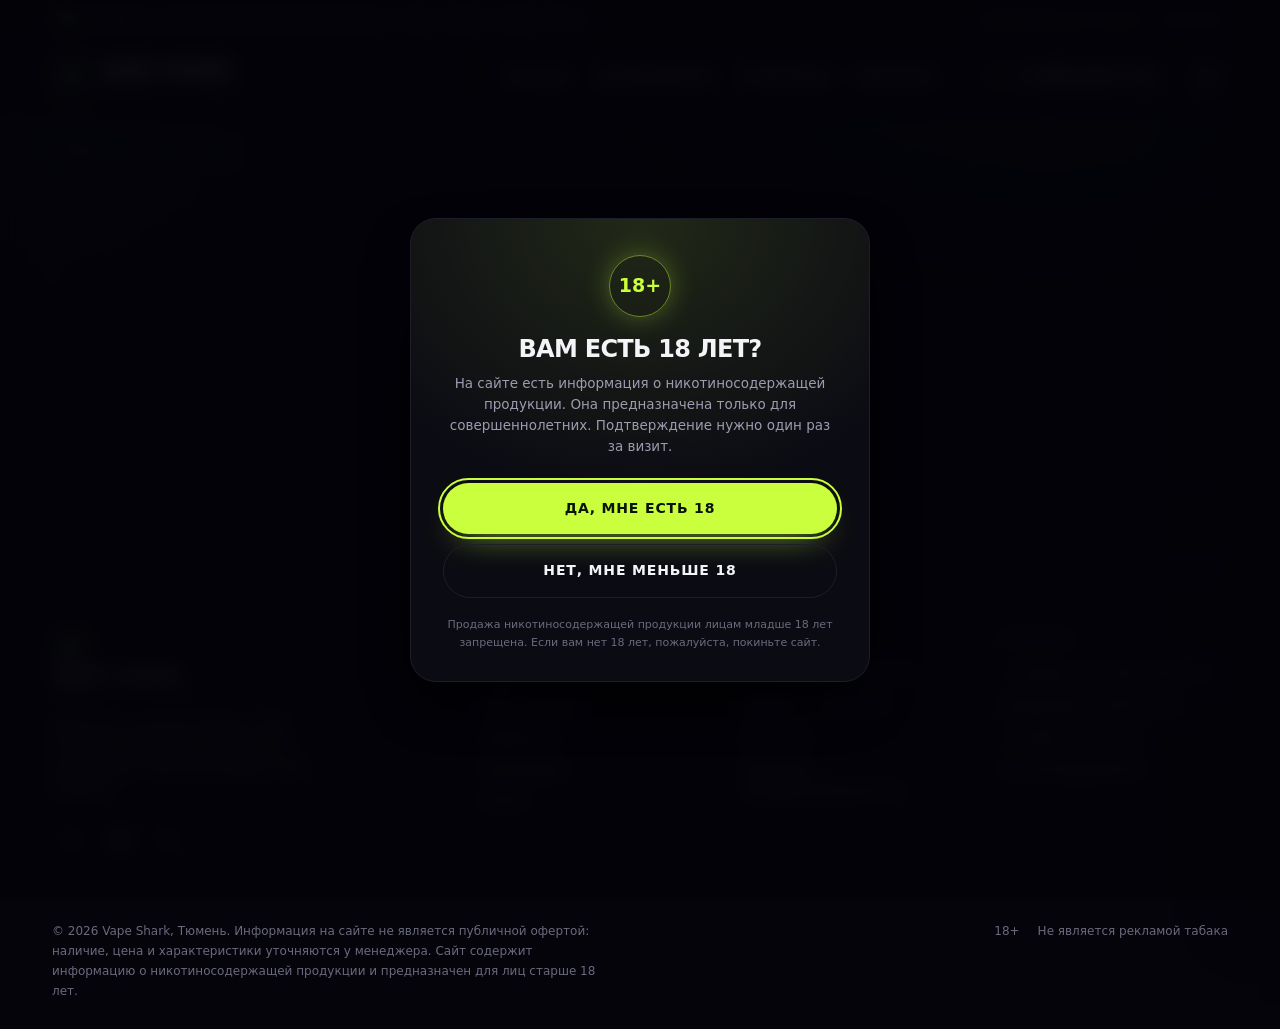
<file: product.html>
<!DOCTYPE html>
<html lang="ru">
<head>
  <meta charset="UTF-8">
  <meta name="viewport" content="width=device-width, initial-scale=1">
  <title>Товар — Vape Shark, Тюмень</title>
  <meta name="description" content="Карточка товара в каталоге Vape Shark: характеристики, цена и наличие. Тюмень, ул. Восстания, 13.">
  <meta name="theme-color" content="#05050a">
  <link rel="icon" href="assets/favicon.svg" type="image/svg+xml">
  <link rel="stylesheet" href="css/style.css?v=20261121">
</head>
<body data-page="product">
  <a class="skip-link" href="#main">Перейти к содержимому</a>

  <div class="topbar">
    <div class="wrap topbar__inner">
      <div class="topbar__note">
        <span class="age-dot">18+</span>
        Продажа никотиносодержащей продукции только лицам старше 18 лет
      </div>
      <div class="topbar__links">
        <a href="booking.html">Бронирование и оплата</a>
        <a href="contacts.html">Контакты</a>
      </div>
    </div>
  </div>

  <header class="site-header">
    <div class="wrap header-inner">
      <a class="logo" href="index.html" aria-label="Vape Shark — на главную">
        <span class="logo__mark" aria-hidden="true">
          <svg viewBox="0 0 24 24" fill="none"><path d="M4.5 19.5c.9-5.6 2.9-9.9 6.1-13 2.4-2.3 5.3-3.8 8.9-4.5-.7 3.9-2 7.3-4 10.4-2 3.1-4.9 5.6-8.4 7.1z" fill="#c9ff3c"/></svg>
        </span>
        <span class="logo__text">
          <span class="logo__name">Vape Shark</span>
          <span class="logo__sub">Тюмень · с 18 лет</span>
        </span>
      </a>

      <nav class="nav" aria-label="Основная навигация">
        <a class="nav__link" href="catalog.html" data-nav="catalog">Каталог</a>
        <a class="nav__link" href="booking.html" data-nav="booking">Бронирование</a>
        <a class="nav__link" href="index.html#about" data-nav="about">О магазине</a>
        <a class="nav__link" href="contacts.html" data-nav="contacts">Контакты</a>
      </nav>

      <div class="header-actions">
        <a class="header-phone" href="tel:+79612017723" aria-label="Позвонить +7 961 201-77-23">
          <svg viewBox="0 0 24 24" fill="none" stroke="currentColor" stroke-width="1.8" stroke-linecap="round" stroke-linejoin="round"><path d="M5 4h3.5l1.7 4.3-2.1 1.5a11 11 0 0 0 5.6 5.6l1.5-2.1L19.5 15V19a1.5 1.5 0 0 1-1.7 1.5C10.9 19.7 4.3 13.1 3.5 5.7A1.5 1.5 0 0 1 5 4z"/></svg>
          <span>+7 (961) 201-77-23</span>
        </a>
        <button class="icon-btn" type="button" data-cart-open aria-label="Открыть корзину">
          <svg viewBox="0 0 24 24" fill="none" stroke="currentColor" stroke-width="1.6" stroke-linejoin="round"><path d="M6 8h12l1 12H5L6 8z"/><path d="M9 8V6.5a3 3 0 0 1 6 0V8"/></svg>
          <span class="js-cart-count cart-count" aria-hidden="true">0</span>
        </button>
        <button class="burger" type="button" data-burger aria-label="Меню" aria-expanded="false"><span></span></button>
      </div>
    </div>
  </header>

  <div class="mobile-menu" aria-label="Мобильное меню">
    <a href="catalog.html">Каталог</a>
    <a href="booking.html">Бронирование и оплата</a>
    <a href="index.html#about">О магазине</a>
    <a href="contacts.html">Контакты</a>
    <div class="mobile-menu__cta">
      <a class="btn btn--block" href="https://wa.me/79612017723" target="_blank" rel="noopener">Написать в WhatsApp</a>
      <a class="btn btn--ghost btn--block" href="tel:+79612017723">+7 (961) 201-77-23</a>
    </div>
  </div>

  <main id="main">
    <noscript>
      <div class="wrap" style="padding-top:24px">
        <div class="prose__note">Карточка товара собирается скриптом. Включите JavaScript или напишите нам в <a href="https://wa.me/79612017723" target="_blank" rel="noopener">WhatsApp</a> — подскажем наличие и цену, а также пришлём каталог.</div>
      </div>
    </noscript>
    <div class="wrap">
      <nav class="page-head__crumbs" style="margin-top:26px" aria-label="Хлебные крошки" data-crumbs>
        <a href="index.html">Главная</a><span>/</span>
        <a href="catalog.html">Каталог</a><span>/</span>
        <span data-crumb-cat style="color:var(--muted)">Товар</span>
      </nav>

      <section class="pdp" data-pdp hidden>
        <div class="pdp__col">
          <div class="pdp__media">
            <div class="pdp__badges" data-pdp-badges></div>
            <img data-pdp-img src="assets/art/disposable.svg" alt="" width="400" height="400">
          </div>

          <div class="pdp__help">
            <div>
              <div class="kicker">Нужна помощь?</div>
              <p class="muted" style="font-size:13px;margin-top:5px">Подскажем по совместимости и вкусу.</p>
            </div>
            <a class="btn btn--panel btn--sm" href="https://wa.me/79612017723" target="_blank" rel="noopener">Написать</a>
          </div>
        </div>

        <div class="pdp__info">
          <div class="pdp__brand" data-pdp-brand></div>
          <h1 class="pdp__title" data-pdp-title></h1>
          <div class="pdp__price">
            <b data-pdp-price></b>
            <s data-pdp-old hidden></s>
          </div>
          <div class="pdp__stock">Есть в наличии · уточните в сообщениях</div>

          <div class="pdp__buy">
            <div class="qty" data-qty>
              <button type="button" data-qty-dec aria-label="Уменьшить количество">−</button>
              <span data-qty-val>1</span>
              <button type="button" data-qty-inc aria-label="Увеличить количество">+</button>
            </div>
            <button class="btn" type="button" data-pdp-add>В корзину</button>
            <a class="btn btn--ghost" data-pdp-wa target="_blank" rel="noopener" href="https://wa.me/79612017723">Спросить в WhatsApp</a>
          </div>

          <dl class="specs" data-pdp-specs></dl>

          <div class="pdp__note">
            Продажа только лицам старше 18 лет. Никотин вызывает привыкание. Информация о товаре носит справочный характер и не является публичной офертой.
          </div>

          <div class="pdp__desc" data-pdp-desc></div>

          <div class="loc-rows" style="border-top:1px solid var(--line-soft);padding-top:16px">
            <div class="loc-row">
              <span class="loc-row__icon"><svg viewBox="0 0 24 24" fill="none" stroke="currentColor" stroke-width="1.8" stroke-linecap="round" stroke-linejoin="round"><path d="M12 21s-6.5-5.6-6.5-10.2A6.5 6.5 0 0 1 12 4.3a6.5 6.5 0 0 1 6.5 6.5C18.5 15.4 12 21 12 21z"/><circle cx="12" cy="10.6" r="2.2"/></svg></span>
              <div>
                <div class="loc-row__label">Самовывоз</div>
                <div class="loc-row__value">Тюмень, ул. Восстания, 13</div>
              </div>
            </div>
            <div class="loc-row">
              <span class="loc-row__icon"><svg viewBox="0 0 24 24" fill="none" stroke="currentColor" stroke-width="1.8" stroke-linecap="round"><circle cx="12" cy="12" r="8.5"/><path d="M12 7.5V12l3 1.8"/></svg></span>
              <div>
                <div class="loc-row__label">Забрать можно</div>
                <div class="loc-row__value">ежедневно с 10:00 до 21:00</div>
              </div>
            </div>
          </div>
        </div>
      </section>

      <div class="empty" data-pdp-missing hidden style="margin-top:32px">
        <h3>Товар не найден</h3>
        <p>Возможно, позиция уже разобрана или ссылка устарела. Посмотрите каталог — там актуальное наличие.</p>
        <a class="btn btn--panel btn--sm" href="catalog.html">Перейти в каталог</a>
      </div>
    </div>

    <section class="section section--line" data-related-wrap hidden>
      <div class="wrap">
        <div class="section__head">
          <div>
            <p class="kicker">С этим часто берут</p>
            <h2 class="h2" style="font-size:clamp(24px,3vw,36px)">Похожие товары</h2>
          </div>
          <div class="section__aside">
            <a class="btn btn--panel btn--sm" data-related-all href="catalog.html">Вся категория</a>
          </div>
        </div>
        <div class="prod-grid" data-related></div>
      </div>
    </section>
  </main>

  <footer class="site-footer">
    <div class="wrap">
      <div class="foot-grid">
        <div class="foot-col foot-brand">
          <a class="logo" href="index.html" aria-label="Vape Shark — на главную">
            <span class="logo__mark" aria-hidden="true">
              <svg viewBox="0 0 24 24" fill="none"><path d="M4.5 19.5c.9-5.6 2.9-9.9 6.1-13 2.4-2.3 5.3-3.8 8.9-4.5-.7 3.9-2 7.3-4 10.4-2 3.1-4.9 5.6-8.4 7.1z" fill="#c9ff3c"/></svg>
            </span>
            <span class="logo__text">
              <span class="logo__name">Vape Shark</span>
              <span class="logo__sub">Тюмень · с 18 лет</span>
            </span>
          </a>
          <p style="margin-top:16px">Вейп-шоп в центре Тюмени. POD-системы, одноразки, жидкости и расходники. Помогаем выбрать без лишнего.</p>
          <div class="foot-social">
            <a href="https://vk.com/vapeshark72" target="_blank" rel="noopener" aria-label="ВКонтакте">
              <svg viewBox="0 0 24 24" fill="currentColor"><path d="M12.8 17.3h1.3c.5 0 .7-.4.7-.8 0-.5-.1-1 .3-1.3.4-.3 1 .4 1.5 1 .5.5 1 .8 1.7.8h1.9c.5 0 .8-.3.5-.9-.4-1-1.3-2-2.1-2.7-.5-.4-.4-.6 0-1 .7-.6 1.6-1.7 1.9-2.8.3-.8 0-1.1-.6-1.1h-1.8c-.5 0-.8.3-1 .8-.3.9-.8 1.7-1.4 2.3-.4.4-.7.3-.9-.2-.2-.5-.3-1.3-.4-2-.1-.6-.3-.8-.8-.8h-1.4c-.6 0-1 .4-1.2.9-.2.7.4.9.7 1.6.3.8.5 1.6.4 2.4-.1.7-.6.8-1.1.4-.9-.7-1.6-1.8-2.1-3-.2-.5-.4-.7-1-.7H7.5c-.6 0-.9.4-.8 1 .3 2 2.4 6.5 6.1 6.5z"/></svg>
            </a>
            <a href="https://wa.me/79612017723" target="_blank" rel="noopener" aria-label="WhatsApp">
              <svg viewBox="0 0 24 24" fill="currentColor"><path d="M12 3a9 9 0 0 0-7.7 13.6L3 21l4.5-1.2A9 9 0 1 0 12 3zm4.6 12.3c-.2.6-1.1 1.1-1.6 1.2-.5 0-1 0-1.7-.3-1.5-.5-3.4-2-4.4-4-.4-.8-.5-1.5-.4-2 .1-.5.5-1 .8-1.2.2-.2.5-.3.7-.3h.5c.2 0 .4 0 .6.4l.7 1.7c.1.2 0 .4-.1.6l-.3.4c-.1.2-.3.3-.1.6.2.4.6 1 1.1 1.5.6.6 1.2.9 1.5 1 .2.1.4.1.6-.1l.6-.7c.2-.2.4-.2.6-.1l1.6.8c.3.1.4.2.4.5z"/></svg>
            </a>
            <a href="tel:+79612017723" aria-label="Позвонить">
              <svg viewBox="0 0 24 24" fill="none" stroke="currentColor" stroke-width="1.8" stroke-linecap="round" stroke-linejoin="round"><path d="M5 4h3.5l1.7 4.3-2.1 1.5a11 11 0 0 0 5.6 5.6l1.5-2.1L19.5 15V19a1.5 1.5 0 0 1-1.7 1.5C10.9 19.7 4.3 13.1 3.5 5.7A1.5 1.5 0 0 1 5 4z"/></svg>
            </a>
          </div>
        </div>

        <div class="foot-col">
          <div class="foot-col__title">Каталог</div>
          <a href="catalog.html?cat=disposable">Одноразки</a>
          <a href="catalog.html?cat=pod">POD-системы</a>
          <a href="catalog.html?cat=liquid">Жидкости</a>
          <a href="catalog.html?cat=coil">Картриджи</a>
          <a href="catalog.html?cat=pouch">Паучи</a>
        </div>

        <div class="foot-col">
          <div class="foot-col__title">Покупателям</div>
          <a href="booking.html">Бронирование и оплата</a>
          <a href="booking.html#return">Возврат и гарантия</a>
          <a href="contacts.html">Контакты</a>
          <a href="privacy.html">Политика конфиденциальности</a>
        </div>

        <div class="foot-col">
          <div class="foot-col__title">Магазин</div>
          <p>г. Тюмень, ул. Восстания, 13</p>
          <p>Ежедневно, 10:00–21:00</p>
          <a href="tel:+79612017723">+7 (961) 201-77-23</a>
          <a href="https://vk.com/vapeshark72" target="_blank" rel="noopener">vk.com/vapeshark72</a>
        </div>
      </div>

      <div class="foot-bottom">
        <p>© <span data-year>2026</span> Vape Shark, Тюмень. Информация на сайте не является публичной офертой: наличие, цена и характеристики уточняются у менеджера. Сайт содержит информацию о никотиносодержащей продукции и предназначен для лиц старше 18 лет.</p>
        <div class="foot-bottom__meta">
          <span>18+</span>
          <span>Не является рекламой табака</span>
        </div>
      </div>
    </div>
  </footer>

  <script src="js/data.js?v=20261121"></script>
  <script src="js/app.js?v=20261121"></script>
  <script src="js/product.js?v=20261121"></script>
</body>
</html>
</file>
<file: css/style.css>
/* ==========================================================================
   VAPE SHARK — Тюмень, ул. Восстания 13
   Тёмная неоновая тема. Один файл стилей на все страницы.
   ========================================================================== */

/* ---------- 1. Токены ---------- */
:root {
  --bg: #05050a;
  --bg-soft: #08080f;
  --panel: #0c0c13;
  --panel-2: #12121b;
  --panel-3: #171722;
  --line: #1e1e2a;
  --line-soft: rgba(255, 255, 255, 0.07);

  --text: #f4f4f8;
  --muted: #9c9cb0;
  --dim: #6a6a7e;

  --acid: #c9ff3c;
  --acid-soft: #a5d921;
  --acid-ink: #0a1400;
  --violet: #8b5cf6;
  --cyan: #38e5ff;
  --danger: #ff5a6e;

  --radius: 18px;
  --radius-lg: 26px;
  --radius-sm: 12px;

  --shadow-1: 0 1px 0 rgba(255, 255, 255, 0.04) inset;
  --shadow-2: 0 24px 60px -20px rgba(0, 0, 0, 0.9);
  --glow-acid: 0 0 0 1px rgba(201, 255, 60, 0.35), 0 18px 50px -18px rgba(201, 255, 60, 0.45);

  --header-h: 76px;
  --wrap: 1240px;
  --ease: cubic-bezier(0.22, 1, 0.36, 1);
}

/* ---------- 2. Сброс и база ---------- */
*,
*::before,
*::after { box-sizing: border-box; }

html {
  scroll-behavior: smooth;
  -webkit-text-size-adjust: 100%;
}

body {
  margin: 0;
  min-height: 100vh;
  background: var(--bg);
  color: var(--text);
  font-family: "Segoe UI Variable Text", "Segoe UI", system-ui, -apple-system, "Helvetica Neue", Arial, sans-serif;
  font-size: 16px;
  line-height: 1.55;
  -webkit-font-smoothing: antialiased;
  text-rendering: optimizeLegibility;
  overflow-x: hidden;
}

body::before {
  content: "";
  position: fixed;
  inset: 0;
  pointer-events: none;
  z-index: 0;
  background:
    radial-gradient(900px 600px at 82% -6%, rgba(201, 255, 60, 0.07), transparent 60%),
    radial-gradient(800px 700px at 4% 12%, rgba(139, 92, 246, 0.09), transparent 62%),
    radial-gradient(700px 500px at 50% 110%, rgba(56, 229, 255, 0.05), transparent 60%);
}

img { max-width: 100%; display: block; }
svg { display: block; }

[hidden] { display: none !important; }

a {
  color: inherit;
  text-decoration: none;
  transition: color 0.2s var(--ease);
}

button,
input,
select,
textarea {
  font: inherit;
  color: inherit;
}

button { cursor: pointer; }

h1, h2, h3, h4 {
  margin: 0;
  font-weight: 800;
  letter-spacing: -0.035em;
  line-height: 1.02;
}

p { margin: 0; }

ul { margin: 0; padding: 0; list-style: none; }

::selection {
  background: var(--acid);
  color: var(--acid-ink);
}

:focus-visible {
  outline: 2px solid var(--acid);
  outline-offset: 3px;
  border-radius: 6px;
}

/* ---------- 3. Утилиты ---------- */
.wrap {
  width: 100%;
  max-width: var(--wrap);
  margin-inline: auto;
  padding-inline: clamp(18px, 4vw, 32px);
  position: relative;
  z-index: 1;
}

.wrap--narrow { max-width: 860px; }

.sr-only {
  position: absolute;
  width: 1px;
  height: 1px;
  margin: -1px;
  padding: 0;
  overflow: hidden;
  clip: rect(0 0 0 0);
  white-space: nowrap;
  border: 0;
}

.skip-link {
  position: absolute;
  left: 16px;
  top: -80px;
  z-index: 200;
  padding: 12px 20px;
  border-radius: 10px;
  background: var(--acid);
  color: var(--acid-ink);
  font-weight: 700;
  transition: top 0.2s var(--ease);
}
.skip-link:focus { top: 16px; }

.eyebrow {
  display: inline-flex;
  align-items: center;
  gap: 10px;
  font-size: 12px;
  font-weight: 700;
  letter-spacing: 0.22em;
  text-transform: uppercase;
  color: var(--acid);
}

.eyebrow::before {
  content: "";
  width: 26px;
  height: 1px;
  background: currentColor;
  opacity: 0.7;
}

.kicker {
  font-size: 12px;
  font-weight: 700;
  letter-spacing: 0.2em;
  text-transform: uppercase;
  color: var(--dim);
}

.h2 {
  font-size: clamp(30px, 4.4vw, 54px);
  text-transform: uppercase;
  letter-spacing: -0.04em;
}

.lead {
  color: var(--muted);
  font-size: clamp(15px, 1.35vw, 18px);
  max-width: 56ch;
}

.text-acid { color: var(--acid); }
.muted { color: var(--muted); }
.tabular { font-variant-numeric: tabular-nums; }

/* ---------- 4. Кнопки ---------- */
.btn {
  --btn-bg: var(--acid);
  --btn-fg: var(--acid-ink);
  position: relative;
  display: inline-flex;
  align-items: center;
  justify-content: center;
  gap: 10px;
  padding: 15px 26px;
  border: 0;
  border-radius: 999px;
  background: var(--btn-bg);
  color: var(--btn-fg);
  font-size: 14px;
  font-weight: 800;
  letter-spacing: 0.06em;
  text-transform: uppercase;
  white-space: nowrap;
  transition: transform 0.25s var(--ease), box-shadow 0.25s var(--ease), background 0.25s var(--ease), color 0.25s var(--ease);
  box-shadow: 0 14px 34px -16px rgba(201, 255, 60, 0.8);
}

.btn:hover {
  transform: translateY(-2px);
  box-shadow: 0 20px 44px -14px rgba(201, 255, 60, 0.65);
}

.btn:active { transform: translateY(0); }

.btn svg { width: 18px; height: 18px; }

.btn--ghost {
  --btn-bg: transparent;
  --btn-fg: var(--text);
  border: 1px solid var(--line);
  box-shadow: none;
}
.btn--ghost:hover {
  border-color: rgba(201, 255, 60, 0.5);
  color: var(--acid);
  box-shadow: none;
}

.btn--panel {
  --btn-bg: rgba(255, 255, 255, 0.05);
  --btn-fg: var(--text);
  border: 1px solid var(--line-soft);
  box-shadow: none;
  text-transform: none;
  letter-spacing: 0;
  font-weight: 600;
}
.btn--panel:hover {
  background: rgba(255, 255, 255, 0.09);
  border-color: rgba(255, 255, 255, 0.16);
  color: var(--acid);
  box-shadow: none;
}

.btn--sm {
  padding: 11px 18px;
  font-size: 12px;
}

.btn--block { width: 100%; }

.btn[disabled] {
  opacity: 0.45;
  pointer-events: none;
}

/* ---------- 5. Шапка ---------- */
.topbar {
  position: relative;
  z-index: 60;
  border-bottom: 1px solid var(--line-soft);
  background: #040408;
  font-size: 12px;
  letter-spacing: 0.04em;
  color: var(--dim);
}

.topbar__inner {
  display: flex;
  align-items: center;
  justify-content: space-between;
  gap: 20px;
  min-height: 38px;
}

.topbar__note {
  display: inline-flex;
  align-items: center;
  gap: 8px;
  color: var(--muted);
}

.age-dot {
  display: inline-grid;
  place-items: center;
  min-width: 26px;
  height: 18px;
  padding: 0 5px;
  border-radius: 999px;
  background: rgba(201, 255, 60, 0.12);
  color: var(--acid);
  font-size: 10px;
  font-weight: 800;
  letter-spacing: 0.02em;
}

.topbar__links {
  display: flex;
  align-items: center;
  gap: 18px;
}

.topbar__links a:hover { color: var(--acid); }

.site-header {
  position: sticky;
  top: 0;
  z-index: 70;
  background: rgba(5, 5, 10, 0.78);
  border-bottom: 1px solid var(--line-soft);
  backdrop-filter: blur(18px) saturate(1.2);
  -webkit-backdrop-filter: blur(18px) saturate(1.2);
}

.header-inner {
  display: flex;
  align-items: center;
  gap: clamp(16px, 3vw, 40px);
  height: var(--header-h);
}

.logo {
  display: inline-flex;
  align-items: center;
  gap: 11px;
  flex-shrink: 0;
}

.logo__mark {
  width: 38px;
  height: 38px;
  border-radius: 11px;
  background: linear-gradient(150deg, #17172a, #0a0a12);
  border: 1px solid rgba(201, 255, 60, 0.32);
  display: grid;
  place-items: center;
  box-shadow: 0 0 22px -6px rgba(201, 255, 60, 0.4);
}

.logo__mark svg { width: 22px; height: 22px; }

.logo__text {
  display: flex;
  flex-direction: column;
  line-height: 1;
}

.logo__name {
  font-size: 17px;
  font-weight: 800;
  letter-spacing: 0.06em;
  text-transform: uppercase;
}

.logo__sub {
  margin-top: 4px;
  font-size: 10px;
  letter-spacing: 0.24em;
  text-transform: uppercase;
  color: var(--dim);
}

.nav {
  display: flex;
  align-items: center;
  gap: clamp(14px, 2vw, 28px);
  margin-left: auto;
}

.nav__link {
  position: relative;
  padding: 8px 0;
  font-size: 14px;
  font-weight: 600;
  color: var(--muted);
}

.nav__link::after {
  content: "";
  position: absolute;
  left: 0;
  bottom: 0;
  width: 100%;
  height: 2px;
  border-radius: 2px;
  background: var(--acid);
  transform: scaleX(0);
  transform-origin: left;
  transition: transform 0.28s var(--ease);
}

.nav__link:hover,
.nav__link[aria-current="page"] { color: var(--text); }

.nav__link:hover::after,
.nav__link[aria-current="page"]::after { transform: scaleX(1); }

.header-actions {
  display: flex;
  align-items: center;
  gap: 10px;
}

.header-phone {
  display: inline-flex;
  align-items: center;
  gap: 9px;
  padding: 10px 16px;
  border-radius: 999px;
  border: 1px solid var(--line);
  font-size: 13px;
  font-weight: 700;
  white-space: nowrap;
  transition: border-color 0.2s var(--ease), color 0.2s var(--ease);
}

.header-phone svg { width: 15px; height: 15px; color: var(--acid); }

.header-phone:hover { border-color: rgba(201, 255, 60, 0.5); color: var(--acid); }

.icon-btn {
  position: relative;
  display: grid;
  place-items: center;
  width: 44px;
  height: 44px;
  border-radius: 12px;
  border: 1px solid var(--line);
  background: rgba(255, 255, 255, 0.02);
  color: var(--text);
  transition: border-color 0.2s var(--ease), background 0.2s var(--ease), color 0.2s var(--ease);
}

.icon-btn:hover {
  border-color: rgba(201, 255, 60, 0.45);
  color: var(--acid);
  background: rgba(201, 255, 60, 0.05);
}

.icon-btn svg { width: 19px; height: 19px; }

.cart-count {
  position: absolute;
  top: -6px;
  right: -6px;
  min-width: 20px;
  height: 20px;
  padding: 0 5px;
  display: grid;
  place-items: center;
  border-radius: 999px;
  background: var(--acid);
  color: var(--acid-ink);
  font-size: 11px;
  font-weight: 800;
  line-height: 1;
  border: 2px solid var(--bg);
  transform: scale(0);
  transition: transform 0.25s var(--ease);
}

.cart-count.is-visible { transform: scale(1); }

.burger {
  display: none;
  width: 44px;
  height: 44px;
  border-radius: 12px;
  border: 1px solid var(--line);
  background: transparent;
  place-items: center;
}

.burger span {
  position: relative;
  display: block;
  width: 18px;
  height: 2px;
  background: var(--text);
  transition: transform 0.25s var(--ease), background 0.25s var(--ease);
}

.burger span::before,
.burger span::after {
  content: "";
  position: absolute;
  left: 0;
  width: 18px;
  height: 2px;
  background: var(--text);
  transition: transform 0.25s var(--ease);
}

.burger span::before { top: -6px; }
.burger span::after { top: 6px; }

body.menu-open .burger span { background: transparent; }
body.menu-open .burger span::before { transform: translateY(6px) rotate(45deg); }
body.menu-open .burger span::after { transform: translateY(-6px) rotate(-45deg); }

/* мобильное меню */
.mobile-menu {
  position: fixed;
  inset: var(--header-h) 0 0;
  z-index: 65;
  padding: 28px clamp(18px, 5vw, 32px) 40px;
  background: rgba(5, 5, 10, 0.97);
  backdrop-filter: blur(16px);
  display: none;
  flex-direction: column;
  gap: 8px;
  overflow-y: auto;
}

body.menu-open .mobile-menu { display: flex; }

.mobile-menu a {
  padding: 14px 0;
  border-bottom: 1px solid var(--line-soft);
  font-size: 20px;
  font-weight: 700;
  letter-spacing: -0.02em;
}

.mobile-menu a:hover { color: var(--acid); }

.mobile-menu__cta { margin-top: 22px; display: grid; gap: 10px; }

/* ---------- 6. Hero ---------- */
.hero {
  position: relative;
  padding: clamp(38px, 6vw, 76px) 0 clamp(50px, 7vw, 96px);
  overflow: hidden;
}

.hero__grid {
  display: grid;
  grid-template-columns: minmax(0, 1.02fr) minmax(0, 0.98fr);
  align-items: center;
  gap: clamp(28px, 4vw, 60px);
}

.hero__title {
  margin: 22px 0 0;
  font-size: clamp(46px, 7.3vw, 96px);
  line-height: 0.9;
  text-transform: uppercase;
  letter-spacing: -0.05em;
}

.hero__title .line { display: block; }

.hero__title em {
  font-style: normal;
  color: var(--acid);
  text-shadow: 0 0 40px rgba(201, 255, 60, 0.35);
}

.hero__dash {
  display: inline-block;
  width: 0.5em;
  height: 0.06em;
  margin-left: 0.08em;
  border-radius: 2px;
  background: var(--acid);
  opacity: 0.9;
  box-shadow: 0 0 30px rgba(201, 255, 60, 0.45);
  translate: 0 -0.22em;
}

.hero__sub {
  margin-top: 26px;
  max-width: 46ch;
  color: var(--muted);
  font-size: clamp(15px, 1.4vw, 18px);
}

.hero__cta {
  display: flex;
  flex-wrap: wrap;
  gap: 12px;
  margin-top: 34px;
}

.hero__facts {
  display: flex;
  flex-wrap: wrap;
  gap: clamp(18px, 3vw, 40px);
  margin-top: 44px;
  padding-top: 26px;
  border-top: 1px solid var(--line-soft);
}

.fact__value {
  font-size: clamp(20px, 2.2vw, 26px);
  font-weight: 800;
  letter-spacing: -0.03em;
}

.fact__label {
  margin-top: 3px;
  font-size: 12px;
  letter-spacing: 0.12em;
  text-transform: uppercase;
  color: var(--dim);
}

.hero__art {
  position: relative;
  aspect-ratio: 1 / 1;
  min-height: 380px;
  display: grid;
  place-items: center;
}

.hero__halo {
  position: absolute;
  inset: 8%;
  border-radius: 50%;
  background: radial-gradient(circle at 50% 50%, rgba(201, 255, 60, 0.22), rgba(139, 92, 246, 0.14) 45%, transparent 68%);
  filter: blur(30px);
}

.hero__ring {
  position: absolute;
  inset: 4%;
  border-radius: 50%;
  padding: 1px;
  background: conic-gradient(from 200deg, rgba(201, 255, 60, 0.65), rgba(139, 92, 246, 0.1) 30%, transparent 55%, rgba(201, 255, 60, 0.35) 78%, rgba(201, 255, 60, 0.65));
  -webkit-mask: radial-gradient(farthest-side, transparent calc(100% - 1.5px), #000 calc(100% - 1.5px));
  mask: radial-gradient(farthest-side, transparent calc(100% - 1.5px), #000 calc(100% - 1.5px));
  animation: spin 26s linear infinite;
}

.hero__ring--inner {
  inset: 16%;
  opacity: 0.6;
  animation-direction: reverse;
  animation-duration: 34s;
}

@keyframes spin { to { transform: rotate(360deg); } }

.hero__devices {
  position: relative;
  width: 100%;
  height: 100%;
  display: grid;
  place-items: center;
}

.hero__device {
  position: absolute;
  height: 74%;
  filter: drop-shadow(0 30px 50px rgba(0, 0, 0, 0.65));
  animation: float 9s ease-in-out infinite;
}

.hero__device--pod {
  left: 10%;
  bottom: 3%;
  height: 58%;
  transform: rotate(-7deg);
  animation-delay: -2s;
  opacity: 0.96;
}

.hero__device--disp {
  right: 8%;
  top: 2%;
  transform: rotate(8deg);
}

@keyframes float {
  0%, 100% { translate: 0 0; }
  50% { translate: 0 -14px; }
}

.hero__chip {
  position: absolute;
  display: inline-flex;
  align-items: center;
  gap: 8px;
  padding: 9px 14px;
  border-radius: 999px;
  background: rgba(12, 12, 19, 0.82);
  border: 1px solid var(--line);
  backdrop-filter: blur(10px);
  font-size: 12px;
  font-weight: 600;
  color: var(--text);
  box-shadow: 0 12px 30px -14px #000;
}

.hero__chip b { color: var(--acid); font-weight: 800; }

.hero__chip--1 { top: 12%; left: 2%; }
.hero__chip--2 { bottom: 16%; right: 2%; }
.hero__chip--3 { bottom: 2%; left: 30%; }

.hero__scroll {
  position: absolute;
  left: 50%;
  bottom: 18px;
  translate: -50% 0;
  font-size: 10px;
  letter-spacing: 0.3em;
  text-transform: uppercase;
  color: var(--dim);
  display: inline-flex;
  align-items: center;
  gap: 8px;
}

.hero__scroll::after {
  content: "";
  width: 1px;
  height: 26px;
  background: linear-gradient(var(--dim), transparent);
  animation: pulse 2.4s ease-in-out infinite;
}

@keyframes pulse {
  0%, 100% { opacity: 0.2; }
  50% { opacity: 1; }
}

/* ---------- 7. Бегущая строка брендов ---------- */
.marquee {
  position: relative;
  border-block: 1px solid var(--line-soft);
  background: linear-gradient(90deg, #06060c, #0a0a12 50%, #06060c);
  overflow: hidden;
  padding: 18px 0;
  z-index: 1;
}

.marquee::before,
.marquee::after {
  content: "";
  position: absolute;
  top: 0;
  bottom: 0;
  width: 120px;
  z-index: 2;
  pointer-events: none;
}
.marquee::before { left: 0; background: linear-gradient(90deg, var(--bg), transparent); }
.marquee::after { right: 0; background: linear-gradient(270deg, var(--bg), transparent); }

.marquee__track {
  display: flex;
  width: max-content;
  gap: 54px;
  animation: marquee 34s linear infinite;
}

.marquee:hover .marquee__track { animation-play-state: paused; }

.marquee__item {
  display: inline-flex;
  align-items: center;
  gap: 14px;
  font-size: 15px;
  font-weight: 700;
  letter-spacing: 0.16em;
  text-transform: uppercase;
  color: #5f5f74;
  white-space: nowrap;
}

.marquee__item::after {
  content: "";
  width: 6px;
  height: 6px;
  border-radius: 50%;
  background: rgba(201, 255, 60, 0.4);
}

@keyframes marquee { to { transform: translateX(-50%); } }

/* ---------- 8. Секции ---------- */
.section {
  position: relative;
  padding: clamp(52px, 7vw, 96px) 0;
  z-index: 1;
}

.section--tight { padding: clamp(40px, 5vw, 70px) 0; }

.section--line { border-top: 1px solid var(--line-soft); }

.section__head {
  display: flex;
  align-items: flex-end;
  justify-content: space-between;
  gap: 26px;
  margin-bottom: clamp(28px, 4vw, 48px);
  flex-wrap: wrap;
}

.section__head .lead { margin-top: 14px; }

.section__aside { display: flex; gap: 10px; flex-wrap: wrap; }

/* ---------- 9. Категории ---------- */
.cat-grid {
  display: grid;
  grid-template-columns: repeat(3, minmax(0, 1fr));
  gap: 14px;
}

.cat-card {
  position: relative;
  display: flex;
  flex-direction: column;
  justify-content: space-between;
  min-height: 210px;
  padding: 22px;
  border-radius: var(--radius);
  border: 1px solid var(--line);
  background:
    radial-gradient(120% 100% at 100% 0%, rgba(201, 255, 60, 0.08), transparent 55%),
    linear-gradient(160deg, #101019, #08080e);
  overflow: hidden;
  transition: transform 0.35s var(--ease), border-color 0.35s var(--ease), box-shadow 0.35s var(--ease);
}

.cat-card:hover {
  transform: translateY(-4px);
  border-color: rgba(201, 255, 60, 0.4);
  box-shadow: 0 26px 50px -26px rgba(0, 0, 0, 0.9), var(--glow-acid);
}

.cat-card__art {
  position: absolute;
  right: -8px;
  bottom: 0;
  top: 0;
  display: flex;
  align-items: flex-end;
  justify-content: flex-end;
  opacity: 0.42;
  pointer-events: none;
  transition: transform 0.5s var(--ease), opacity 0.5s var(--ease);
}

.cat-card__art img {
  height: 84%;
  width: auto;
  max-width: none;
  filter: drop-shadow(0 10px 24px rgba(0, 0, 0, 0.6));
}

.cat-card--wide .cat-card__art { right: 30px; }

.cat-card:hover .cat-card__art { transform: translateY(-4px) scale(1.03); opacity: 0.66; }

.cat-card__name {
  position: relative;
  font-size: 19px;
  font-weight: 800;
  letter-spacing: -0.02em;
}

.cat-card__count {
  position: relative;
  margin-top: 6px;
  font-size: 12px;
  letter-spacing: 0.1em;
  text-transform: uppercase;
  color: var(--dim);
}

.cat-card__arrow {
  position: relative;
  margin-top: auto;
  display: inline-flex;
  align-items: center;
  gap: 8px;
  font-size: 12px;
  font-weight: 700;
  letter-spacing: 0.14em;
  text-transform: uppercase;
  color: var(--acid);
  opacity: 0.75;
  transition: opacity 0.25s var(--ease), gap 0.25s var(--ease);
}

.cat-card:hover .cat-card__arrow { opacity: 1; gap: 13px; }

.cat-card--wide { grid-column: span 2; }

/* ---------- 10. Карточки товаров ---------- */
.prod-grid {
  display: grid;
  grid-template-columns: repeat(4, minmax(0, 1fr));
  gap: 14px;
}

.prod-grid--3 { grid-template-columns: repeat(3, minmax(0, 1fr)); }

.card {
  position: relative;
  display: flex;
  flex-direction: column;
  border-radius: var(--radius);
  border: 1px solid var(--line);
  background: linear-gradient(180deg, #0e0e17, #09090f);
  overflow: hidden;
  transition: transform 0.32s var(--ease), border-color 0.32s var(--ease), box-shadow 0.32s var(--ease);
}

.card:hover {
  transform: translateY(-4px);
  border-color: rgba(201, 255, 60, 0.36);
  box-shadow: 0 28px 50px -30px #000;
}

.card__media {
  position: relative;
  display: grid;
  place-items: center;
  aspect-ratio: 1 / 1;
  padding: 22px;
  background:
    radial-gradient(70% 60% at 50% 42%, rgba(201, 255, 60, 0.07), transparent 70%),
    radial-gradient(60% 60% at 82% 92%, rgba(139, 92, 246, 0.09), transparent 70%),
    #08080f;
  border-bottom: 1px solid var(--line-soft);
  overflow: hidden;
}

.card__media img {
  width: 100%;
  height: 86%;
  object-fit: contain;
  filter: hue-rotate(var(--tint, 0deg)) drop-shadow(0 18px 26px rgba(0, 0, 0, 0.55));
  transition: transform 0.45s var(--ease);
}

.card:hover .card__media img { transform: scale(1.05) rotate(-1deg); }

.card__badges {
  position: absolute;
  top: 12px;
  left: 12px;
  display: flex;
  flex-direction: column;
  align-items: flex-start;
  gap: 6px;
  z-index: 2;
}

.badge {
  display: inline-flex;
  align-items: center;
  gap: 5px;
  padding: 4px 9px;
  border-radius: 7px;
  font-size: 10px;
  font-weight: 800;
  letter-spacing: 0.1em;
  text-transform: uppercase;
  background: rgba(255, 255, 255, 0.08);
  border: 1px solid var(--line);
  color: var(--text);
  backdrop-filter: blur(6px);
}

.badge--acid { background: var(--acid); color: var(--acid-ink); border-color: transparent; }
.badge--violet { background: rgba(139, 92, 246, 0.18); color: #c9b6ff; border-color: rgba(139, 92, 246, 0.4); }
.badge--cyan { background: rgba(56, 229, 255, 0.14); color: #9df1ff; border-color: rgba(56, 229, 255, 0.35); }
.badge--sale { background: rgba(255, 90, 110, 0.16); color: #ffb0b9; border-color: rgba(255, 90, 110, 0.35); }

.card__fav {
  position: absolute;
  top: 10px;
  right: 10px;
  z-index: 2;
  display: grid;
  place-items: center;
  width: 34px;
  height: 34px;
  border-radius: 10px;
  border: 1px solid var(--line);
  background: rgba(8, 8, 14, 0.7);
  color: var(--muted);
  transition: color 0.2s var(--ease), border-color 0.2s var(--ease), transform 0.2s var(--ease);
  backdrop-filter: blur(6px);
}

.card__fav svg { width: 16px; height: 16px; }

.card__fav:hover { color: var(--acid); border-color: rgba(201, 255, 60, 0.5); transform: scale(1.06); }

.card__body {
  display: flex;
  flex-direction: column;
  flex: 1;
  gap: 8px;
  padding: 17px 18px 18px;
}

.card__brand {
  font-size: 11px;
  font-weight: 700;
  letter-spacing: 0.16em;
  text-transform: uppercase;
  color: var(--dim);
}

.card__name {
  font-size: 15px;
  font-weight: 700;
  letter-spacing: -0.01em;
  line-height: 1.3;
  color: var(--text);
}

.card__name a::after {
  content: "";
  position: absolute;
  inset: 0;
  z-index: 1;
}

.card__meta {
  font-size: 12px;
  color: var(--dim);
}

.card__foot {
  display: flex;
  align-items: center;
  justify-content: space-between;
  gap: 10px;
  margin-top: auto;
  padding-top: 12px;
}

.card__price {
  display: flex;
  align-items: baseline;
  gap: 8px;
  font-size: 18px;
  font-weight: 800;
  letter-spacing: -0.02em;
}

.card__old {
  font-size: 12px;
  font-weight: 600;
  color: var(--dim);
  text-decoration: line-through;
}

.add-btn {
  position: relative;
  z-index: 2;
  display: grid;
  place-items: center;
  width: 42px;
  height: 42px;
  border-radius: 12px;
  border: 1px solid rgba(201, 255, 60, 0.32);
  background: rgba(201, 255, 60, 0.1);
  color: var(--acid);
  transition: background 0.2s var(--ease), color 0.2s var(--ease), transform 0.2s var(--ease);
}

.add-btn svg { width: 18px; height: 18px; }

.add-btn:hover { background: var(--acid); color: var(--acid-ink); transform: translateY(-1px); }

.add-btn:active { transform: scale(0.96); }

/* ---------- 11. Преимущества ---------- */
.feat-grid {
  display: grid;
  grid-template-columns: repeat(4, minmax(0, 1fr));
  gap: 14px;
}

.feat {
  padding: 26px 22px;
  border-radius: var(--radius);
  border: 1px solid var(--line);
  background: linear-gradient(170deg, #0d0d15, #08080e);
}

.feat__num {
  font-size: 12px;
  font-weight: 800;
  letter-spacing: 0.14em;
  color: var(--acid);
}

.feat__title {
  margin: 16px 0 8px;
  font-size: 17px;
  font-weight: 750;
  letter-spacing: -0.02em;
}

.feat__text {
  font-size: 13.5px;
  color: var(--muted);
  line-height: 1.6;
}

/* ---------- 12. Как купить ---------- */
.steps {
  display: grid;
  grid-template-columns: repeat(3, minmax(0, 1fr));
  gap: 14px;
  counter-reset: step;
}

.step {
  position: relative;
  padding: 30px 26px 26px;
  border-radius: var(--radius);
  border: 1px solid var(--line);
  background: radial-gradient(120% 100% at 0% 0%, rgba(201, 255, 60, 0.06), transparent 55%), #0a0a11;
  overflow: hidden;
}

.step::before {
  counter-increment: step;
  content: "0" counter(step);
  display: block;
  margin-bottom: 18px;
  font-size: 34px;
  font-weight: 800;
  letter-spacing: -0.05em;
  color: transparent;
  -webkit-text-stroke: 1px rgba(201, 255, 60, 0.45);
}

.step__title { font-size: 18px; font-weight: 750; letter-spacing: -0.02em; }
.step__text { margin-top: 8px; font-size: 13.5px; color: var(--muted); }

/* ---------- 13. FAQ ---------- */
.faq { border-top: 1px solid var(--line); }

.faq__item { border-bottom: 1px solid var(--line); }

.faq__q {
  display: flex;
  align-items: center;
  justify-content: space-between;
  gap: 20px;
  width: 100%;
  padding: 22px 0;
  background: none;
  border: 0;
  text-align: left;
  font-size: clamp(15px, 1.5vw, 18px);
  font-weight: 650;
  letter-spacing: -0.01em;
  transition: color 0.2s var(--ease);
}

.faq__q:hover { color: var(--acid); }

.faq__icon {
  position: relative;
  flex-shrink: 0;
  width: 26px;
  height: 26px;
  border-radius: 50%;
  border: 1px solid var(--line);
  display: grid;
  place-items: center;
  transition: transform 0.3s var(--ease), border-color 0.3s var(--ease);
}

.faq__icon::before,
.faq__icon::after {
  content: "";
  position: absolute;
  background: currentColor;
  transition: transform 0.3s var(--ease), opacity 0.3s var(--ease);
}

.faq__icon::before { width: 11px; height: 1.5px; }
.faq__icon::after { width: 1.5px; height: 11px; }

.faq__item.is-open .faq__icon { transform: rotate(90deg); border-color: var(--acid); color: var(--acid); }
.faq__item.is-open .faq__icon::after { opacity: 0; }

.faq__a {
  display: grid;
  grid-template-rows: 0fr;
  transition: grid-template-rows 0.35s var(--ease);
}

.faq__item.is-open .faq__a { grid-template-rows: 1fr; }

.faq__a > div { overflow: hidden; }

.faq__a p {
  padding: 0 0 24px;
  max-width: 72ch;
  color: var(--muted);
  font-size: 14.5px;
}

/* ---------- 14. Локация ---------- */
.loc-grid {
  display: grid;
  grid-template-columns: minmax(0, 0.9fr) minmax(0, 1.1fr);
  gap: 14px;
}

.loc-card {
  padding: clamp(24px, 3vw, 38px);
  border-radius: var(--radius-lg);
  border: 1px solid var(--line);
  background:
    radial-gradient(120% 90% at 100% 0%, rgba(201, 255, 60, 0.09), transparent 55%),
    linear-gradient(160deg, #101019, #07070d);
  display: flex;
  flex-direction: column;
  gap: 22px;
}

.loc-card__address {
  font-size: clamp(22px, 2.6vw, 30px);
  font-weight: 800;
  letter-spacing: -0.035em;
  line-height: 1.1;
}

.loc-rows { display: grid; gap: 14px; }

.loc-row {
  display: flex;
  gap: 14px;
  align-items: flex-start;
  padding-bottom: 14px;
  border-bottom: 1px solid var(--line-soft);
}

.loc-row:last-child { border-bottom: 0; padding-bottom: 0; }

.loc-row__icon {
  flex-shrink: 0;
  width: 34px;
  height: 34px;
  border-radius: 10px;
  display: grid;
  place-items: center;
  background: rgba(201, 255, 60, 0.09);
  color: var(--acid);
}

.loc-row__icon svg { width: 16px; height: 16px; }

.loc-row__label {
  font-size: 11px;
  letter-spacing: 0.14em;
  text-transform: uppercase;
  color: var(--dim);
}

.loc-row__value { font-size: 15px; font-weight: 650; }
.loc-row__value a:hover { color: var(--acid); }

.map-frame {
  position: relative;
  min-height: 340px;
  border-radius: var(--radius-lg);
  border: 1px solid var(--line);
  overflow: hidden;
  background: #0a0a12;
}

.map-frame iframe {
  position: absolute;
  inset: 0;
  width: 100%;
  height: 100%;
  border: 0;
  filter: grayscale(0.4) contrast(1.05) brightness(0.85);
}

.map-placeholder {
  position: absolute;
  inset: 0;
  z-index: 2;
  display: grid;
  place-content: center;
  justify-items: center;
  gap: 8px;
  padding: 26px;
  text-align: center;
  background-image:
    radial-gradient(circle at 50% 38%, rgba(201, 255, 60, 0.12), transparent 62%),
    linear-gradient(rgba(255, 255, 255, 0.045) 1px, transparent 1px),
    linear-gradient(90deg, rgba(255, 255, 255, 0.045) 1px, transparent 1px);
  background-size: 100% 100%, 44px 44px, 44px 44px;
  background-color: #08080f;
}

.map-placeholder__pin {
  display: grid;
  place-items: center;
  width: 52px;
  height: 52px;
  margin-bottom: 6px;
  border-radius: 50%;
  border: 1px solid rgba(201, 255, 60, 0.5);
  background: rgba(201, 255, 60, 0.1);
  color: var(--acid);
  box-shadow: 0 0 34px -6px rgba(201, 255, 60, 0.55);
}

.map-placeholder__pin svg { width: 22px; height: 22px; }

.map-placeholder__addr {
  font-size: clamp(18px, 2vw, 22px);
  font-weight: 800;
  letter-spacing: -0.03em;
}

.map-placeholder__note {
  max-width: 38ch;
  font-size: 12.5px;
  color: var(--dim);
  line-height: 1.6;
}

.map-placeholder__actions {
  display: flex;
  gap: 8px;
  flex-wrap: wrap;
  justify-content: center;
  margin-top: 8px;
}

/* ---------- 15. Подвал ---------- */
.site-footer {
  position: relative;
  z-index: 1;
  margin-top: clamp(40px, 6vw, 80px);
  border-top: 1px solid var(--line);
  background: #04040a;
  padding: clamp(40px, 5vw, 64px) 0 28px;
}

.foot-grid {
  display: grid;
  grid-template-columns: minmax(0, 1.4fr) repeat(3, minmax(0, 0.8fr));
  gap: 32px;
}

.foot-col__title {
  font-size: 11px;
  font-weight: 800;
  letter-spacing: 0.18em;
  text-transform: uppercase;
  color: var(--dim);
  margin-bottom: 16px;
}

.foot-col a,
.foot-col p {
  display: block;
  font-size: 14px;
  color: var(--muted);
  margin-bottom: 10px;
}

.foot-col a:hover { color: var(--acid); }

.foot-brand p { max-width: 32ch; font-size: 13.5px; }

.foot-social {
  display: flex;
  gap: 8px;
  margin-top: 20px;
}

.foot-social a {
  display: grid;
  place-items: center;
  width: 40px;
  height: 40px;
  margin: 0;
  border-radius: 11px;
  border: 1px solid var(--line);
  color: var(--muted);
  transition: color 0.2s var(--ease), border-color 0.2s var(--ease), transform 0.2s var(--ease);
}

.foot-social a:hover { color: var(--acid); border-color: rgba(201, 255, 60, 0.45); transform: translateY(-2px); }
.foot-social svg { width: 17px; height: 17px; }

.foot-bottom {
  display: flex;
  align-items: flex-start;
  justify-content: space-between;
  gap: 20px;
  flex-wrap: wrap;
  margin-top: 40px;
  padding-top: 22px;
  border-top: 1px solid var(--line-soft);
  font-size: 12px;
  color: var(--dim);
}

.foot-bottom p { max-width: 74ch; line-height: 1.65; }

.foot-bottom__meta { display: flex; gap: 18px; flex-wrap: wrap; }

/* ---------- 16. Корзина (drawer) ---------- */
.scrim {
  position: fixed;
  inset: 0;
  z-index: 90;
  background: rgba(2, 2, 6, 0.72);
  backdrop-filter: blur(4px);
  opacity: 0;
  pointer-events: none;
  transition: opacity 0.3s var(--ease);
}

.scrim.is-open { opacity: 1; pointer-events: auto; }

.drawer {
  position: fixed;
  top: 0;
  right: 0;
  bottom: 0;
  z-index: 95;
  width: min(430px, 100%);
  display: flex;
  flex-direction: column;
  background: #08080f;
  border-left: 1px solid var(--line);
  transform: translateX(102%);
  transition: transform 0.38s var(--ease);
  box-shadow: -30px 0 70px rgba(0, 0, 0, 0.6);
}

.drawer.is-open { transform: translateX(0); }

.drawer__head {
  display: flex;
  align-items: center;
  justify-content: space-between;
  gap: 14px;
  padding: 22px 22px 18px;
  border-bottom: 1px solid var(--line);
}

.drawer__title { font-size: 18px; font-weight: 800; letter-spacing: -0.02em; }
.drawer__count { font-size: 12px; color: var(--dim); }

.drawer__body {
  flex: 1;
  overflow-y: auto;
  padding: 18px 22px;
  display: flex;
  flex-direction: column;
  gap: 14px;
}

.drawer__foot {
  border-top: 1px solid var(--line);
  padding: 18px 22px 22px;
  display: grid;
  gap: 12px;
  background: #06060c;
}

.drawer__total {
  display: flex;
  align-items: baseline;
  justify-content: space-between;
  font-size: 13px;
  color: var(--muted);
}

.drawer__total b { font-size: 22px; color: var(--text); letter-spacing: -0.03em; }

.drawer__hint { font-size: 11.5px; color: var(--dim); line-height: 1.5; }

.cart-line {
  display: grid;
  grid-template-columns: 68px minmax(0, 1fr) auto;
  gap: 14px;
  padding-bottom: 14px;
  border-bottom: 1px solid var(--line-soft);
}

.cart-line__media {
  width: 68px;
  height: 68px;
  border-radius: 12px;
  border: 1px solid var(--line);
  background: radial-gradient(60% 60% at 50% 40%, rgba(201, 255, 60, 0.12), transparent 70%), #0b0b13;
  display: grid;
  place-items: center;
  padding: 8px;
}

.cart-line__media img { width: 100%; height: 100%; object-fit: contain; }

.cart-line__body { min-width: 0; display: flex; flex-direction: column; gap: 4px; }

.cart-line__side { display: grid; gap: 6px; justify-items: end; align-content: start; }

.cart-line__name {
  font-size: 13.5px;
  font-weight: 650;
  line-height: 1.3;
  display: -webkit-box;
  -webkit-line-clamp: 2;
  -webkit-box-orient: vertical;
  overflow: hidden;
}

.cart-line__meta { font-size: 11px; color: var(--dim); }

.cart-line__price { font-size: 14px; font-weight: 800; white-space: nowrap; }

.qty {
  display: inline-flex;
  align-items: center;
  gap: 2px;
  margin-top: 6px;
  border: 1px solid var(--line);
  border-radius: 999px;
  padding: 2px;
  width: fit-content;
}

.qty button {
  width: 24px;
  height: 24px;
  border: 0;
  border-radius: 50%;
  background: transparent;
  color: var(--muted);
  font-size: 14px;
  line-height: 1;
  display: grid;
  place-items: center;
  transition: background 0.2s, color 0.2s;
}

.qty button:hover { background: rgba(255, 255, 255, 0.08); color: var(--acid); }

.qty span {
  min-width: 22px;
  text-align: center;
  font-size: 12.5px;
  font-weight: 700;
  font-variant-numeric: tabular-nums;
}

.cart-line__remove {
  display: inline-flex;
  align-items: center;
  gap: 5px;
  align-self: flex-start;
  border: 0;
  background: none;
  padding: 4px;
  font-size: 11.5px;
  color: var(--dim);
  transition: color 0.2s;
}

.cart-line__remove:hover { color: var(--danger); }
.cart-line__remove svg { width: 15px; height: 15px; }

.cart-empty {
  display: grid;
  place-items: center;
  gap: 14px;
  text-align: center;
  padding: 56px 10px;
  color: var(--muted);
}

.cart-empty svg { width: 46px; height: 46px; color: var(--line); }

/* ---------- 17. Модалка 18+ ---------- */
.gate {
  position: fixed;
  inset: 0;
  z-index: 120;
  display: grid;
  place-items: center;
  padding: 20px;
  background: rgba(3, 3, 8, 0.9);
  backdrop-filter: blur(10px);
  opacity: 0;
  visibility: hidden;
  transition: opacity 0.35s var(--ease), visibility 0.35s;
}

.gate.is-open { opacity: 1; visibility: visible; }

.gate__card {
  position: relative;
  width: min(460px, 100%);
  padding: 36px 32px 30px;
  border-radius: var(--radius-lg);
  border: 1px solid var(--line);
  background:
    radial-gradient(120% 100% at 50% 0%, rgba(201, 255, 60, 0.12), transparent 60%),
    #0b0b13;
  text-align: center;
  transform: translateY(14px) scale(0.98);
  transition: transform 0.4s var(--ease);
  box-shadow: var(--shadow-2);
}

.gate.is-open .gate__card { transform: none; }

.gate__age {
  display: inline-grid;
  place-items: center;
  width: 62px;
  height: 62px;
  margin-bottom: 20px;
  border-radius: 50%;
  border: 1px solid rgba(201, 255, 60, 0.45);
  color: var(--acid);
  font-size: 19px;
  font-weight: 800;
  box-shadow: 0 0 30px -6px rgba(201, 255, 60, 0.5);
}

.gate__title { font-size: 24px; text-transform: uppercase; letter-spacing: -0.03em; }

.gate__text { margin-top: 12px; font-size: 13.5px; color: var(--muted); }

.gate__actions { display: grid; gap: 10px; margin-top: 26px; }

.gate__legal { margin-top: 18px; font-size: 11px; color: var(--dim); line-height: 1.6; }

/* ---------- 18. Тост ---------- */
.toast {
  position: fixed;
  left: 50%;
  bottom: 28px;
  z-index: 130;
  display: flex;
  align-items: center;
  gap: 10px;
  padding: 13px 20px;
  border-radius: 999px;
  background: #111119;
  border: 1px solid rgba(201, 255, 60, 0.35);
  color: var(--text);
  font-size: 13px;
  font-weight: 600;
  box-shadow: 0 20px 40px -20px #000;
  transform: translate(-50%, 26px);
  opacity: 0;
  pointer-events: none;
  transition: opacity 0.28s var(--ease), transform 0.28s var(--ease);
  max-width: calc(100vw - 32px);
}

.toast.is-visible { opacity: 1; transform: translate(-50%, 0); }
.toast svg { width: 16px; height: 16px; color: var(--acid); flex-shrink: 0; }

/* ---------- 19. Внутренние страницы ---------- */
.page-head {
  position: relative;
  padding: clamp(34px, 5vw, 62px) 0 clamp(24px, 3vw, 38px);
  border-bottom: 1px solid var(--line-soft);
  z-index: 1;
}

.page-head__crumbs {
  display: flex;
  align-items: center;
  gap: 8px;
  font-size: 12px;
  color: var(--dim);
  margin-bottom: 16px;
  flex-wrap: wrap;
}

.page-head__crumbs a:hover { color: var(--acid); }
.page-head__crumbs span { opacity: 0.5; }

.page-head__title {
  font-size: clamp(32px, 5vw, 58px);
  text-transform: uppercase;
  letter-spacing: -0.045em;
}

.page-head__desc { margin-top: 14px; max-width: 62ch; color: var(--muted); font-size: 15px; }

/* ---------- 20. Каталог ---------- */
.catalog-layout {
  display: grid;
  grid-template-columns: 262px minmax(0, 1fr);
  gap: clamp(20px, 3vw, 38px);
  align-items: start;
  padding: clamp(26px, 3vw, 40px) 0 0;
}

.filters {
  position: sticky;
  top: calc(var(--header-h) + 16px);
  display: grid;
  gap: 10px;
  max-height: calc(100vh - var(--header-h) - 36px);
  overflow-y: auto;
  padding-right: 4px;
  scrollbar-width: thin;
}

.filters::-webkit-scrollbar { width: 6px; }
.filters::-webkit-scrollbar-thumb { background: #23232f; border-radius: 3px; }

.filter-block {
  padding: 18px;
  border-radius: var(--radius);
  border: 1px solid var(--line);
  background: #0a0a11;
}

.filter-block__title {
  font-size: 11px;
  font-weight: 800;
  letter-spacing: 0.16em;
  text-transform: uppercase;
  color: var(--dim);
  margin-bottom: 14px;
}

.filter-list { display: grid; gap: 2px; }

.filter-option {
  display: flex;
  align-items: center;
  gap: 10px;
  padding: 8px 10px;
  margin-inline: -10px;
  border-radius: 9px;
  font-size: 13.5px;
  color: var(--muted);
  cursor: pointer;
  transition: background 0.2s, color 0.2s;
}

.filter-option:hover { background: rgba(255, 255, 255, 0.04); color: var(--text); }

.filter-option input {
  appearance: none;
  width: 16px;
  height: 16px;
  flex-shrink: 0;
  border-radius: 5px;
  border: 1px solid #2a2a38;
  background: #07070c;
  display: grid;
  place-items: center;
  transition: background 0.2s, border-color 0.2s;
}

.filter-option input:checked {
  background: var(--acid);
  border-color: var(--acid);
}

.filter-option input:checked::after {
  content: "";
  width: 9px;
  height: 9px;
  border-radius: 2px;
  background: var(--acid-ink);
}

.filter-option__count { margin-left: auto; font-size: 11px; color: var(--dim); }

.price-range { display: flex; align-items: center; gap: 8px; }

.price-range input {
  width: 100%;
  min-width: 0;
  padding: 9px 11px;
  border-radius: 9px;
  border: 1px solid var(--line);
  background: #07070c;
  font-size: 13px;
  font-variant-numeric: tabular-nums;
}

.price-range input:focus { border-color: rgba(201, 255, 60, 0.5); outline: none; }

.price-range span { color: var(--dim); }

.filters__reset {
  width: 100%;
  margin-top: 2px;
  padding: 11px;
  border-radius: 10px;
  border: 1px dashed var(--line);
  background: transparent;
  color: var(--dim);
  font-size: 12px;
  font-weight: 700;
  letter-spacing: 0.08em;
  text-transform: uppercase;
  transition: color 0.2s, border-color 0.2s;
}

.filters__reset:hover { color: var(--acid); border-color: rgba(201, 255, 60, 0.4); }

.catalog-main { min-width: 0; }

.toolbar {
  display: flex;
  align-items: center;
  justify-content: space-between;
  gap: 14px;
  flex-wrap: wrap;
  margin-bottom: 18px;
}

.toolbar__count { font-size: 13px; color: var(--dim); }
.toolbar__count b { color: var(--text); font-weight: 700; }

.toolbar__right { display: flex; align-items: center; gap: 10px; flex-wrap: wrap; }

.search {
  position: relative;
  display: flex;
  align-items: center;
  min-width: 220px;
}

.search svg {
  position: absolute;
  left: 13px;
  width: 16px;
  height: 16px;
  color: var(--dim);
  pointer-events: none;
}

.search input {
  width: 100%;
  padding: 11px 14px 11px 38px;
  border-radius: 11px;
  border: 1px solid var(--line);
  background: #08080f;
  font-size: 13.5px;
  transition: border-color 0.2s;
}

.search input::placeholder { color: var(--dim); }
.search input:focus { outline: none; border-color: rgba(201, 255, 60, 0.45); }

.select {
  padding: 11px 34px 11px 14px;
  border-radius: 11px;
  border: 1px solid var(--line);
  background: #08080f url("data:image/svg+xml;charset=utf8,%3Csvg xmlns='http://www.w3.org/2000/svg' viewBox='0 0 12 8' fill='none' stroke='%239c9cb0' stroke-width='1.6'%3E%3Cpath d='M1 1.5 6 6.5 11 1.5'/%3E%3C/svg%3E") no-repeat right 13px center / 11px;
  -webkit-appearance: none;
  appearance: none;
  font-size: 13.5px;
  cursor: pointer;
}

.select:focus { outline: none; border-color: rgba(201, 255, 60, 0.45); }

.chips {
  display: flex;
  gap: 8px;
  flex-wrap: wrap;
  margin-bottom: 20px;
}

.chip {
  padding: 9px 15px;
  border-radius: 999px;
  border: 1px solid var(--line);
  background: transparent;
  color: var(--muted);
  font-size: 12.5px;
  font-weight: 600;
  transition: all 0.2s var(--ease);
}

.chip:hover { color: var(--text); border-color: #2e2e3d; }

.chip.is-active {
  background: var(--acid);
  border-color: var(--acid);
  color: var(--acid-ink);
  font-weight: 800;
}

.empty {
  padding: 70px 20px;
  text-align: center;
  border: 1px dashed var(--line);
  border-radius: var(--radius);
  color: var(--muted);
}

.empty h3 { font-size: 20px; margin-bottom: 8px; color: var(--text); }
.empty p { font-size: 14px; max-width: 40ch; margin: 0 auto 18px; }

.filters-toggle { display: none; }

/* ---------- 21. Карточка товара ---------- */
.pdp {
  display: grid;
  grid-template-columns: minmax(0, 1fr) minmax(0, 0.92fr);
  gap: clamp(24px, 4vw, 56px);
  padding: clamp(24px, 3vw, 44px) 0 0;
  align-items: start;
}

.pdp__col {
  position: sticky;
  top: calc(var(--header-h) + 20px);
  display: grid;
  gap: 14px;
}

.pdp__help {
  display: flex;
  align-items: center;
  justify-content: space-between;
  gap: 14px;
  flex-wrap: wrap;
  padding: 16px 20px;
  border-radius: var(--radius);
  border: 1px solid var(--line);
  background: #0a0a11;
}

.pdp__media {
  position: relative;
  border-radius: var(--radius-lg);
  border: 1px solid var(--line);
  background:
    radial-gradient(70% 60% at 50% 35%, rgba(201, 255, 60, 0.13), transparent 70%),
    radial-gradient(60% 60% at 85% 90%, rgba(139, 92, 246, 0.16), transparent 70%),
    #08080f;
  aspect-ratio: 1 / 1;
  display: grid;
  place-items: center;
  padding: 0;
  overflow: hidden;
}

.pdp__media img {
  position: absolute;
  left: 38px;
  top: 38px;
  width: calc(100% - 76px);
  height: calc(100% - 76px);
  object-fit: contain;
  filter: hue-rotate(var(--tint, 0deg)) drop-shadow(0 30px 50px rgba(0, 0, 0, 0.6));
  animation: float 8s ease-in-out infinite;
}

.pdp__badges { position: absolute; top: 18px; left: 18px; display: flex; gap: 6px; flex-wrap: wrap; max-width: 70%; }

.pdp__info { display: flex; flex-direction: column; gap: 18px; }

.pdp__brand {
  font-size: 12px;
  font-weight: 800;
  letter-spacing: 0.2em;
  text-transform: uppercase;
  color: var(--acid);
}

.pdp__title {
  font-size: clamp(28px, 3.4vw, 42px);
  text-transform: uppercase;
  letter-spacing: -0.04em;
  line-height: 1.02;
}

.pdp__price {
  display: flex;
  align-items: baseline;
  gap: 12px;
  margin-top: 2px;
}

.pdp__price b { font-size: clamp(30px, 3.4vw, 40px); font-weight: 800; letter-spacing: -0.04em; }
.pdp__price s { color: var(--dim); font-size: 16px; }

.pdp__stock {
  display: inline-flex;
  align-items: center;
  gap: 8px;
  font-size: 12.5px;
  color: var(--acid);
  font-weight: 600;
}

.pdp__stock::before {
  content: "";
  width: 7px;
  height: 7px;
  border-radius: 50%;
  background: var(--acid);
  box-shadow: 0 0 0 4px rgba(201, 255, 60, 0.14);
}

.pdp__buy {
  display: flex;
  gap: 10px;
  align-items: center;
  flex-wrap: wrap;
  padding: 18px 0;
  border-block: 1px solid var(--line-soft);
}

.pdp__buy .qty { margin: 0; padding: 4px; border-radius: 999px; }
.pdp__buy .qty button { width: 32px; height: 32px; }
.pdp__buy .qty span { min-width: 28px; font-size: 14px; }

.specs { display: grid; gap: 0; }

.specs__row {
  display: flex;
  align-items: baseline;
  justify-content: space-between;
  gap: 16px;
  padding: 11px 0;
  border-bottom: 1px solid var(--line-soft);
  font-size: 13.5px;
}

.specs__row dt { color: var(--dim); }
.specs__row dd { margin: 0; font-weight: 650; text-align: right; }

.pdp__note {
  padding: 14px 16px;
  border-radius: var(--radius-sm);
  border: 1px solid rgba(255, 90, 110, 0.24);
  background: rgba(255, 90, 110, 0.06);
  font-size: 12px;
  color: #ffc1c8;
  line-height: 1.6;
}

.pdp__desc { color: var(--muted); font-size: 14.5px; line-height: 1.7; }

.pdp__desc p + p { margin-top: 10px; }

/* ---------- 22. Корзина-страница ---------- */
.cart-page {
  display: grid;
  grid-template-columns: minmax(0, 1fr) 380px;
  gap: 18px;
  align-items: start;
  padding: clamp(24px, 3vw, 40px) 0 0;
}

.cart-list { display: grid; gap: 10px; }

.cart-row {
  display: grid;
  grid-template-columns: 92px minmax(0, 1fr) auto;
  gap: 16px;
  align-items: center;
  padding: 16px;
  border-radius: var(--radius);
  border: 1px solid var(--line);
  background: #0a0a11;
}

.cart-row__media {
  width: 92px;
  height: 92px;
  border-radius: 13px;
  border: 1px solid var(--line);
  background: radial-gradient(60% 60% at 50% 40%, rgba(201, 255, 60, 0.12), transparent 70%), #0b0b13;
  display: grid;
  place-items: center;
  padding: 10px;
}

.cart-row__media img { width: 100%; height: 100%; object-fit: contain; }
.cart-row__brand { font-size: 10.5px; letter-spacing: 0.14em; text-transform: uppercase; color: var(--dim); }
.cart-row__name { font-size: 15px; font-weight: 700; margin: 2px 0 4px; }
.cart-row__meta { font-size: 12px; color: var(--dim); }
.cart-row__side { display: flex; flex-direction: column; align-items: flex-end; gap: 10px; }
.cart-row__price { font-size: 18px; font-weight: 800; letter-spacing: -0.02em; }

.summary {
  position: sticky;
  top: calc(var(--header-h) + 16px);
  padding: 24px;
  border-radius: var(--radius-lg);
  border: 1px solid var(--line);
  background: linear-gradient(170deg, #0e0e17, #08080e);
  display: grid;
  gap: 16px;
}

.summary__title { font-size: 18px; font-weight: 800; letter-spacing: -0.02em; }

.summary__row {
  display: flex;
  justify-content: space-between;
  gap: 12px;
  font-size: 13.5px;
  color: var(--muted);
}

.summary__row b { color: var(--text); font-weight: 700; }

.summary__total {
  display: flex;
  align-items: baseline;
  justify-content: space-between;
  padding-top: 14px;
  border-top: 1px solid var(--line);
  font-size: 14px;
  color: var(--muted);
}

.summary__total b { font-size: 26px; color: var(--text); letter-spacing: -0.03em; }

/* ---------- 23. Формы ---------- */
.form-grid { display: grid; gap: 12px; }

.field { display: grid; gap: 6px; }

.field > label {
  font-size: 11px;
  font-weight: 700;
  letter-spacing: 0.12em;
  text-transform: uppercase;
  color: var(--dim);
}

.field input,
.field textarea,
.field select {
  width: 100%;
  padding: 12px 14px;
  border-radius: 11px;
  border: 1px solid var(--line);
  background: #06060c;
  font-size: 14px;
  transition: border-color 0.2s, background 0.2s;
}

.field input::placeholder,
.field textarea::placeholder { color: #4d4d5e; }

.field input:focus,
.field textarea:focus,
.field select:focus {
  outline: none;
  border-color: rgba(201, 255, 60, 0.5);
  background: #080810;
}

.field textarea { resize: vertical; min-height: 84px; }

.field--error input,
.field--error textarea { border-color: rgba(255, 90, 110, 0.6); }

.field__error { font-size: 11.5px; color: var(--danger); display: none; }
.field--error .field__error { display: block; }

.radio-row { display: grid; gap: 8px; }

.radio {
  display: flex;
  align-items: center;
  gap: 10px;
  padding: 11px 13px;
  border-radius: 11px;
  border: 1px solid var(--line);
  font-size: 13.5px;
  cursor: pointer;
  transition: border-color 0.2s, background 0.2s;
}

.radio:hover { border-color: #2e2e3d; }

.radio input {
  appearance: none;
  width: 16px;
  height: 16px;
  border-radius: 50%;
  border: 1px solid #2a2a38;
  background: #07070c;
  display: grid;
  place-items: center;
  flex-shrink: 0;
}

.radio input:checked { border-color: var(--acid); }

.radio input:checked::after {
  content: "";
  width: 8px;
  height: 8px;
  border-radius: 50%;
  background: var(--acid);
}

.radio:has(input:checked) { border-color: rgba(201, 255, 60, 0.5); background: rgba(201, 255, 60, 0.05); }

.form-note { font-size: 11.5px; color: var(--dim); line-height: 1.6; }

.form-note a { color: rgba(201, 255, 60, 0.8); border-bottom: 1px solid rgba(201, 255, 60, 0.3); }
.form-note a:hover { color: var(--acid); }

.pickup {
  display: flex;
  align-items: flex-start;
  gap: 12px;
  padding: 13px 14px;
  border-radius: 12px;
  border: 1px solid rgba(201, 255, 60, 0.34);
  background: rgba(201, 255, 60, 0.045);
}

.pickup__icon {
  flex-shrink: 0;
  display: grid;
  place-items: center;
  width: 32px;
  height: 32px;
  border-radius: 9px;
  background: rgba(201, 255, 60, 0.12);
  color: var(--acid);
}

.pickup__icon svg { width: 16px; height: 16px; }

.pickup__title {
  font-size: 13.5px;
  font-weight: 700;
  margin-bottom: 2px;
}

.pickup__text { font-size: 12.5px; color: var(--muted); line-height: 1.5; }

.pickup__hint {
  margin-top: 3px;
  font-size: 11.5px;
  color: var(--dim);
  line-height: 1.5;
}

.summary__note {
  margin-top: -4px;
  font-size: 11.5px;
  line-height: 1.6;
  color: var(--dim);
}

/* ---------- 24. Инфо-страницы ---------- */
.prose { max-width: 74ch; }

.prose h2 {
  font-size: clamp(22px, 2.4vw, 28px);
  margin: 38px 0 12px;
  letter-spacing: -0.03em;
}

.prose h2:first-child { margin-top: 0; }

.prose p,
.prose li { color: var(--muted); font-size: 14.5px; line-height: 1.75; }

.prose p + p { margin-top: 12px; }

.prose ul { margin: 12px 0; padding-left: 0; display: grid; gap: 8px; }

.prose ul li {
  position: relative;
  padding-left: 22px;
}

.prose ul li::before {
  content: "";
  position: absolute;
  left: 2px;
  top: 10px;
  width: 6px;
  height: 6px;
  border-radius: 2px;
  background: var(--acid);
  opacity: 0.8;
}

.prose a { color: var(--acid); border-bottom: 1px solid rgba(201, 255, 60, 0.35); }
.prose a:hover { border-bottom-color: var(--acid); }

.prose__note {
  margin: 24px 0;
  padding: 16px 18px;
  border-radius: var(--radius-sm);
  border: 1px solid var(--line);
  border-left: 2px solid var(--acid);
  background: #0a0a11;
  font-size: 13px;
  color: var(--muted);
  line-height: 1.7;
}

.tiles {
  display: grid;
  grid-template-columns: repeat(3, minmax(0, 1fr));
  gap: 12px;
  margin: 28px 0;
}

.tile {
  padding: 20px;
  border-radius: var(--radius);
  border: 1px solid var(--line);
  background: #0a0a11;
}

.tile__icon {
  width: 38px;
  height: 38px;
  border-radius: 11px;
  display: grid;
  place-items: center;
  background: rgba(201, 255, 60, 0.1);
  color: var(--acid);
  margin-bottom: 14px;
}

.tile__icon svg { width: 18px; height: 18px; }
.tile h3 { font-size: 15px; margin-bottom: 6px; }
.tile p { font-size: 13px; color: var(--muted); }

.contact-grid {
  display: grid;
  grid-template-columns: minmax(0, 1fr) minmax(0, 1fr);
  gap: 18px;
  align-items: start;
  padding-top: clamp(24px, 3vw, 36px);
}

/* ---------- 25. Появление при скролле ---------- */
.reveal {
  opacity: 0;
  transform: translateY(18px);
  transition: opacity 0.7s var(--ease), transform 0.7s var(--ease);
}

.reveal.is-in { opacity: 1; transform: none; }

/* ---------- 26. Адаптив ---------- */
@media (max-width: 1080px) {
  .cat-grid { grid-template-columns: repeat(2, minmax(0, 1fr)); }
  .prod-grid { grid-template-columns: repeat(3, minmax(0, 1fr)); }
  .feat-grid { grid-template-columns: repeat(2, minmax(0, 1fr)); }
  .foot-grid { grid-template-columns: repeat(2, minmax(0, 1fr)); gap: 28px; }
  .cart-page { grid-template-columns: minmax(0, 1fr) 330px; }
}

@media (max-width: 960px) {
  :root { --header-h: 66px; }

  .nav { display: none; }
  .burger { display: grid; }
  .header-phone span { display: none; }
  .header-phone { padding: 0; width: 44px; height: 44px; justify-content: center; }

  .hero__grid { grid-template-columns: 1fr; gap: 20px; }
  .hero__art { min-height: 340px; max-width: 460px; margin-inline: auto; width: 100%; }
  .hero__title { font-size: clamp(40px, 11vw, 72px); }
  .hero__scroll { display: none; }

  .catalog-layout { grid-template-columns: 1fr; }
  .filters {
    position: static;
    max-height: none;
    display: none;
    padding: 0;
  }
  .filters.is-open { display: grid; }
  .filters-toggle { display: inline-flex; }

  .pdp { grid-template-columns: 1fr; }
  .pdp__col { position: static; }
  .pdp__media { aspect-ratio: 5 / 4; padding: 0; }
  .pdp__media img { left: 26px; top: 26px; width: calc(100% - 52px); height: calc(100% - 52px); }

  .cart-page { grid-template-columns: 1fr; }
  .summary { position: static; }

  .loc-grid { grid-template-columns: 1fr; }
  .contact-grid { grid-template-columns: 1fr; }
  .steps { grid-template-columns: 1fr; }
  .tiles { grid-template-columns: 1fr; }
  .topbar__links { display: none; }
}

@media (max-width: 720px) {
  .cat-grid { grid-template-columns: repeat(2, minmax(0, 1fr)); }
  .prod-grid,
  .prod-grid--3 { grid-template-columns: repeat(2, minmax(0, 1fr)); }
  .hero__facts { gap: 22px; }
  .hero__chip--1 { left: 0; top: 6%; }
  .hero__chip--2 { right: 0; }
  .hero__chip--3 { display: none; }
  .cart-row { grid-template-columns: 74px minmax(0, 1fr); }
  .cart-row__media { width: 74px; height: 74px; }
  .cart-row__side {
    grid-column: 1 / -1;
    flex-direction: row;
    align-items: center;
    justify-content: space-between;
    padding-top: 4px;
  }
  .foot-bottom { flex-direction: column; }
  .section__head { align-items: flex-start; }
  .drawer__body { padding: 16px 18px; }
  .drawer__head, .drawer__foot { padding-inline: 18px; }
}

@media (max-width: 520px) {
  .prod-grid,
  .prod-grid--3 { grid-template-columns: repeat(2, minmax(0, 1fr)); gap: 10px; }
  .card__body { padding: 13px 13px 14px; gap: 6px; }
  .card__name { font-size: 13px; }
  .card__price { font-size: 16px; }
  .add-btn { width: 38px; height: 38px; }
  .card__media { padding: 14px; }
  .cat-card--wide { grid-column: span 2; }
  .cat-card { min-height: 168px; padding: 16px; }
  .cat-card__art img { height: 68%; }
  .hero__sub { margin-top: 18px; }
  .btn { padding: 14px 20px; font-size: 13px; }
  .header-actions { gap: 6px; }
  .logo__sub { display: none; }
  .toast { bottom: 16px; }
}

@media (prefers-reduced-motion: reduce) {
  *,
  *::before,
  *::after {
    animation-duration: 0.001ms !important;
    animation-iteration-count: 1 !important;
    transition-duration: 0.001ms !important;
    scroll-behavior: auto !important;
  }
  .reveal { opacity: 1; transform: none; }
}
</file>
